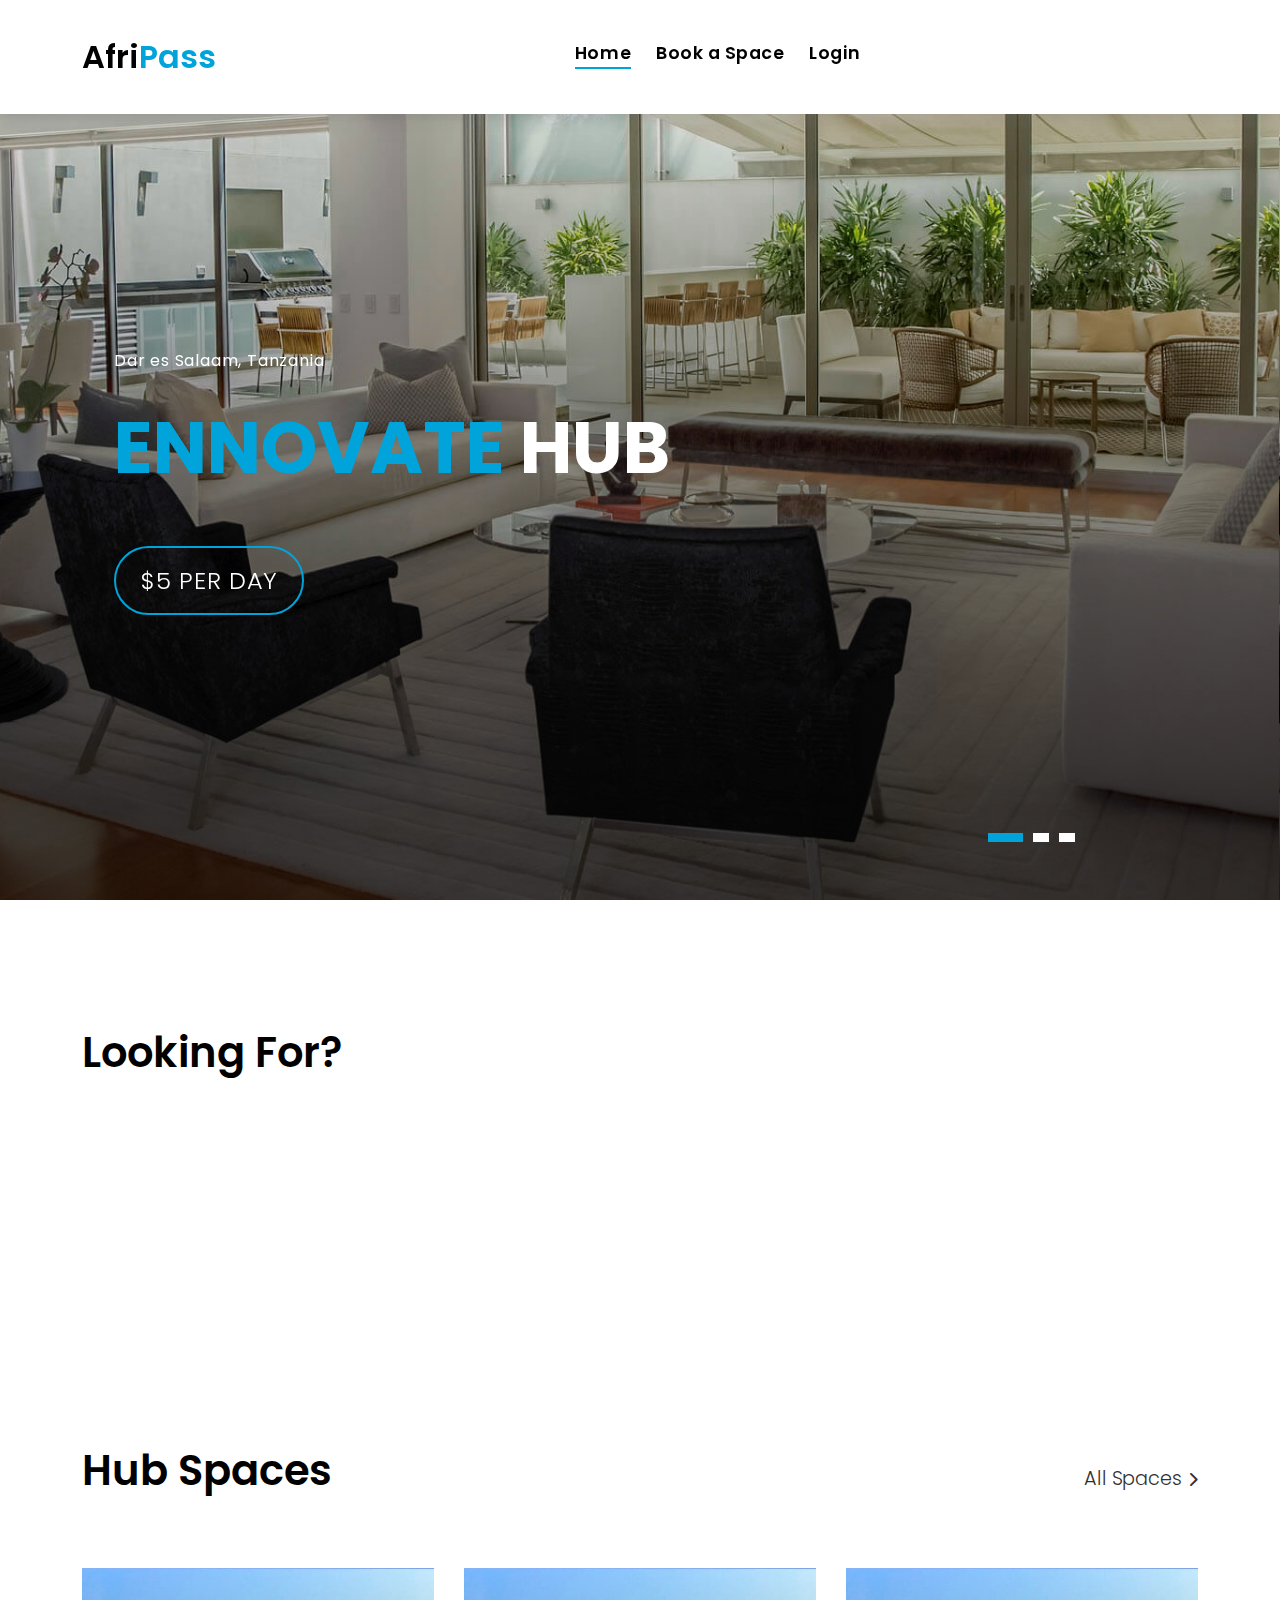
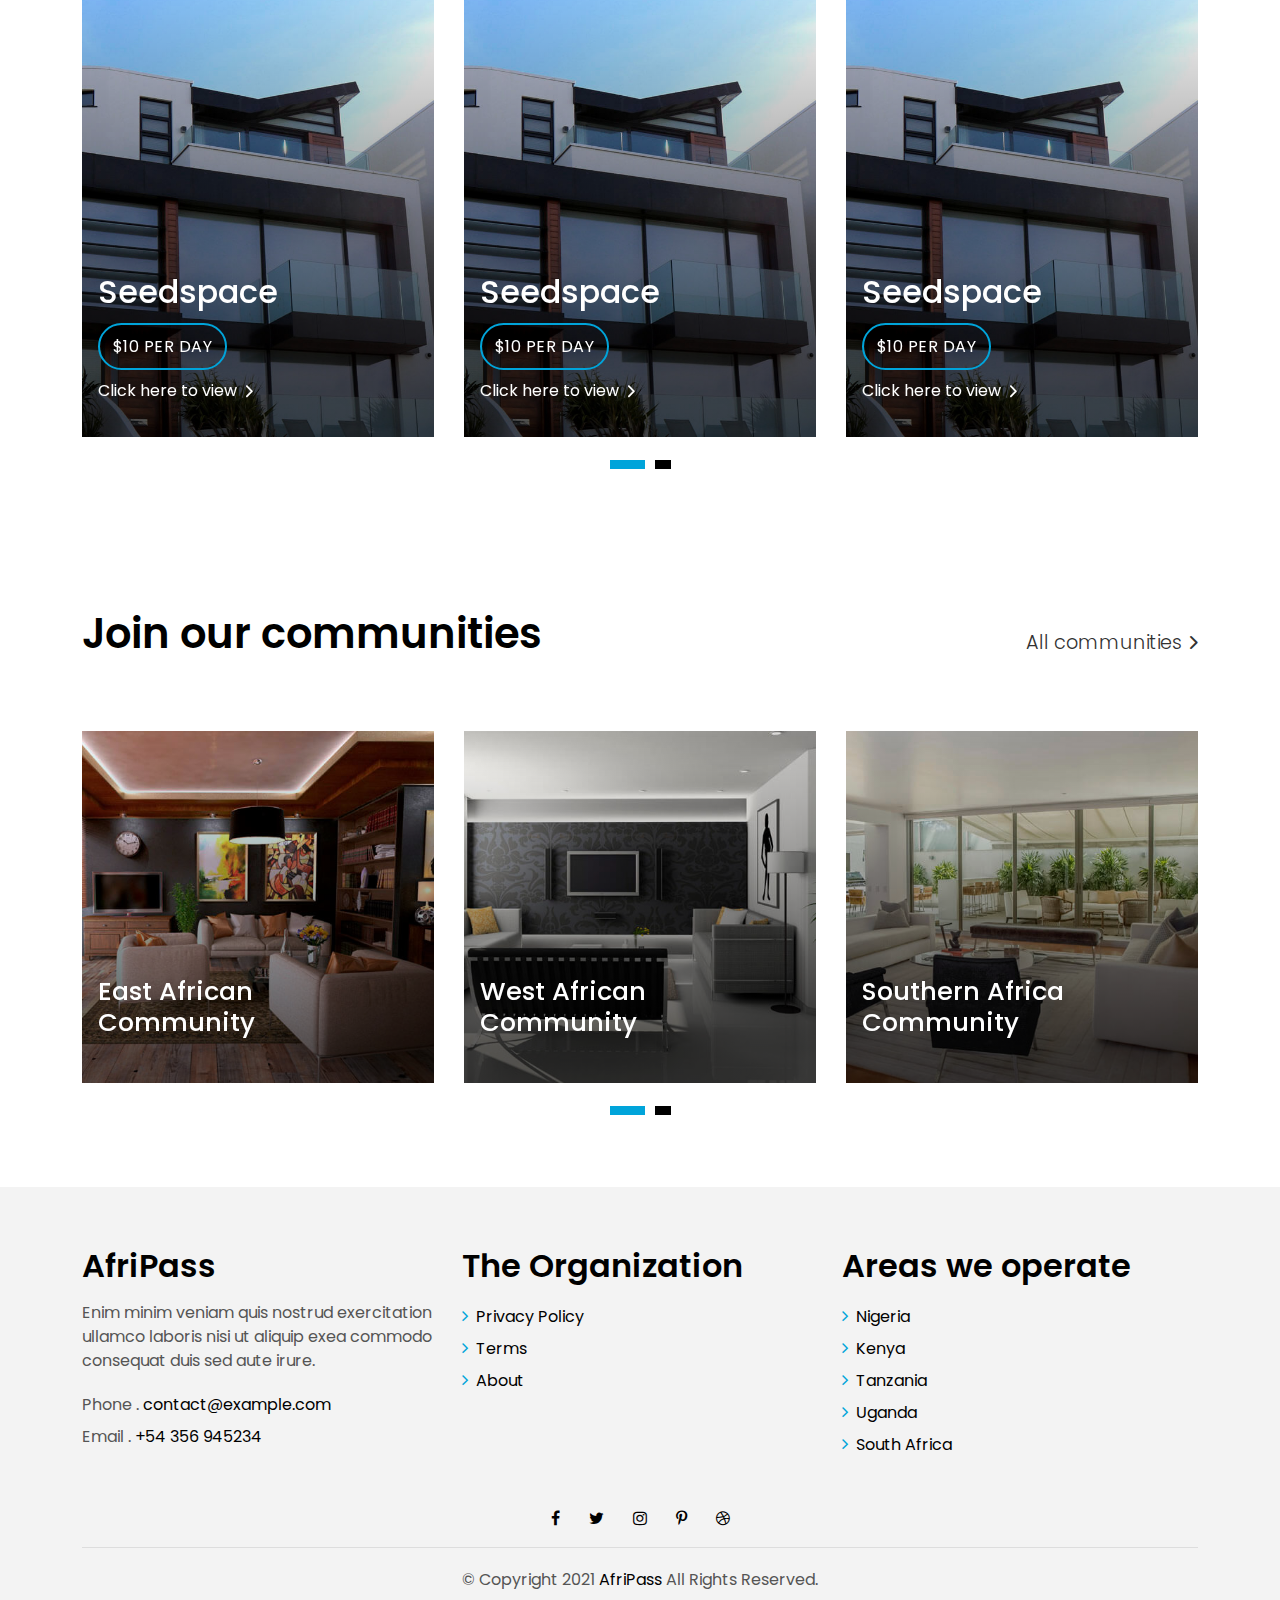
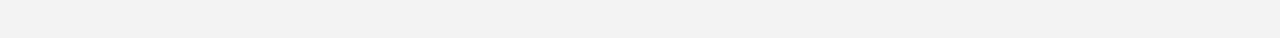
<file: index.html>
<!DOCTYPE html>
<html lang="en">

<head>
  <meta charset="utf-8">
  <meta content="width=device-width, initial-scale=1.0" name="viewport">

  <title>
    AfriPass | Home
  </title>
  <meta content="" name="description">
  <meta content="" name="keywords">

  <!-- Favicons -->
  <link href="assets/img/favicon.png" rel="icon">
  <link href="assets/img/apple-touch-icon.png" rel="apple-touch-icon">

  <!-- Google Fonts -->
  <link href="https://fonts.googleapis.com/css?family=Poppins:300,400,500,600,700" rel="stylesheet">

  <!-- Vendor CSS Files -->
  <link href="assets/vendor/bootstrap/css/bootstrap.min.css" rel="stylesheet">
  <link href="assets/vendor/ionicons/css/ionicons.min.css" rel="stylesheet">
  <link href="assets/vendor/animate.css/animate.min.css" rel="stylesheet">
  <link href="assets/vendor/font-awesome/css/font-awesome.min.css" rel="stylesheet">
  <link href="assets/vendor/owl.carousel/assets/owl.carousel.min.css" rel="stylesheet">

  <!-- Template Main CSS File -->
  <link href="assets/css/style.css?v.1" rel="stylesheet">

</head>

<body>
  <!-- ======= Header/Navbar ======= -->
  <nav class="navbar navbar-default navbar-trans navbar-expand-lg fixed-top">
    <div class="container">
      <button class="navbar-toggler collapsed" type="button" data-bs-toggle="collapse" data-bs-target="#navbarDefault" aria-controls="navbarDefault" aria-expanded="false" aria-label="Toggle navigation">
        <span></span>
        <span></span>
        <span></span>
      </button>
      <a class="navbar-brand text-brand" href="index.html">Afri<span class="color-b">Pass</span></a>
      <button type="button" class="btn btn-link nav-search navbar-toggle-box-collapse d-md-none" data-bs-toggle="collapse" data-bs-target="#navbarTogglerDemo01" aria-expanded="false">
        <span class="fa fa-search" aria-hidden="true"></span>
      </button>
      <div class="navbar-collapse collapse justify-content-center" id="navbarDefault">
        <ul class="navbar-nav">
          <li class="nav-item">
            <a class="nav-link active" href="index.html">Home</a>
          </li>
          <li class="nav-item">
            <a class="nav-link" href="#">Book a Space</a>
          </li> 
          <li class="nav-item">
            <a class="nav-link" href="#">Login</a>
          </li> 
        </ul>
      </div>
    </div>
  </nav><!-- End Header/Navbar -->

  <!-- ======= Intro Section ======= -->
  <div class="intro intro-carousel">
    <div id="carousel" class="owl-carousel owl-theme">
      <div class="carousel-item-a intro-item bg-image" style="background-image: url(assets/img/slide-1.jpg)">
        <div class="overlay overlay-a"></div>
        <div class="intro-content display-table">
          <div class="table-cell">
            <div class="container">
              <div class="row">
                <div class="col-lg-8">
                  <div class="intro-body">
                    <p class="intro-title-top">Dar es Salaam, Tanzania
                    </p>
                    <h1 class="intro-title mb-4">
                      <span class="color-b">Ennovate</span> Hub
                    </h1>
                    <p class="intro-subtitle intro-price">
                      <a href="#"><span class="price-a">$5 per day</span></a>
                    </p>
                  </div>
                </div>
              </div>
            </div>
          </div>
        </div>
      </div>
      <div class="carousel-item-a intro-item bg-image" style="background-image: url(assets/img/slide-1.jpg)">
        <div class="overlay overlay-a"></div>
        <div class="intro-content display-table">
          <div class="table-cell">
            <div class="container">
              <div class="row">
                <div class="col-lg-8">
                  <div class="intro-body">
                    <p class="intro-title-top">Dar es Salaam, Tanzania
                    </p>
                    <h1 class="intro-title mb-4">
                      <span class="color-b">Seed</span> space
                    </h1>
                    <p class="intro-subtitle intro-price">
                      <a href="#"><span class="price-a">$3 per day</span></a>
                    </p>
                  </div>
                </div>
              </div>
            </div>
          </div>
        </div>
      </div>
      <div class="carousel-item-a intro-item bg-image" style="background-image: url(assets/img/slide-1.jpg)">
        <div class="overlay overlay-a"></div>
        <div class="intro-content display-table">
          <div class="table-cell">
            <div class="container">
              <div class="row">
                <div class="col-lg-8">
                  <div class="intro-body">
                    <p class="intro-title-top">Dar es Salaam, Tanzania
                    </p>
                    <h1 class="intro-title mb-4">
                      <span class="color-b">Ndoto</span> Hub
                    </h1>
                    <p class="intro-subtitle intro-price">
                      <a href="#"><span class="price-a">$12 per day</span></a>
                    </p>
                  </div>
                </div>
              </div>
            </div>
          </div>
        </div>
      </div>
    </div>
  </div><!-- End Intro Section -->

  <main id="main">

    <!-- ======= Services Section ======= -->
    <section class="section-services section-t8">
      <div class="container">
        <div class="row">
          <div class="col-md-12">
            <div class="title-wrap d-flex justify-content-between">
              <div class="title-box">
                <h2 class="title-a">Looking For?</h2>
              </div>
            </div>
          </div>
        </div>
        <div class="row">
          <div class="col-md-4">
            <div class="card-box-c foo">
              <div class="card-header-c d-flex">
                <div class="card-box-ico">
                  <span class="fa fa-users"></span> 
                </div>
                <div class="card-title-c align-self-center">
                  <h2 class="title-c">
                    Coworking Lab <br> <br>
                  </h2>
                </div>
              </div>
              <!-- <div class="card-body-c">
                <p class="content-c">
                  Sed porttitor lectus nibh. Cras ultricies ligula sed magna dictum porta. Praesent sapien massa,
                  convallis a pellentesque
                  nec, egestas non nisi.
                </p>
              </div>
              <div class="card-footer-c">
                <a href="#" class="link-c link-icon">Read more
                  <span class="ion-ios-arrow-forward"></span>
                </a>
              </div> -->
            </div>
          </div>
          <div class="col-md-4">
            <div class="card-box-c foo">
              <div class="card-header-c d-flex">
                <div class="card-box-ico">
                  <span class="fa fa-handshake-o"></span>
                </div>
                <div class="card-title-c align-self-center">
                  <h2 class="title-c">Enterprise Services <br><br></h2>
                </div>
              </div>
              <!-- <div class="card-body-c">
                <p class="content-c">
                  Nulla porttitor accumsan tincidunt. Curabitur aliquet quam id dui posuere blandit. Mauris blandit
                  aliquet elit, eget tincidunt
                  nibh pulvinar a.
                </p>
              </div>
              <div class="card-footer-c">
                <a href="#" class="link-c link-icon">Read more
                  <span class="ion-ios-arrow-forward"></span>
                </a>
              </div> -->
            </div>
          </div>
          <div class="col-md-4">
            <div class="card-box-c foo">
              <div class="card-header-c d-flex">
                <div class="card-box-ico">
                  <span class="fa fa-comments-o"></span> 
                </div>
                <div class="card-title-c align-self-center">
                  <h2 class="title-c">AfriLabs Community  <br></h2>
                </div>
              </div>
              <!-- <div class="card-body-c">
                <p class="content-c">
                  Sed porttitor lectus nibh. Cras ultricies ligula sed magna dictum porta. Praesent sapien massa,
                  convallis a pellentesque
                  nec, egestas non nisi.
                </p>
              </div>
              <div class="card-footer-c">
                <a href="#" class="link-c link-icon">Read more
                  <span class="ion-ios-arrow-forward"></span>
                </a>
              </div> -->
            </div>
          </div>
        </div>
      </div>
    </section><!-- End Services Section -->

    <!-- ======= Latest Properties Section ======= -->
    <section class="section-property section-t8">
      <div class="container">
        <div class="row">
          <div class="col-md-12">
            <div class="title-wrap d-flex justify-content-between">
              <div class="title-box">
                <h2 class="title-a">Hub Spaces</h2>
              </div>
              <div class="title-link">
                <a href="property-grid.html">All Spaces
                  <span class="ion-ios-arrow-forward"></span>
                </a>
              </div>
            </div>
          </div>
        </div>
        <div id="property-carousel" class="owl-carousel owl-theme">
          <div class="carousel-item-b">
            <div class="card-box-a card-shadow">
              <div class="img-box-a">
                <img src="assets/img/property-6.jpg" alt="" class="img-a img-fluid">
              </div>
              <div class="card-overlay">
                <div class="card-overlay-a-content">
                  <div class="card-header-a">
                    <h2 class="card-title-a">
                      <a href="property-single.html">Seedspace</a>
                    </h2>
                  </div>
                  <div class="card-body-a">
                    <div class="price-box d-flex">
                      <span class="price-a">$10 per day</span>
                    </div>
                    <a href="#" class="link-a">Click here to view
                      <span class="ion-ios-arrow-forward"></span>
                    </a>
                  </div>
                  <div class="card-footer-a">
                    <ul class="card-info d-flex justify-content-around">
                      <li>
                        <h4 class="card-info-title">Rooms</h4>
                        <span>10</span>
                      </li>
                      <li>
                        <h4 class="card-info-title">Offices</h4>
                        <span>2</span>
                      </li>
                      <li>
                        <h4 class="card-info-title">Desks</h4>
                        <span>4</span>
                      </li>
                      <li>
                        <h4 class="card-info-title">Chairs</h4>
                        <span>1</span>
                      </li>
                    </ul>
                  </div>
                </div>
              </div>
            </div>
          </div>
          <div class="carousel-item-b">
            <div class="card-box-a card-shadow">
              <div class="img-box-a">
                <img src="assets/img/property-6.jpg" alt="" class="img-a img-fluid">
              </div>
              <div class="card-overlay">
                <div class="card-overlay-a-content">
                  <div class="card-header-a">
                    <h2 class="card-title-a">
                      <a href="property-single.html">Seedspace</a>
                    </h2>
                  </div>
                  <div class="card-body-a">
                    <div class="price-box d-flex">
                      <span class="price-a">$10 per day</span>
                    </div>
                    <a href="#" class="link-a">Click here to view
                      <span class="ion-ios-arrow-forward"></span>
                    </a>
                  </div>
                  <div class="card-footer-a">
                    <ul class="card-info d-flex justify-content-around">
                      <li>
                        <h4 class="card-info-title">Rooms</h4>
                        <span>10</span>
                      </li>
                      <li>
                        <h4 class="card-info-title">Offices</h4>
                        <span>2</span>
                      </li>
                      <li>
                        <h4 class="card-info-title">Desks</h4>
                        <span>4</span>
                      </li>
                      <li>
                        <h4 class="card-info-title">Chairs</h4>
                        <span>1</span>
                      </li>
                    </ul>
                  </div>
                </div>
              </div>
            </div>
          </div>
          <div class="carousel-item-b">
            <div class="card-box-a card-shadow">
              <div class="img-box-a">
                <img src="assets/img/property-6.jpg" alt="" class="img-a img-fluid">
              </div>
              <div class="card-overlay">
                <div class="card-overlay-a-content">
                  <div class="card-header-a">
                    <h2 class="card-title-a">
                      <a href="property-single.html">Seedspace</a>
                    </h2>
                  </div>
                  <div class="card-body-a">
                    <div class="price-box d-flex">
                      <span class="price-a">$10 per day</span>
                    </div>
                    <a href="#" class="link-a">Click here to view
                      <span class="ion-ios-arrow-forward"></span>
                    </a>
                  </div>
                  <div class="card-footer-a">
                    <ul class="card-info d-flex justify-content-around">
                      <li>
                        <h4 class="card-info-title">Rooms</h4>
                        <span>10</span>
                      </li>
                      <li>
                        <h4 class="card-info-title">Offices</h4>
                        <span>2</span>
                      </li>
                      <li>
                        <h4 class="card-info-title">Desks</h4>
                        <span>4</span>
                      </li>
                      <li>
                        <h4 class="card-info-title">Chairs</h4>
                        <span>1</span>
                      </li>
                    </ul>
                  </div>
                </div>
              </div>
            </div>
          </div>
          <div class="carousel-item-b">
            <div class="card-box-a card-shadow">
              <div class="img-box-a">
                <img src="assets/img/property-6.jpg" alt="" class="img-a img-fluid">
              </div>
              <div class="card-overlay">
                <div class="card-overlay-a-content">
                  <div class="card-header-a">
                    <h2 class="card-title-a">
                      <a href="property-single.html">Seedspace</a>
                    </h2>
                  </div>
                  <div class="card-body-a">
                    <div class="price-box d-flex">
                      <span class="price-a">$10 per day</span>
                    </div>
                    <a href="#" class="link-a">Click here to view
                      <span class="ion-ios-arrow-forward"></span>
                    </a>
                  </div>
                  <div class="card-footer-a">
                    <ul class="card-info d-flex justify-content-around">
                      <li>
                        <h4 class="card-info-title">Rooms</h4>
                        <span>10</span>
                      </li>
                      <li>
                        <h4 class="card-info-title">Offices</h4>
                        <span>2</span>
                      </li>
                      <li>
                        <h4 class="card-info-title">Desks</h4>
                        <span>4</span>
                      </li>
                      <li>
                        <h4 class="card-info-title">Chairs</h4>
                        <span>1</span>
                      </li>
                    </ul>
                  </div>
                </div>
              </div>
            </div>
          </div>
        </div>
      </div>
    </section><!-- End Latest Properties Section -->


    <!-- ======= Latest News Section ======= -->
    <section class="section-news section-t8">
      <div class="container">
        <div class="row">
          <div class="col-md-12">
            <div class="title-wrap d-flex justify-content-between">
              <div class="title-box">
                <h2 class="title-a">Join our communities</h2>
              </div>
              <div class="title-link">
                <a href="blog-grid.html">All communities
                  <span class="ion-ios-arrow-forward"></span>
                </a>
              </div>
            </div>
          </div>
        </div>
        <div id="new-carousel" class="owl-carousel owl-theme">
          <div class="carousel-item-c">
            <div class="card-box-b card-shadow news-box">
              <div class="img-box-b">
                <img src="assets/img/post-2.jpg" alt="" class="img-b img-fluid">
              </div>
              <div class="card-overlay">
                <div class="card-header-b">
                  <!-- <div class="card-category-b">
                    <a href="#" class="category-b">House</a>
                  </div> -->
                  <div class="card-title-b">
                    <h2 class="title-2">
                      <a href="blog-single.html">
                        East African <br> Community
                      </a>
                    </h2>
                  </div>
                  <!-- <div class="card-date">
                    <span class="date-b">18 Sep. 2017</span>
                  </div> -->
                </div>
              </div>
            </div>
          </div>
          <div class="carousel-item-c">
            <div class="card-box-b card-shadow news-box">
              <div class="img-box-b">
                <img src="assets/img/post-5.jpg" alt="" class="img-b img-fluid">
              </div>
              <div class="card-overlay">
                <div class="card-header-b">
                  <!-- <div class="card-category-b">
                    <a href="#" class="category-b">Travel</a>
                  </div> -->
                  <div class="card-title-b">
                    <h2 class="title-2">
                      <a href="blog-single.html">West African <br> Community</a>
                    </h2>
                  </div>
                  <!-- <div class="card-date">
                    <span class="date-b">18 Sep. 2017</span>
                  </div> -->
                </div>
              </div>
            </div>
          </div>
          <div class="carousel-item-c">
            <div class="card-box-b card-shadow news-box">
              <div class="img-box-b">
                <img src="assets/img/post-7.jpg" alt="" class="img-b img-fluid">
              </div>
              <div class="card-overlay">
                <div class="card-header-b">
                  <!-- <div class="card-category-b">
                    <a href="#" class="category-b">Park</a>
                  </div> -->
                  <div class="card-title-b">
                    <h2 class="title-2">
                      <a href="blog-single.html">Southern Africa <br>Community</a>
                    </h2>
                  </div>
                  <!-- <div class="card-date">
                    <span class="date-b">18 Sep. 2017</span>
                  </div> -->
                </div>
              </div>
            </div>
          </div>
          <div class="carousel-item-c">
            <div class="card-box-b card-shadow news-box">
              <div class="img-box-b">
                <img src="assets/img/post-3.jpg" alt="" class="img-b img-fluid">
              </div>
              <div class="card-overlay">
                <div class="card-header-b">
                  <!-- <div class="card-category-b">
                    <a href="#" class="category-b">Travel</a>
                  </div> -->
                  <div class="card-title-b">
                    <h2 class="title-2">
                      <a href="#">Southen Africa <br> Community
                        <br> new</a>
                    </h2>
                  </div>
                  <!-- <div class="card-date">
                    <span class="date-b">18 Sep. 2017</span>
                  </div> -->
                </div>
              </div>
            </div>
          </div>
        </div>
      </div>
    </section><!-- End Latest News Section -->

  </main><!-- End #main -->

  <!-- ======= Footer ======= -->
  <section class="section-footer">
    <div class="container">
      <div class="row">
        <div class="col-sm-12 col-md-4">
          <div class="widget-a">
            <div class="w-header-a">
              <h3 class="w-title-a text-brand">AfriPass</h3>
            </div>
            <div class="w-body-a">
              <p class="w-text-a color-text-a">
                Enim minim veniam quis nostrud exercitation ullamco laboris nisi ut aliquip exea commodo consequat duis
                sed aute irure.
              </p>
            </div>
            <div class="w-footer-a">
              <ul class="list-unstyled">
                <li class="color-a">
                  <span class="color-text-a">Phone .</span> contact@example.com
                </li>
                <li class="color-a">
                  <span class="color-text-a">Email .</span> +54 356 945234
                </li>
              </ul>
            </div>
          </div>
        </div>
        <div class="col-sm-12 col-md-4 section-md-t3">
          <div class="widget-a">
            <div class="w-header-a">
              <h3 class="w-title-a text-brand">The Organization</h3>
            </div>
            <div class="w-body-a">
              <div class="w-body-a">
                <ul class="list-unstyled">
                  <li class="item-list-a">
                    <i class="fa fa-angle-right"></i> <a href="#">Privacy Policy</a>
                  </li>
                  <li class="item-list-a">
                    <i class="fa fa-angle-right"></i> <a href="#">Terms</a>
                  </li>
                  <li class="item-list-a">
                    <i class="fa fa-angle-right"></i> <a href="#">About</a>
                  </li>
                </ul>
              </div>
            </div>
          </div>
        </div>
        <div class="col-sm-12 col-md-4 section-md-t3">
          <div class="widget-a">
            <div class="w-header-a">
              <h3 class="w-title-a text-brand">Areas we operate</h3>
            </div>
            <div class="w-body-a">
              <ul class="list-unstyled">
                <li class="item-list-a">
                  <i class="fa fa-angle-right"></i> <a href="#">Nigeria</a>
                </li>
                <li class="item-list-a">
                  <i class="fa fa-angle-right"></i> <a href="#">Kenya</a>
                </li>
                <li class="item-list-a">
                  <i class="fa fa-angle-right"></i> <a href="#">Tanzania</a>
                </li>
                <li class="item-list-a">
                  <i class="fa fa-angle-right"></i> <a href="#">Uganda</a>
                </li>
                <li class="item-list-a">
                  <i class="fa fa-angle-right"></i> <a href="#">South Africa</a>
                </li>
              </ul>
            </div>
          </div>
        </div>
      </div>
    </div>
  </section>
  <footer>
    <div class="container">
      <div class="row">
        <div class="col-md-12">
          <div class="socials-a">
            <ul class="list-inline">
              <li class="list-inline-item">
                <a href="#">
                  <i class="fa fa-facebook" aria-hidden="true"></i>
                </a>
              </li>
              <li class="list-inline-item">
                <a href="#">
                  <i class="fa fa-twitter" aria-hidden="true"></i>
                </a>
              </li>
              <li class="list-inline-item">
                <a href="#">
                  <i class="fa fa-instagram" aria-hidden="true"></i>
                </a>
              </li>
              <li class="list-inline-item">
                <a href="#">
                  <i class="fa fa-pinterest-p" aria-hidden="true"></i>
                </a>
              </li>
              <li class="list-inline-item">
                <a href="#">
                  <i class="fa fa-dribbble" aria-hidden="true"></i>
                </a>
              </li>
            </ul>
          </div>
          <div class="copyright-footer">
            <p class="copyright color-text-a">
              &copy; Copyright 2021
              <span class="color-a">AfriPass</span> All Rights Reserved.
            </p>
          </div>
          <div class="credits">
            <!--
            All the links in the footer should remain intact.
            You can delete the links only if you purchased the pro version.
            Licensing information: https://bootstrapmade.com/license/
            Purchase the pro version with working PHP/AJAX contact form: https://bootstrapmade.com/buy/?theme=EstateAgency
          -->
            <!-- Designed by <a href="https://bootstrapmade.com/">BootstrapMade</a> -->
          </div>
        </div>
      </div>
    </div>
  </footer><!-- End  Footer -->

  <a href="#" class="back-to-top"><i class="fa fa-chevron-up"></i></a>
  <div id="preloader"></div>

  <!-- Vendor JS Files -->
  <script src="assets/vendor/jquery/jquery.min.js"></script>
  <script src="assets/vendor/bootstrap/js/bootstrap.bundle.min.js"></script>
  <script src="assets/vendor/jquery.easing/jquery.easing.min.js"></script>
  <script src="assets/vendor/php-email-form/validate.js"></script>
  <script src="assets/vendor/owl.carousel/owl.carousel.min.js"></script>
  <script src="assets/vendor/scrollreveal/scrollreveal.min.js"></script>

  <!-- Template Main JS File -->
  <script src="assets/js/main.js"></script>

</body>

</html>
</file>
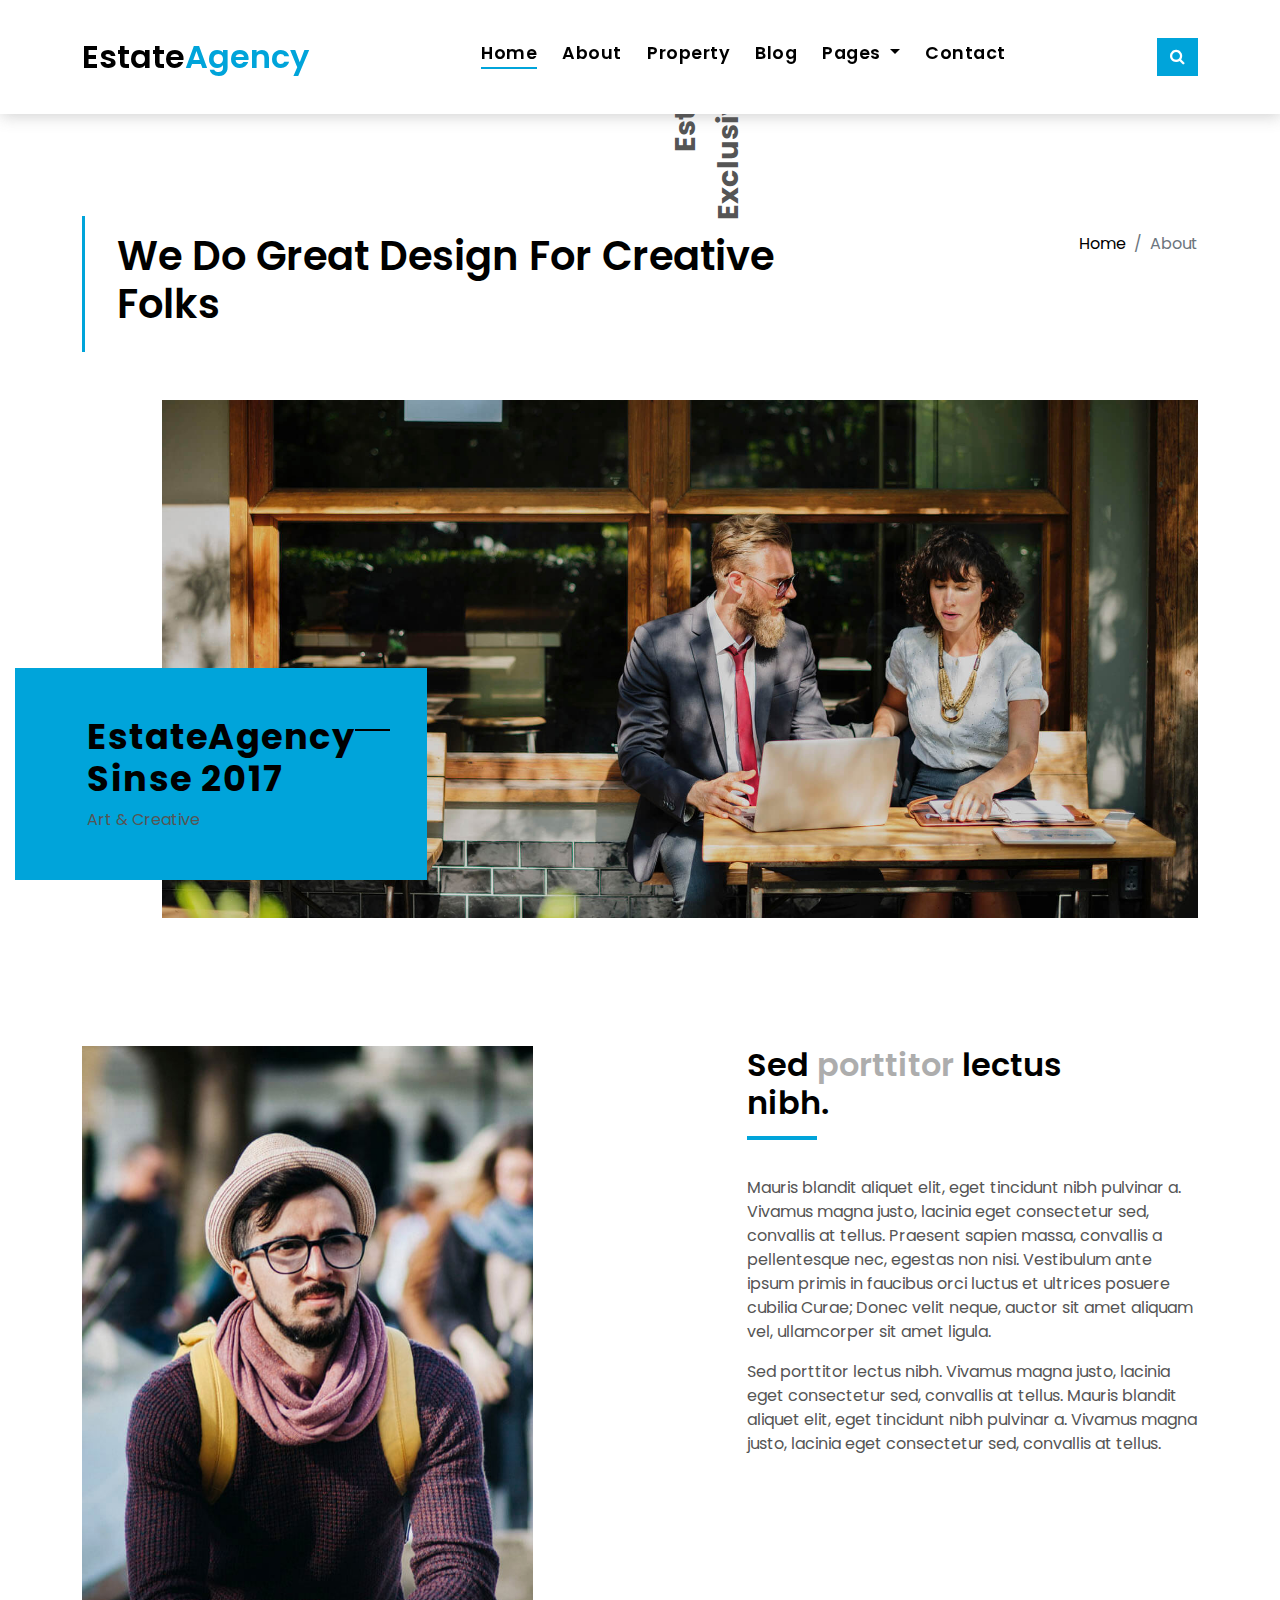
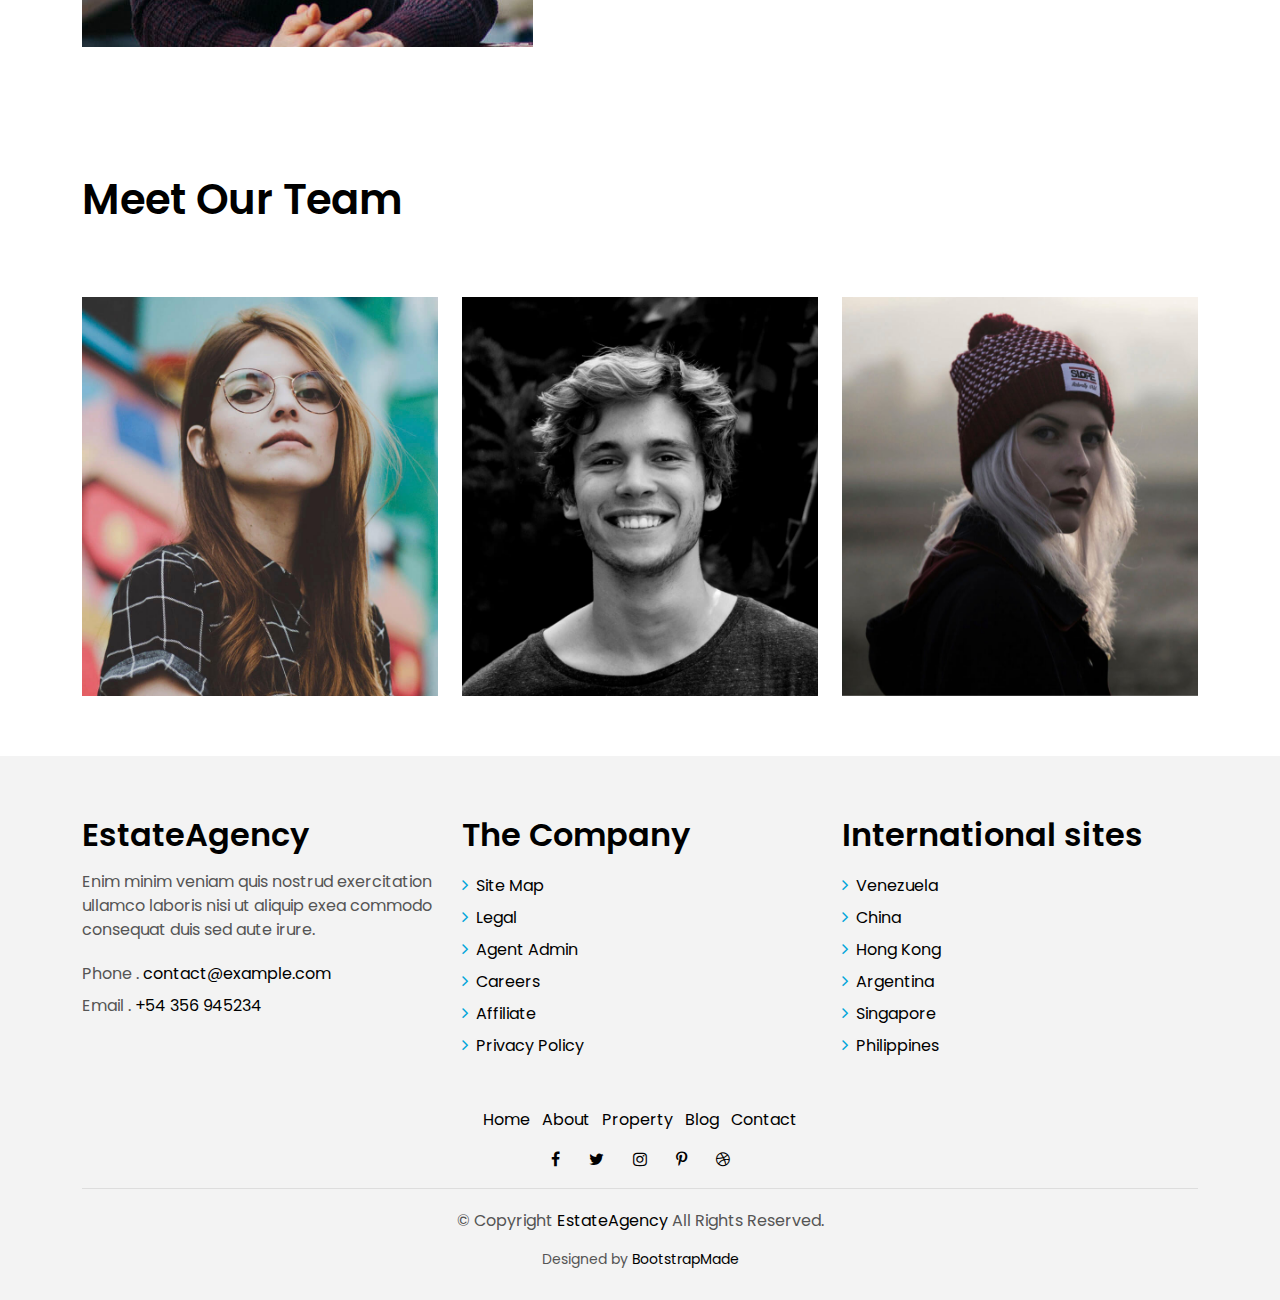
<file: about.html>
<!DOCTYPE html>
<html lang="en">

<head>
  <meta charset="utf-8">
  <meta content="width=device-width, initial-scale=1.0" name="viewport">

  <title>EstateAgency Bootstrap Template - About</title>
  <meta content="" name="description">
  <meta content="" name="keywords">

  <!-- Favicons -->
  <link href="assets/img/favicon.png" rel="icon">
  <link href="assets/img/apple-touch-icon.png" rel="apple-touch-icon">

  <!-- Google Fonts -->
  <link href="https://fonts.googleapis.com/css?family=Poppins:300,400,500,600,700" rel="stylesheet">

  <!-- Vendor CSS Files -->
  <link href="assets/vendor/bootstrap/css/bootstrap.min.css" rel="stylesheet">
  <link href="assets/vendor/ionicons/css/ionicons.min.css" rel="stylesheet">
  <link href="assets/vendor/animate.css/animate.min.css" rel="stylesheet">
  <link href="assets/vendor/font-awesome/css/font-awesome.min.css" rel="stylesheet">
  <link href="assets/vendor/owl.carousel/assets/owl.carousel.min.css" rel="stylesheet">

  <!-- Template Main CSS File -->
  <link href="assets/css/style.css" rel="stylesheet">

  <!-- =======================================================
  * Template Name: EstateAgency - v3.0.1
  * Template URL: https://bootstrapmade.com/real-estate-agency-bootstrap-template/
  * Author: BootstrapMade.com
  * License: https://bootstrapmade.com/license/
  ======================================================== -->
</head>

<body>

  <!-- ======= Property Search Section ======= -->
  <div class="click-closed"></div>
  <!--/ Form Search Star /-->
  <div class="box-collapse">
    <div class="title-box-d">
      <h3 class="title-d">Search Property</h3>
    </div>
    <span class="close-box-collapse right-boxed ion-ios-close"></span>
    <div class="box-collapse-wrap form">
      <form class="form-a">
        <div class="row">
          <div class="col-md-12 mb-2">
            <div class="form-group">
              <label class="pb-2" for="Type">Keyword</label>
              <input type="text" class="form-control form-control-lg form-control-a" placeholder="Keyword">
            </div>
          </div>
          <div class="col-md-6 mb-2">
            <div class="form-group mt-3">
              <label class="pb-2" for="Type">Type</label>
              <select class="form-control form-select form-control-a" id="Type">
                <option>All Type</option>
                <option>For Rent</option>
                <option>For Sale</option>
                <option>Open House</option>
              </select>
            </div>
          </div>
          <div class="col-md-6 mb-2">
            <div class="form-group mt-3">
              <label class="pb-2" for="city">City</label>
              <select class="form-control form-select form-control-a" id="city">
                <option>All City</option>
                <option>Alabama</option>
                <option>Arizona</option>
                <option>California</option>
                <option>Colorado</option>
              </select>
            </div>
          </div>
          <div class="col-md-6 mb-2">
            <div class="form-group mt-3">
              <label class="pb-2" for="bedrooms">Bedrooms</label>
              <select class="form-control form-select form-control-a" id="bedrooms">
                <option>Any</option>
                <option>01</option>
                <option>02</option>
                <option>03</option>
              </select>
            </div>
          </div>
          <div class="col-md-6 mb-2">
            <div class="form-group mt-3">
              <label class="pb-2" for="garages">Garages</label>
              <select class="form-control form-select form-control-a" id="garages">
                <option>Any</option>
                <option>01</option>
                <option>02</option>
                <option>03</option>
                <option>04</option>
              </select>
            </div>
          </div>
          <div class="col-md-6 mb-2">
            <div class="form-group mt-3">
              <label class="pb-2" for="bathrooms">Bathrooms</label>
              <select class="form-control form-select form-control-a" id="bathrooms">
                <option>Any</option>
                <option>01</option>
                <option>02</option>
                <option>03</option>
              </select>
            </div>
          </div>
          <div class="col-md-6 mb-2">
            <div class="form-group mt-3">
              <label class="pb-2" for="price">Min Price</label>
              <select class="form-control form-select form-control-a" id="price">
                <option>Unlimite</option>
                <option>$50,000</option>
                <option>$100,000</option>
                <option>$150,000</option>
                <option>$200,000</option>
              </select>
            </div>
          </div>
          <div class="col-md-12">
            <button type="submit" class="btn btn-b">Search Property</button>
          </div>
        </div>
      </form>
    </div>
  </div><!-- End Property Search Section -->>

  <!-- ======= Header/Navbar ======= -->
  <nav class="navbar navbar-default navbar-trans navbar-expand-lg fixed-top">
    <div class="container">
      <button class="navbar-toggler collapsed" type="button" data-bs-toggle="collapse" data-bs-target="#navbarDefault" aria-controls="navbarDefault" aria-expanded="false" aria-label="Toggle navigation">
        <span></span>
        <span></span>
        <span></span>
      </button>
      <a class="navbar-brand text-brand" href="index.html">Estate<span class="color-b">Agency</span></a>
      <button type="button" class="btn btn-link nav-search navbar-toggle-box-collapse d-md-none" data-bs-toggle="collapse" data-bs-target="#navbarTogglerDemo01" aria-expanded="false">
        <span class="fa fa-search" aria-hidden="true"></span>
      </button>
      <div class="navbar-collapse collapse justify-content-center" id="navbarDefault">
        <ul class="navbar-nav">
          <li class="nav-item">
            <a class="nav-link active" href="index.html">Home</a>
          </li>
          <li class="nav-item">
            <a class="nav-link" href="about.html">About</a>
          </li>
          <li class="nav-item">
            <a class="nav-link" href="property-grid.html">Property</a>
          </li>
          <li class="nav-item">
            <a class="nav-link" href="blog-grid.html">Blog</a>
          </li>
          <li class="nav-item dropdown">
            <a class="nav-link dropdown-toggle" href="#" id="navbarDropdown" role="button" data-bs-toggle="dropdown" aria-haspopup="true" aria-expanded="false">
              Pages
            </a>
            <div class="dropdown-menu" aria-labelledby="navbarDropdown">
              <a class="dropdown-item" href="property-single.html">Property Single</a>
              <a class="dropdown-item" href="blog-single.html">Blog Single</a>
              <a class="dropdown-item" href="agents-grid.html">Agents Grid</a>
              <a class="dropdown-item" href="agent-single.html">Agent Single</a>
            </div>
          </li>
          <li class="nav-item">
            <a class="nav-link" href="contact.html">Contact</a>
          </li>
        </ul>
      </div>
      <button type="button" class="btn btn-b-n navbar-toggle-box-collapse d-none d-md-block" data-bs-toggle="collapse" data-bs-target="#navbarTogglerDemo01" aria-expanded="false">
        <span class="fa fa-search" aria-hidden="true"></span>
      </button>
    </div>
  </nav><!-- End Header/Navbar -->

  <main id="main">

    <!-- ======= Intro Single ======= -->
    <section class="intro-single">
      <div class="container">
        <div class="row">
          <div class="col-md-12 col-lg-8">
            <div class="title-single-box">
              <h1 class="title-single">We Do Great Design For Creative Folks</h1>
            </div>
          </div>
          <div class="col-md-12 col-lg-4">
            <nav aria-label="breadcrumb" class="breadcrumb-box d-flex justify-content-lg-end">
              <ol class="breadcrumb">
                <li class="breadcrumb-item">
                  <a href="#">Home</a>
                </li>
                <li class="breadcrumb-item active" aria-current="page">
                  About
                </li>
              </ol>
            </nav>
          </div>
        </div>
      </div>
    </section><!-- End Intro Single-->

    <!-- ======= About Section ======= -->
    <section class="section-about">
      <div class="container">
        <div class="row">
          <div class="col-sm-12">
            <div class="about-img-box">
              <img src="assets/img/slide-about-1.jpg" alt="" class="img-fluid">
            </div>
            <div class="sinse-box">
              <h3 class="sinse-title">EstateAgency
                <span></span>
                <br> Sinse 2017
              </h3>
              <p>Art & Creative</p>
            </div>
          </div>
          <div class="col-md-12 section-t8">
            <div class="row">
              <div class="col-md-6 col-lg-5">
                <img src="assets/img/about-2.jpg" alt="" class="img-fluid">
              </div>
              <div class="col-lg-2  d-none d-lg-block">
                <div class="title-vertical d-flex justify-content-start">
                  <span>EstateAgency Exclusive Property</span>
                </div>
              </div>
              <div class="col-md-6 col-lg-5 section-md-t3">
                <div class="title-box-d">
                  <h3 class="title-d">Sed
                    <span class="color-d">porttitor</span> lectus
                    <br> nibh.
                  </h3>
                </div>
                <p class="color-text-a">
                  Mauris blandit aliquet elit, eget tincidunt nibh pulvinar a. Vivamus magna justo, lacinia eget
                  consectetur sed, convallis
                  at tellus. Praesent sapien massa, convallis a pellentesque nec, egestas non nisi. Vestibulum
                  ante ipsum primis in faucibus orci luctus et ultrices posuere cubilia Curae; Donec velit
                  neque, auctor sit amet aliquam vel, ullamcorper sit amet ligula.
                </p>
                <p class="color-text-a">
                  Sed porttitor lectus nibh. Vivamus magna justo, lacinia eget consectetur sed, convallis at tellus.
                  Mauris blandit aliquet
                  elit, eget tincidunt nibh pulvinar a. Vivamus magna justo, lacinia eget consectetur sed,
                  convallis at tellus.
                </p>
              </div>
            </div>
          </div>
        </div>
      </div>
    </section>

    <!-- =======Team Section ======= -->
    <section class="section-agents section-t8">
      <div class="container">
        <div class="row">
          <div class="col-md-12">
            <div class="title-wrap d-flex justify-content-between">
              <div class="title-box">
                <h2 class="title-a">Meet Our Team</h2>
              </div>
            </div>
          </div>
        </div>
        <div class="row">
          <div class="col-md-4">
            <div class="card-box-d">
              <div class="card-img-d">
                <img src="assets/img/agent-7.jpg" alt="" class="img-d img-fluid">
              </div>
              <div class="card-overlay card-overlay-hover">
                <div class="card-header-d">
                  <div class="card-title-d align-self-center">
                    <h3 class="title-d">
                      <a href="agent-single.html" class="link-two">Margaret Sotillo
                        <br> Escala</a>
                    </h3>
                  </div>
                </div>
                <div class="card-body-d">
                  <p class="content-d color-text-a">
                    Sed porttitor lectus nibh, Cras ultricies ligula sed magna dictum porta two.
                  </p>
                  <div class="info-agents color-a">
                    <p>
                      <strong>Phone: </strong> +54 356 945234
                    </p>
                    <p>
                      <strong>Email: </strong> agents@example.com
                    </p>
                  </div>
                </div>
                <div class="card-footer-d">
                  <div class="socials-footer d-flex justify-content-center">
                    <ul class="list-inline">
                      <li class="list-inline-item">
                        <a href="#" class="link-one">
                          <i class="fa fa-facebook" aria-hidden="true"></i>
                        </a>
                      </li>
                      <li class="list-inline-item">
                        <a href="#" class="link-one">
                          <i class="fa fa-twitter" aria-hidden="true"></i>
                        </a>
                      </li>
                      <li class="list-inline-item">
                        <a href="#" class="link-one">
                          <i class="fa fa-instagram" aria-hidden="true"></i>
                        </a>
                      </li>
                      <li class="list-inline-item">
                        <a href="#" class="link-one">
                          <i class="fa fa-pinterest-p" aria-hidden="true"></i>
                        </a>
                      </li>
                      <li class="list-inline-item">
                        <a href="#" class="link-one">
                          <i class="fa fa-dribbble" aria-hidden="true"></i>
                        </a>
                      </li>
                    </ul>
                  </div>
                </div>
              </div>
            </div>
          </div>
          <div class="col-md-4">
            <div class="card-box-d">
              <div class="card-img-d">
                <img src="assets/img/agent-6.jpg" alt="" class="img-d img-fluid">
              </div>
              <div class="card-overlay card-overlay-hover">
                <div class="card-header-d">
                  <div class="card-title-d align-self-center">
                    <h3 class="title-d">
                      <a href="agent-single.html" class="link-two">Stiven Spilver
                        <br> Darw</a>
                    </h3>
                  </div>
                </div>
                <div class="card-body-d">
                  <p class="content-d color-text-a">
                    Sed porttitor lectus nibh, Cras ultricies ligula sed magna dictum porta two.
                  </p>
                  <div class="info-agents color-a">
                    <p>
                      <strong>Phone: </strong> +54 356 945234
                    </p>
                    <p>
                      <strong>Email: </strong> agents@example.com
                    </p>
                  </div>
                </div>
                <div class="card-footer-d">
                  <div class="socials-footer d-flex justify-content-center">
                    <ul class="list-inline">
                      <li class="list-inline-item">
                        <a href="#" class="link-one">
                          <i class="fa fa-facebook" aria-hidden="true"></i>
                        </a>
                      </li>
                      <li class="list-inline-item">
                        <a href="#" class="link-one">
                          <i class="fa fa-twitter" aria-hidden="true"></i>
                        </a>
                      </li>
                      <li class="list-inline-item">
                        <a href="#" class="link-one">
                          <i class="fa fa-instagram" aria-hidden="true"></i>
                        </a>
                      </li>
                      <li class="list-inline-item">
                        <a href="#" class="link-one">
                          <i class="fa fa-pinterest-p" aria-hidden="true"></i>
                        </a>
                      </li>
                      <li class="list-inline-item">
                        <a href="#" class="link-one">
                          <i class="fa fa-dribbble" aria-hidden="true"></i>
                        </a>
                      </li>
                    </ul>
                  </div>
                </div>
              </div>
            </div>
          </div>
          <div class="col-md-4">
            <div class="card-box-d">
              <div class="card-img-d">
                <img src="assets/img/agent-5.jpg" alt="" class="img-d img-fluid">
              </div>
              <div class="card-overlay card-overlay-hover">
                <div class="card-header-d">
                  <div class="card-title-d align-self-center">
                    <h3 class="title-d">
                      <a href="agent-single.html" class="link-two">Emma Toledo
                        <br> Cascada</a>
                    </h3>
                  </div>
                </div>
                <div class="card-body-d">
                  <p class="content-d color-text-a">
                    Sed porttitor lectus nibh, Cras ultricies ligula sed magna dictum porta two.
                  </p>
                  <div class="info-agents color-a">
                    <p>
                      <strong>Phone: </strong> +54 356 945234
                    </p>
                    <p>
                      <strong>Email: </strong> agents@example.com
                    </p>
                  </div>
                </div>
                <div class="card-footer-d">
                  <div class="socials-footer d-flex justify-content-center">
                    <ul class="list-inline">
                      <li class="list-inline-item">
                        <a href="#" class="link-one">
                          <i class="fa fa-facebook" aria-hidden="true"></i>
                        </a>
                      </li>
                      <li class="list-inline-item">
                        <a href="#" class="link-one">
                          <i class="fa fa-twitter" aria-hidden="true"></i>
                        </a>
                      </li>
                      <li class="list-inline-item">
                        <a href="#" class="link-one">
                          <i class="fa fa-instagram" aria-hidden="true"></i>
                        </a>
                      </li>
                      <li class="list-inline-item">
                        <a href="#" class="link-one">
                          <i class="fa fa-pinterest-p" aria-hidden="true"></i>
                        </a>
                      </li>
                      <li class="list-inline-item">
                        <a href="#" class="link-one">
                          <i class="fa fa-dribbble" aria-hidden="true"></i>
                        </a>
                      </li>
                    </ul>
                  </div>
                </div>
              </div>
            </div>
          </div>
        </div>
      </div>
    </section><!-- End About Section-->

  </main><!-- End #main -->

  <!-- ======= Footer ======= -->
  <section class="section-footer">
    <div class="container">
      <div class="row">
        <div class="col-sm-12 col-md-4">
          <div class="widget-a">
            <div class="w-header-a">
              <h3 class="w-title-a text-brand">EstateAgency</h3>
            </div>
            <div class="w-body-a">
              <p class="w-text-a color-text-a">
                Enim minim veniam quis nostrud exercitation ullamco laboris nisi ut aliquip exea commodo consequat duis
                sed aute irure.
              </p>
            </div>
            <div class="w-footer-a">
              <ul class="list-unstyled">
                <li class="color-a">
                  <span class="color-text-a">Phone .</span> contact@example.com
                </li>
                <li class="color-a">
                  <span class="color-text-a">Email .</span> +54 356 945234
                </li>
              </ul>
            </div>
          </div>
        </div>
        <div class="col-sm-12 col-md-4 section-md-t3">
          <div class="widget-a">
            <div class="w-header-a">
              <h3 class="w-title-a text-brand">The Company</h3>
            </div>
            <div class="w-body-a">
              <div class="w-body-a">
                <ul class="list-unstyled">
                  <li class="item-list-a">
                    <i class="fa fa-angle-right"></i> <a href="#">Site Map</a>
                  </li>
                  <li class="item-list-a">
                    <i class="fa fa-angle-right"></i> <a href="#">Legal</a>
                  </li>
                  <li class="item-list-a">
                    <i class="fa fa-angle-right"></i> <a href="#">Agent Admin</a>
                  </li>
                  <li class="item-list-a">
                    <i class="fa fa-angle-right"></i> <a href="#">Careers</a>
                  </li>
                  <li class="item-list-a">
                    <i class="fa fa-angle-right"></i> <a href="#">Affiliate</a>
                  </li>
                  <li class="item-list-a">
                    <i class="fa fa-angle-right"></i> <a href="#">Privacy Policy</a>
                  </li>
                </ul>
              </div>
            </div>
          </div>
        </div>
        <div class="col-sm-12 col-md-4 section-md-t3">
          <div class="widget-a">
            <div class="w-header-a">
              <h3 class="w-title-a text-brand">International sites</h3>
            </div>
            <div class="w-body-a">
              <ul class="list-unstyled">
                <li class="item-list-a">
                  <i class="fa fa-angle-right"></i> <a href="#">Venezuela</a>
                </li>
                <li class="item-list-a">
                  <i class="fa fa-angle-right"></i> <a href="#">China</a>
                </li>
                <li class="item-list-a">
                  <i class="fa fa-angle-right"></i> <a href="#">Hong Kong</a>
                </li>
                <li class="item-list-a">
                  <i class="fa fa-angle-right"></i> <a href="#">Argentina</a>
                </li>
                <li class="item-list-a">
                  <i class="fa fa-angle-right"></i> <a href="#">Singapore</a>
                </li>
                <li class="item-list-a">
                  <i class="fa fa-angle-right"></i> <a href="#">Philippines</a>
                </li>
              </ul>
            </div>
          </div>
        </div>
      </div>
    </div>
  </section>
  <footer>
    <div class="container">
      <div class="row">
        <div class="col-md-12">
          <nav class="nav-footer">
            <ul class="list-inline">
              <li class="list-inline-item">
                <a href="#">Home</a>
              </li>
              <li class="list-inline-item">
                <a href="#">About</a>
              </li>
              <li class="list-inline-item">
                <a href="#">Property</a>
              </li>
              <li class="list-inline-item">
                <a href="#">Blog</a>
              </li>
              <li class="list-inline-item">
                <a href="#">Contact</a>
              </li>
            </ul>
          </nav>
          <div class="socials-a">
            <ul class="list-inline">
              <li class="list-inline-item">
                <a href="#">
                  <i class="fa fa-facebook" aria-hidden="true"></i>
                </a>
              </li>
              <li class="list-inline-item">
                <a href="#">
                  <i class="fa fa-twitter" aria-hidden="true"></i>
                </a>
              </li>
              <li class="list-inline-item">
                <a href="#">
                  <i class="fa fa-instagram" aria-hidden="true"></i>
                </a>
              </li>
              <li class="list-inline-item">
                <a href="#">
                  <i class="fa fa-pinterest-p" aria-hidden="true"></i>
                </a>
              </li>
              <li class="list-inline-item">
                <a href="#">
                  <i class="fa fa-dribbble" aria-hidden="true"></i>
                </a>
              </li>
            </ul>
          </div>
          <div class="copyright-footer">
            <p class="copyright color-text-a">
              &copy; Copyright
              <span class="color-a">EstateAgency</span> All Rights Reserved.
            </p>
          </div>
          <div class="credits">
            <!--
            All the links in the footer should remain intact.
            You can delete the links only if you purchased the pro version.
            Licensing information: https://bootstrapmade.com/license/
            Purchase the pro version with working PHP/AJAX contact form: https://bootstrapmade.com/buy/?theme=EstateAgency
          -->
            Designed by <a href="https://bootstrapmade.com/">BootstrapMade</a>
          </div>
        </div>
      </div>
    </div>
  </footer><!-- End  Footer -->

  <a href="#" class="back-to-top"><i class="fa fa-chevron-up"></i></a>
  <div id="preloader"></div>

  <!-- Vendor JS Files -->
  <script src="assets/vendor/jquery/jquery.min.js"></script>
  <script src="assets/vendor/bootstrap/js/bootstrap.bundle.min.js"></script>
  <script src="assets/vendor/jquery.easing/jquery.easing.min.js"></script>
  <script src="assets/vendor/php-email-form/validate.js"></script>
  <script src="assets/vendor/owl.carousel/owl.carousel.min.js"></script>
  <script src="assets/vendor/scrollreveal/scrollreveal.min.js"></script>

  <!-- Template Main JS File -->
  <script src="assets/js/main.js"></script>

</body>

</html>
</file>
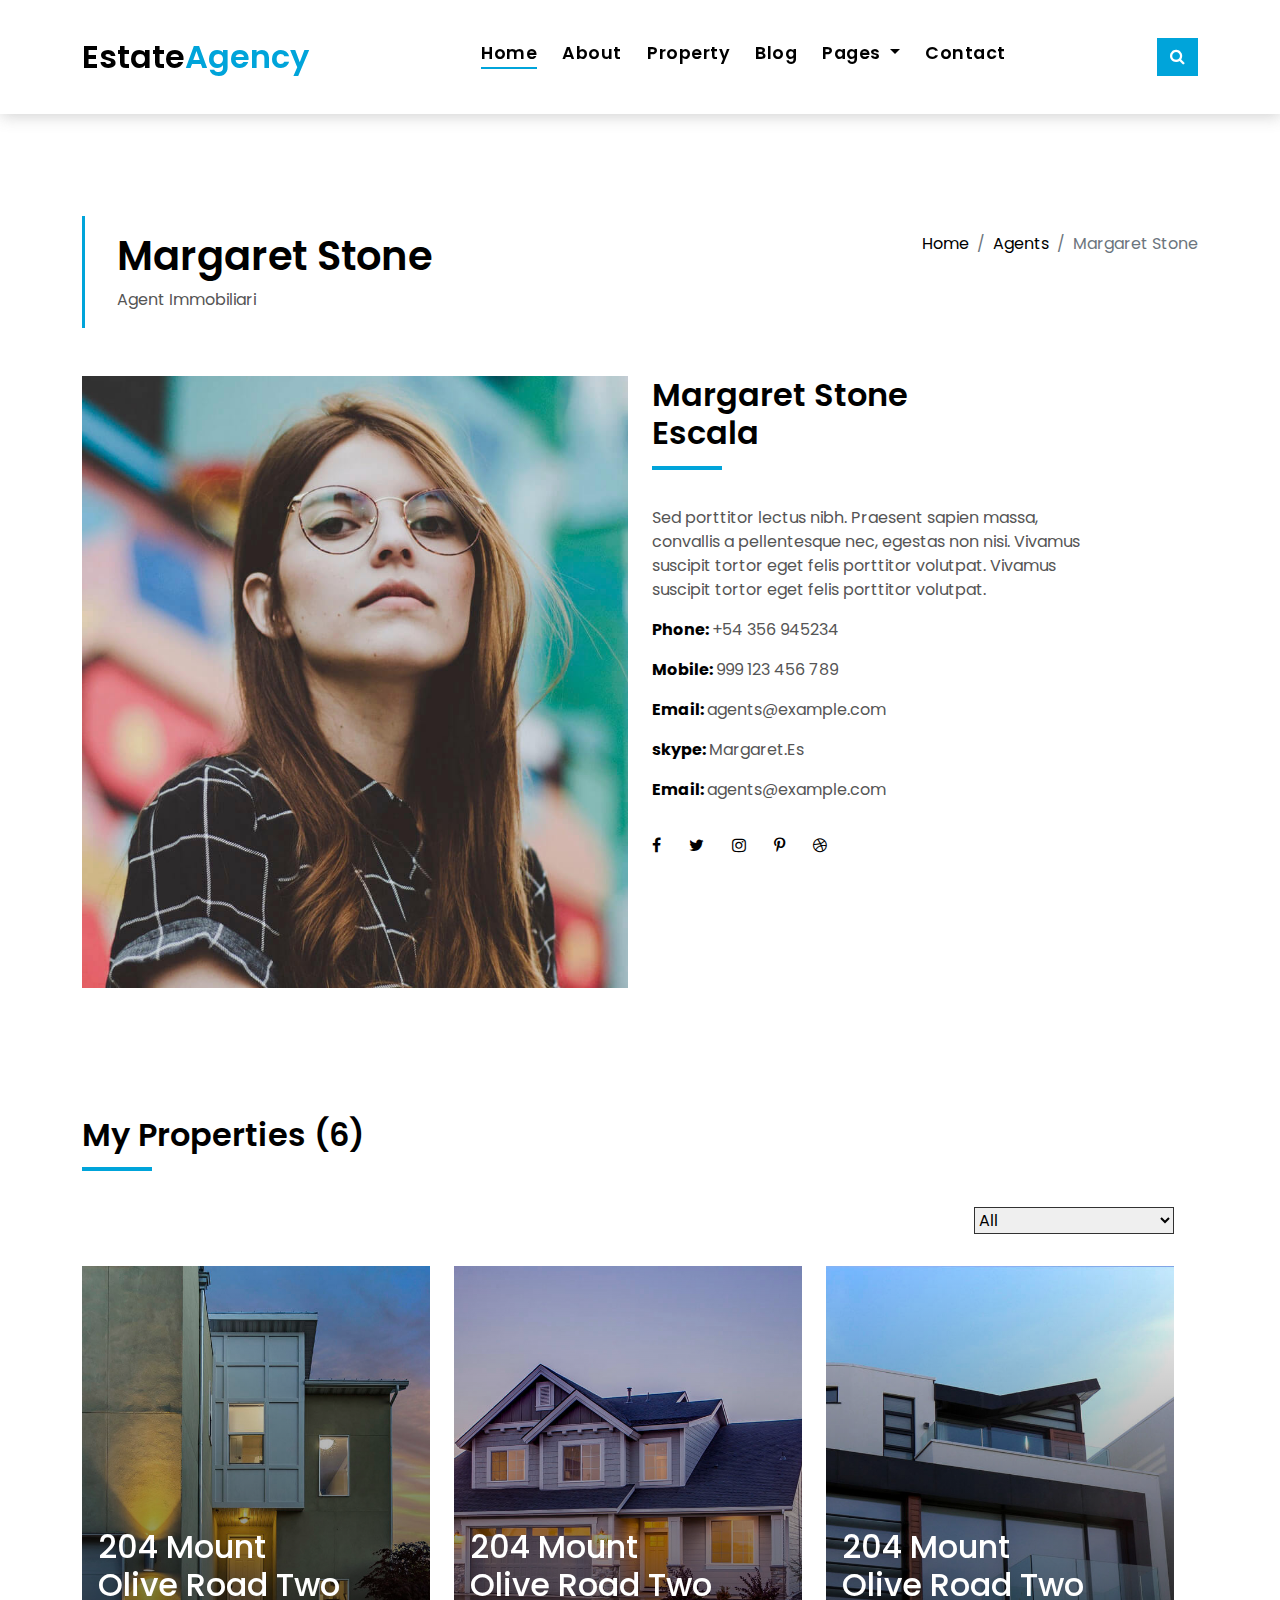
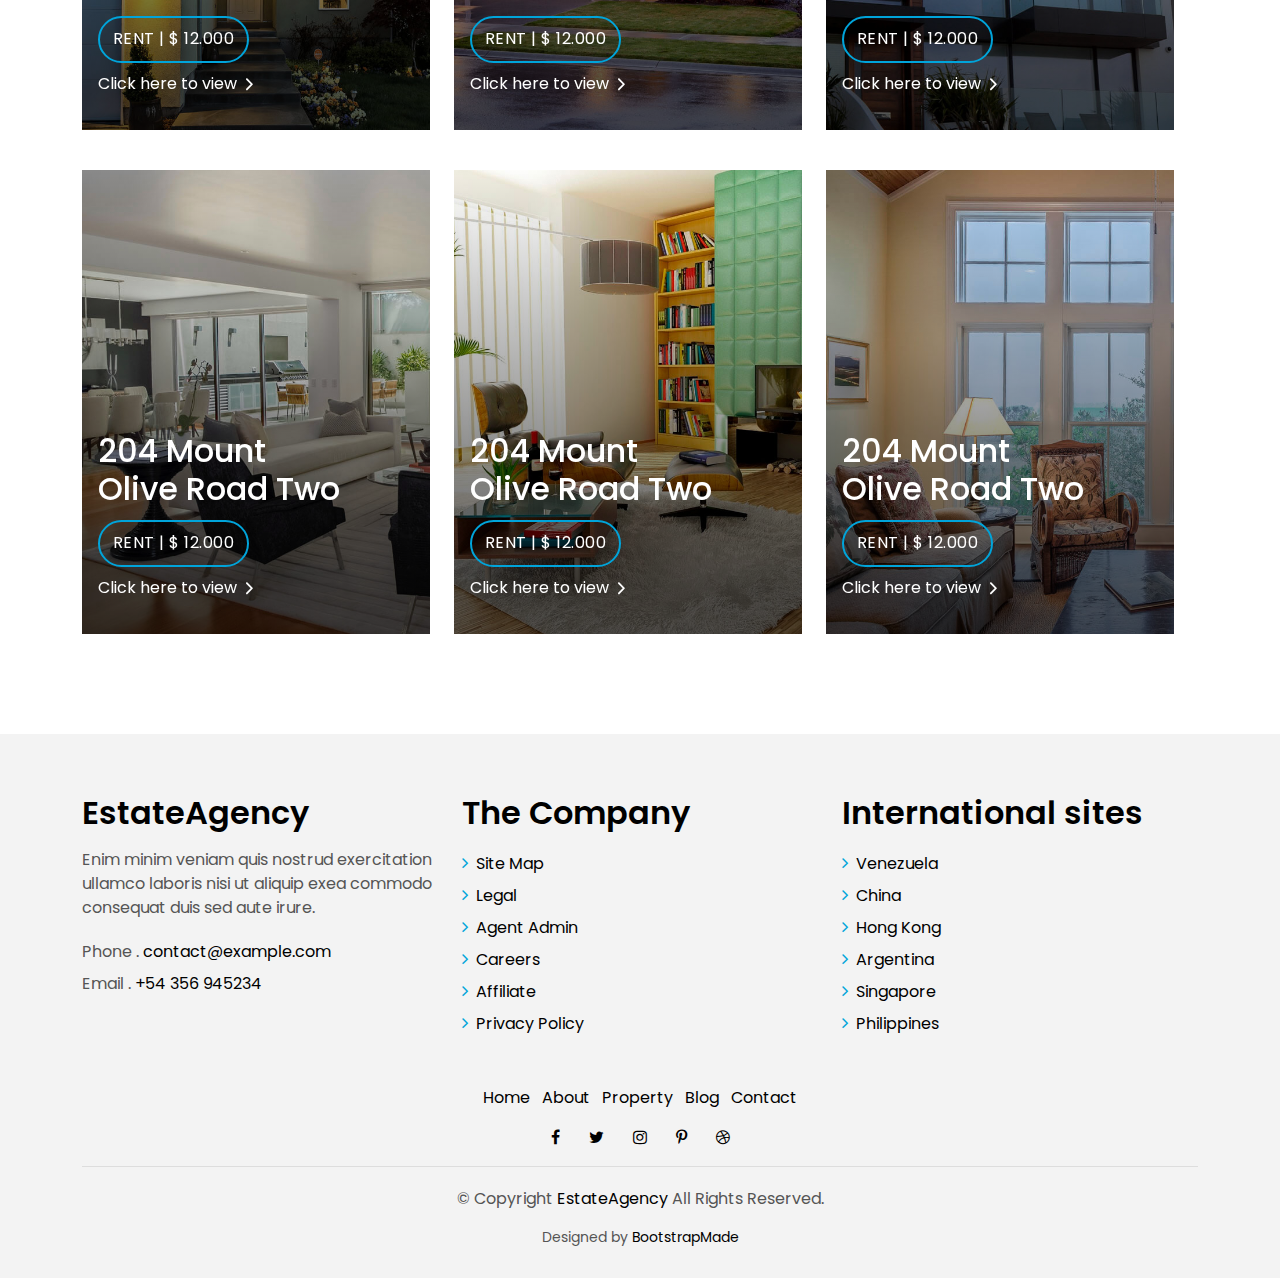
<file: agent-single.html>
<!DOCTYPE html>
<html lang="en">

<head>
  <meta charset="utf-8">
  <meta content="width=device-width, initial-scale=1.0" name="viewport">

  <title>EstateAgency Bootstrap Template - Agent Single</title>
  <meta content="" name="description">
  <meta content="" name="keywords">

  <!-- Favicons -->
  <link href="assets/img/favicon.png" rel="icon">
  <link href="assets/img/apple-touch-icon.png" rel="apple-touch-icon">

  <!-- Google Fonts -->
  <link href="https://fonts.googleapis.com/css?family=Poppins:300,400,500,600,700" rel="stylesheet">

  <!-- Vendor CSS Files -->
  <link href="assets/vendor/bootstrap/css/bootstrap.min.css" rel="stylesheet">
  <link href="assets/vendor/ionicons/css/ionicons.min.css" rel="stylesheet">
  <link href="assets/vendor/animate.css/animate.min.css" rel="stylesheet">
  <link href="assets/vendor/font-awesome/css/font-awesome.min.css" rel="stylesheet">
  <link href="assets/vendor/owl.carousel/assets/owl.carousel.min.css" rel="stylesheet">

  <!-- Template Main CSS File -->
  <link href="assets/css/style.css" rel="stylesheet">

  <!-- =======================================================
  * Template Name: EstateAgency - v3.0.1
  * Template URL: https://bootstrapmade.com/real-estate-agency-bootstrap-template/
  * Author: BootstrapMade.com
  * License: https://bootstrapmade.com/license/
  ======================================================== -->
</head>

<body>

  <!-- ======= Property Search Section ======= -->
  <div class="click-closed"></div>
  <!--/ Form Search Star /-->
  <div class="box-collapse">
    <div class="title-box-d">
      <h3 class="title-d">Search Property</h3>
    </div>
    <span class="close-box-collapse right-boxed ion-ios-close"></span>
    <div class="box-collapse-wrap form">
      <form class="form-a">
        <div class="row">
          <div class="col-md-12 mb-2">
            <div class="form-group">
              <label class="pb-2" for="Type">Keyword</label>
              <input type="text" class="form-control form-control-lg form-control-a" placeholder="Keyword">
            </div>
          </div>
          <div class="col-md-6 mb-2">
            <div class="form-group mt-3">
              <label class="pb-2" for="Type">Type</label>
              <select class="form-control form-select form-control-a" id="Type">
                <option>All Type</option>
                <option>For Rent</option>
                <option>For Sale</option>
                <option>Open House</option>
              </select>
            </div>
          </div>
          <div class="col-md-6 mb-2">
            <div class="form-group mt-3">
              <label class="pb-2" for="city">City</label>
              <select class="form-control form-select form-control-a" id="city">
                <option>All City</option>
                <option>Alabama</option>
                <option>Arizona</option>
                <option>California</option>
                <option>Colorado</option>
              </select>
            </div>
          </div>
          <div class="col-md-6 mb-2">
            <div class="form-group mt-3">
              <label class="pb-2" for="bedrooms">Bedrooms</label>
              <select class="form-control form-select form-control-a" id="bedrooms">
                <option>Any</option>
                <option>01</option>
                <option>02</option>
                <option>03</option>
              </select>
            </div>
          </div>
          <div class="col-md-6 mb-2">
            <div class="form-group mt-3">
              <label class="pb-2" for="garages">Garages</label>
              <select class="form-control form-select form-control-a" id="garages">
                <option>Any</option>
                <option>01</option>
                <option>02</option>
                <option>03</option>
                <option>04</option>
              </select>
            </div>
          </div>
          <div class="col-md-6 mb-2">
            <div class="form-group mt-3">
              <label class="pb-2" for="bathrooms">Bathrooms</label>
              <select class="form-control form-select form-control-a" id="bathrooms">
                <option>Any</option>
                <option>01</option>
                <option>02</option>
                <option>03</option>
              </select>
            </div>
          </div>
          <div class="col-md-6 mb-2">
            <div class="form-group mt-3">
              <label class="pb-2" for="price">Min Price</label>
              <select class="form-control form-select form-control-a" id="price">
                <option>Unlimite</option>
                <option>$50,000</option>
                <option>$100,000</option>
                <option>$150,000</option>
                <option>$200,000</option>
              </select>
            </div>
          </div>
          <div class="col-md-12">
            <button type="submit" class="btn btn-b">Search Property</button>
          </div>
        </div>
      </form>
    </div>
  </div><!-- End Property Search Section -->>

  <!-- ======= Header/Navbar ======= -->
  <nav class="navbar navbar-default navbar-trans navbar-expand-lg fixed-top">
    <div class="container">
      <button class="navbar-toggler collapsed" type="button" data-bs-toggle="collapse" data-bs-target="#navbarDefault" aria-controls="navbarDefault" aria-expanded="false" aria-label="Toggle navigation">
        <span></span>
        <span></span>
        <span></span>
      </button>
      <a class="navbar-brand text-brand" href="index.html">Estate<span class="color-b">Agency</span></a>
      <button type="button" class="btn btn-link nav-search navbar-toggle-box-collapse d-md-none" data-bs-toggle="collapse" data-bs-target="#navbarTogglerDemo01" aria-expanded="false">
        <span class="fa fa-search" aria-hidden="true"></span>
      </button>
      <div class="navbar-collapse collapse justify-content-center" id="navbarDefault">
        <ul class="navbar-nav">
          <li class="nav-item">
            <a class="nav-link active" href="index.html">Home</a>
          </li>
          <li class="nav-item">
            <a class="nav-link" href="about.html">About</a>
          </li>
          <li class="nav-item">
            <a class="nav-link" href="property-grid.html">Property</a>
          </li>
          <li class="nav-item">
            <a class="nav-link" href="blog-grid.html">Blog</a>
          </li>
          <li class="nav-item dropdown">
            <a class="nav-link dropdown-toggle" href="#" id="navbarDropdown" role="button" data-bs-toggle="dropdown" aria-haspopup="true" aria-expanded="false">
              Pages
            </a>
            <div class="dropdown-menu" aria-labelledby="navbarDropdown">
              <a class="dropdown-item" href="property-single.html">Property Single</a>
              <a class="dropdown-item" href="blog-single.html">Blog Single</a>
              <a class="dropdown-item" href="agents-grid.html">Agents Grid</a>
              <a class="dropdown-item" href="agent-single.html">Agent Single</a>
            </div>
          </li>
          <li class="nav-item">
            <a class="nav-link" href="contact.html">Contact</a>
          </li>
        </ul>
      </div>
      <button type="button" class="btn btn-b-n navbar-toggle-box-collapse d-none d-md-block" data-bs-toggle="collapse" data-bs-target="#navbarTogglerDemo01" aria-expanded="false">
        <span class="fa fa-search" aria-hidden="true"></span>
      </button>
    </div>
  </nav><!-- End Header/Navbar -->

  <main id="main">

    <!-- ======= Intro Single ======= -->
    <section class="intro-single">
      <div class="container">
        <div class="row">
          <div class="col-md-12 col-lg-8">
            <div class="title-single-box">
              <h1 class="title-single">Margaret Stone</h1>
              <span class="color-text-a">Agent Immobiliari</span>
            </div>
          </div>
          <div class="col-md-12 col-lg-4">
            <nav aria-label="breadcrumb" class="breadcrumb-box d-flex justify-content-lg-end">
              <ol class="breadcrumb">
                <li class="breadcrumb-item">
                  <a href="#">Home</a>
                </li>
                <li class="breadcrumb-item">
                  <a href="#">Agents</a>
                </li>
                <li class="breadcrumb-item active" aria-current="page">
                  Margaret Stone
                </li>
              </ol>
            </nav>
          </div>
        </div>
      </div>
    </section><!-- End Intro Single -->

    <!-- ======= Agent Single ======= -->
    <section class="agent-single">
      <div class="container">
        <div class="row">
          <div class="col-sm-12">
            <div class="row">
              <div class="col-md-6">
                <div class="agent-avatar-box">
                  <img src="assets/img/agent-7.jpg" alt="" class="agent-avatar img-fluid">
                </div>
              </div>
              <div class="col-md-5 section-md-t3">
                <div class="agent-info-box">
                  <div class="agent-title">
                    <div class="title-box-d">
                      <h3 class="title-d">Margaret Stone
                        <br> Escala
                      </h3>
                    </div>
                  </div>
                  <div class="agent-content mb-3">
                    <p class="content-d color-text-a">
                      Sed porttitor lectus nibh. Praesent sapien massa, convallis a pellentesque nec, egestas non nisi.
                      Vivamus suscipit tortor
                      eget felis porttitor volutpat. Vivamus suscipit tortor eget felis porttitor volutpat.
                    </p>
                    <div class="info-agents color-a">
                      <p>
                        <strong>Phone: </strong>
                        <span class="color-text-a"> +54 356 945234 </span>
                      </p>
                      <p>
                        <strong>Mobile: </strong>
                        <span class="color-text-a"> 999 123 456 789</span>
                      </p>
                      <p>
                        <strong>Email: </strong>
                        <span class="color-text-a"> agents@example.com</span>
                      </p>
                      <p>
                        <strong>skype: </strong>
                        <span class="color-text-a"> Margaret.Es</span>
                      </p>
                      <p>
                        <strong>Email: </strong>
                        <span class="color-text-a"> agents@example.com</span>
                      </p>
                    </div>
                  </div>
                  <div class="socials-footer">
                    <ul class="list-inline">
                      <li class="list-inline-item">
                        <a href="#" class="link-one">
                          <i class="fa fa-facebook" aria-hidden="true"></i>
                        </a>
                      </li>
                      <li class="list-inline-item">
                        <a href="#" class="link-one">
                          <i class="fa fa-twitter" aria-hidden="true"></i>
                        </a>
                      </li>
                      <li class="list-inline-item">
                        <a href="#" class="link-one">
                          <i class="fa fa-instagram" aria-hidden="true"></i>
                        </a>
                      </li>
                      <li class="list-inline-item">
                        <a href="#" class="link-one">
                          <i class="fa fa-pinterest-p" aria-hidden="true"></i>
                        </a>
                      </li>
                      <li class="list-inline-item">
                        <a href="#" class="link-one">
                          <i class="fa fa-dribbble" aria-hidden="true"></i>
                        </a>
                      </li>
                    </ul>
                  </div>
                </div>
              </div>
            </div>
          </div>
          <div class="col-md-12 section-t8">
            <div class="title-box-d">
              <h3 class="title-d">My Properties (6)</h3>
            </div>
          </div>
          <div class="row property-grid grid">
            <div class="col-sm-12">
              <div class="grid-option">
                <form>
                  <select class="custom-select">
                    <option selected>All</option>
                    <option value="1">New to Old</option>
                    <option value="2">For Rent</option>
                    <option value="3">For Sale</option>
                  </select>
                </form>
              </div>
            </div>
            <div class="col-md-4">
              <div class="card-box-a card-shadow">
                <div class="img-box-a">
                  <img src="assets/img/property-1.jpg" alt="" class="img-a img-fluid">
                </div>
                <div class="card-overlay">
                  <div class="card-overlay-a-content">
                    <div class="card-header-a">
                      <h2 class="card-title-a">
                        <a href="#">204 Mount
                          <br /> Olive Road Two</a>
                      </h2>
                    </div>
                    <div class="card-body-a">
                      <div class="price-box d-flex">
                        <span class="price-a">rent | $ 12.000</span>
                      </div>
                      <a href="#" class="link-a">Click here to view
                        <span class="ion-ios-arrow-forward"></span>
                      </a>
                    </div>
                    <div class="card-footer-a">
                      <ul class="card-info d-flex justify-content-around">
                        <li>
                          <h4 class="card-info-title">Area</h4>
                          <span>340m
                            <sup>2</sup>
                          </span>
                        </li>
                        <li>
                          <h4 class="card-info-title">Beds</h4>
                          <span>2</span>
                        </li>
                        <li>
                          <h4 class="card-info-title">Baths</h4>
                          <span>4</span>
                        </li>
                        <li>
                          <h4 class="card-info-title">Garages</h4>
                          <span>1</span>
                        </li>
                      </ul>
                    </div>
                  </div>
                </div>
              </div>
            </div>
            <div class="col-md-4">
              <div class="card-box-a card-shadow">
                <div class="img-box-a">
                  <img src="assets/img/property-3.jpg" alt="" class="img-a img-fluid">
                </div>
                <div class="card-overlay">
                  <div class="card-overlay-a-content">
                    <div class="card-header-a">
                      <h2 class="card-title-a">
                        <a href="#">204 Mount
                          <br /> Olive Road Two</a>
                      </h2>
                    </div>
                    <div class="card-body-a">
                      <div class="price-box d-flex">
                        <span class="price-a">rent | $ 12.000</span>
                      </div>
                      <a href="#" class="link-a">Click here to view
                        <span class="ion-ios-arrow-forward"></span>
                      </a>
                    </div>
                    <div class="card-footer-a">
                      <ul class="card-info d-flex justify-content-around">
                        <li>
                          <h4 class="card-info-title">Area</h4>
                          <span>340m
                            <sup>2</sup>
                          </span>
                        </li>
                        <li>
                          <h4 class="card-info-title">Beds</h4>
                          <span>2</span>
                        </li>
                        <li>
                          <h4 class="card-info-title">Baths</h4>
                          <span>4</span>
                        </li>
                        <li>
                          <h4 class="card-info-title">Garages</h4>
                          <span>1</span>
                        </li>
                      </ul>
                    </div>
                  </div>
                </div>
              </div>
            </div>
            <div class="col-md-4">
              <div class="card-box-a card-shadow">
                <div class="img-box-a">
                  <img src="assets/img/property-6.jpg" alt="" class="img-a img-fluid">
                </div>
                <div class="card-overlay">
                  <div class="card-overlay-a-content">
                    <div class="card-header-a">
                      <h2 class="card-title-a">
                        <a href="#">204 Mount
                          <br /> Olive Road Two</a>
                      </h2>
                    </div>
                    <div class="card-body-a">
                      <div class="price-box d-flex">
                        <span class="price-a">rent | $ 12.000</span>
                      </div>
                      <a href="#" class="link-a">Click here to view
                        <span class="ion-ios-arrow-forward"></span>
                      </a>
                    </div>
                    <div class="card-footer-a">
                      <ul class="card-info d-flex justify-content-around">
                        <li>
                          <h4 class="card-info-title">Area</h4>
                          <span>340m
                            <sup>2</sup>
                          </span>
                        </li>
                        <li>
                          <h4 class="card-info-title">Beds</h4>
                          <span>2</span>
                        </li>
                        <li>
                          <h4 class="card-info-title">Baths</h4>
                          <span>4</span>
                        </li>
                        <li>
                          <h4 class="card-info-title">Garages</h4>
                          <span>1</span>
                        </li>
                      </ul>
                    </div>
                  </div>
                </div>
              </div>
            </div>
            <div class="col-md-4">
              <div class="card-box-a card-shadow">
                <div class="img-box-a">
                  <img src="assets/img/property-7.jpg" alt="" class="img-a img-fluid">
                </div>
                <div class="card-overlay">
                  <div class="card-overlay-a-content">
                    <div class="card-header-a">
                      <h2 class="card-title-a">
                        <a href="#">204 Mount
                          <br /> Olive Road Two</a>
                      </h2>
                    </div>
                    <div class="card-body-a">
                      <div class="price-box d-flex">
                        <span class="price-a">rent | $ 12.000</span>
                      </div>
                      <a href="#" class="link-a">Click here to view
                        <span class="ion-ios-arrow-forward"></span>
                      </a>
                    </div>
                    <div class="card-footer-a">
                      <ul class="card-info d-flex justify-content-around">
                        <li>
                          <h4 class="card-info-title">Area</h4>
                          <span>340m
                            <sup>2</sup>
                          </span>
                        </li>
                        <li>
                          <h4 class="card-info-title">Beds</h4>
                          <span>2</span>
                        </li>
                        <li>
                          <h4 class="card-info-title">Baths</h4>
                          <span>4</span>
                        </li>
                        <li>
                          <h4 class="card-info-title">Garages</h4>
                          <span>1</span>
                        </li>
                      </ul>
                    </div>
                  </div>
                </div>
              </div>
            </div>
            <div class="col-md-4">
              <div class="card-box-a card-shadow">
                <div class="img-box-a">
                  <img src="assets/img/property-8.jpg" alt="" class="img-a img-fluid">
                </div>
                <div class="card-overlay">
                  <div class="card-overlay-a-content">
                    <div class="card-header-a">
                      <h2 class="card-title-a">
                        <a href="#">204 Mount
                          <br /> Olive Road Two</a>
                      </h2>
                    </div>
                    <div class="card-body-a">
                      <div class="price-box d-flex">
                        <span class="price-a">rent | $ 12.000</span>
                      </div>
                      <a href="#" class="link-a">Click here to view
                        <span class="ion-ios-arrow-forward"></span>
                      </a>
                    </div>
                    <div class="card-footer-a">
                      <ul class="card-info d-flex justify-content-around">
                        <li>
                          <h4 class="card-info-title">Area</h4>
                          <span>340m
                            <sup>2</sup>
                          </span>
                        </li>
                        <li>
                          <h4 class="card-info-title">Beds</h4>
                          <span>2</span>
                        </li>
                        <li>
                          <h4 class="card-info-title">Baths</h4>
                          <span>4</span>
                        </li>
                        <li>
                          <h4 class="card-info-title">Garages</h4>
                          <span>1</span>
                        </li>
                      </ul>
                    </div>
                  </div>
                </div>
              </div>
            </div>
            <div class="col-md-4">
              <div class="card-box-a card-shadow">
                <div class="img-box-a">
                  <img src="assets/img/property-10.jpg" alt="" class="img-a img-fluid">
                </div>
                <div class="card-overlay">
                  <div class="card-overlay-a-content">
                    <div class="card-header-a">
                      <h2 class="card-title-a">
                        <a href="#">204 Mount
                          <br /> Olive Road Two</a>
                      </h2>
                    </div>
                    <div class="card-body-a">
                      <div class="price-box d-flex">
                        <span class="price-a">rent | $ 12.000</span>
                      </div>
                      <a href="#" class="link-a">Click here to view
                        <span class="ion-ios-arrow-forward"></span>
                      </a>
                    </div>
                    <div class="card-footer-a">
                      <ul class="card-info d-flex justify-content-around">
                        <li>
                          <h4 class="card-info-title">Area</h4>
                          <span>340m
                            <sup>2</sup>
                          </span>
                        </li>
                        <li>
                          <h4 class="card-info-title">Beds</h4>
                          <span>2</span>
                        </li>
                        <li>
                          <h4 class="card-info-title">Baths</h4>
                          <span>4</span>
                        </li>
                        <li>
                          <h4 class="card-info-title">Garages</h4>
                          <span>1</span>
                        </li>
                      </ul>
                    </div>
                  </div>
                </div>
              </div>
            </div>
          </div>
        </div>
      </div>
    </section><!-- End Agent Single -->

  </main><!-- End #main -->

  <!-- ======= Footer ======= -->
  <section class="section-footer">
    <div class="container">
      <div class="row">
        <div class="col-sm-12 col-md-4">
          <div class="widget-a">
            <div class="w-header-a">
              <h3 class="w-title-a text-brand">EstateAgency</h3>
            </div>
            <div class="w-body-a">
              <p class="w-text-a color-text-a">
                Enim minim veniam quis nostrud exercitation ullamco laboris nisi ut aliquip exea commodo consequat duis
                sed aute irure.
              </p>
            </div>
            <div class="w-footer-a">
              <ul class="list-unstyled">
                <li class="color-a">
                  <span class="color-text-a">Phone .</span> contact@example.com
                </li>
                <li class="color-a">
                  <span class="color-text-a">Email .</span> +54 356 945234
                </li>
              </ul>
            </div>
          </div>
        </div>
        <div class="col-sm-12 col-md-4 section-md-t3">
          <div class="widget-a">
            <div class="w-header-a">
              <h3 class="w-title-a text-brand">The Company</h3>
            </div>
            <div class="w-body-a">
              <div class="w-body-a">
                <ul class="list-unstyled">
                  <li class="item-list-a">
                    <i class="fa fa-angle-right"></i> <a href="#">Site Map</a>
                  </li>
                  <li class="item-list-a">
                    <i class="fa fa-angle-right"></i> <a href="#">Legal</a>
                  </li>
                  <li class="item-list-a">
                    <i class="fa fa-angle-right"></i> <a href="#">Agent Admin</a>
                  </li>
                  <li class="item-list-a">
                    <i class="fa fa-angle-right"></i> <a href="#">Careers</a>
                  </li>
                  <li class="item-list-a">
                    <i class="fa fa-angle-right"></i> <a href="#">Affiliate</a>
                  </li>
                  <li class="item-list-a">
                    <i class="fa fa-angle-right"></i> <a href="#">Privacy Policy</a>
                  </li>
                </ul>
              </div>
            </div>
          </div>
        </div>
        <div class="col-sm-12 col-md-4 section-md-t3">
          <div class="widget-a">
            <div class="w-header-a">
              <h3 class="w-title-a text-brand">International sites</h3>
            </div>
            <div class="w-body-a">
              <ul class="list-unstyled">
                <li class="item-list-a">
                  <i class="fa fa-angle-right"></i> <a href="#">Venezuela</a>
                </li>
                <li class="item-list-a">
                  <i class="fa fa-angle-right"></i> <a href="#">China</a>
                </li>
                <li class="item-list-a">
                  <i class="fa fa-angle-right"></i> <a href="#">Hong Kong</a>
                </li>
                <li class="item-list-a">
                  <i class="fa fa-angle-right"></i> <a href="#">Argentina</a>
                </li>
                <li class="item-list-a">
                  <i class="fa fa-angle-right"></i> <a href="#">Singapore</a>
                </li>
                <li class="item-list-a">
                  <i class="fa fa-angle-right"></i> <a href="#">Philippines</a>
                </li>
              </ul>
            </div>
          </div>
        </div>
      </div>
    </div>
  </section>
  <footer>
    <div class="container">
      <div class="row">
        <div class="col-md-12">
          <nav class="nav-footer">
            <ul class="list-inline">
              <li class="list-inline-item">
                <a href="#">Home</a>
              </li>
              <li class="list-inline-item">
                <a href="#">About</a>
              </li>
              <li class="list-inline-item">
                <a href="#">Property</a>
              </li>
              <li class="list-inline-item">
                <a href="#">Blog</a>
              </li>
              <li class="list-inline-item">
                <a href="#">Contact</a>
              </li>
            </ul>
          </nav>
          <div class="socials-a">
            <ul class="list-inline">
              <li class="list-inline-item">
                <a href="#">
                  <i class="fa fa-facebook" aria-hidden="true"></i>
                </a>
              </li>
              <li class="list-inline-item">
                <a href="#">
                  <i class="fa fa-twitter" aria-hidden="true"></i>
                </a>
              </li>
              <li class="list-inline-item">
                <a href="#">
                  <i class="fa fa-instagram" aria-hidden="true"></i>
                </a>
              </li>
              <li class="list-inline-item">
                <a href="#">
                  <i class="fa fa-pinterest-p" aria-hidden="true"></i>
                </a>
              </li>
              <li class="list-inline-item">
                <a href="#">
                  <i class="fa fa-dribbble" aria-hidden="true"></i>
                </a>
              </li>
            </ul>
          </div>
          <div class="copyright-footer">
            <p class="copyright color-text-a">
              &copy; Copyright
              <span class="color-a">EstateAgency</span> All Rights Reserved.
            </p>
          </div>
          <div class="credits">
            <!--
            All the links in the footer should remain intact.
            You can delete the links only if you purchased the pro version.
            Licensing information: https://bootstrapmade.com/license/
            Purchase the pro version with working PHP/AJAX contact form: https://bootstrapmade.com/buy/?theme=EstateAgency
          -->
            Designed by <a href="https://bootstrapmade.com/">BootstrapMade</a>
          </div>
        </div>
      </div>
    </div>
  </footer><!-- End  Footer -->

  <a href="#" class="back-to-top"><i class="fa fa-chevron-up"></i></a>
  <div id="preloader"></div>

  <!-- Vendor JS Files -->
  <script src="assets/vendor/jquery/jquery.min.js"></script>
  <script src="assets/vendor/bootstrap/js/bootstrap.bundle.min.js"></script>
  <script src="assets/vendor/jquery.easing/jquery.easing.min.js"></script>
  <script src="assets/vendor/php-email-form/validate.js"></script>
  <script src="assets/vendor/owl.carousel/owl.carousel.min.js"></script>
  <script src="assets/vendor/scrollreveal/scrollreveal.min.js"></script>

  <!-- Template Main JS File -->
  <script src="assets/js/main.js"></script>

</body>

</html>
</file>
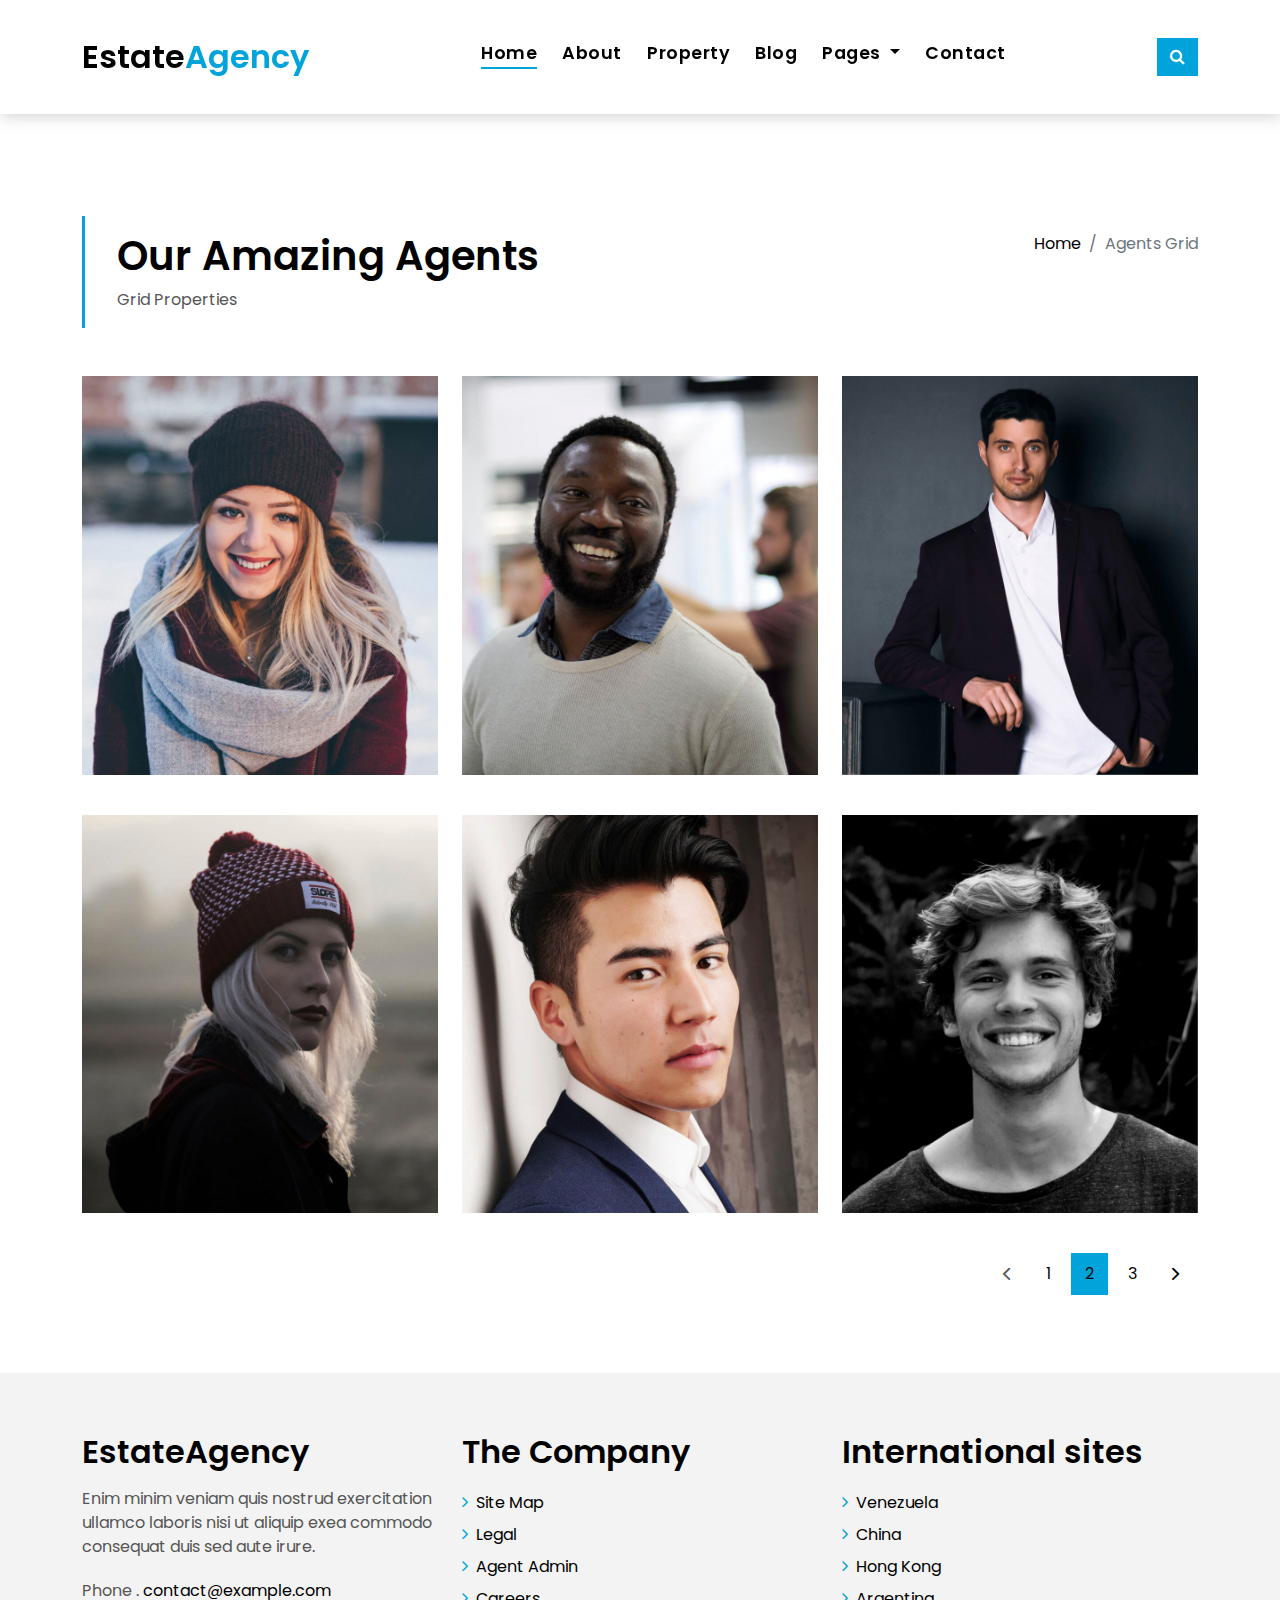
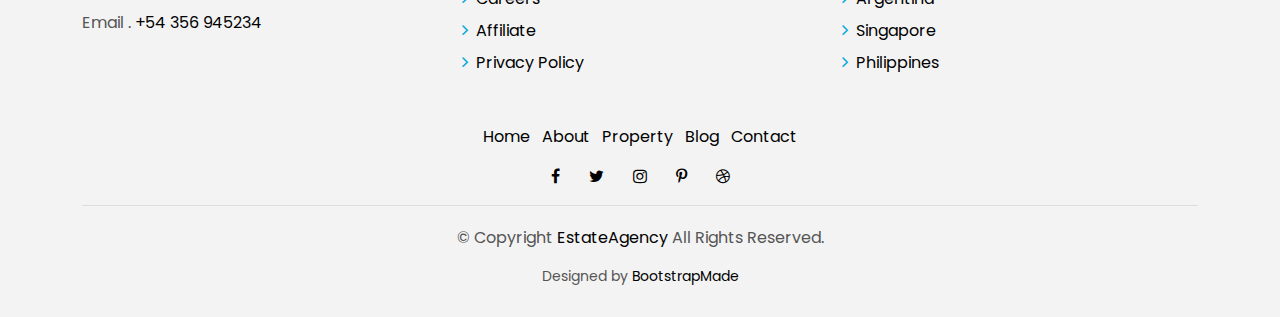
<file: agents-grid.html>
<!DOCTYPE html>
<html lang="en">

<head>
  <meta charset="utf-8">
  <meta content="width=device-width, initial-scale=1.0" name="viewport">

  <title>EstateAgency Bootstrap Template - Index</title>
  <meta content="" name="description">
  <meta content="" name="keywords">

  <!-- Favicons -->
  <link href="assets/img/favicon.png" rel="icon">
  <link href="assets/img/apple-touch-icon.png" rel="apple-touch-icon">

  <!-- Google Fonts -->
  <link href="https://fonts.googleapis.com/css?family=Poppins:300,400,500,600,700" rel="stylesheet">

  <!-- Vendor CSS Files -->
  <link href="assets/vendor/bootstrap/css/bootstrap.min.css" rel="stylesheet">
  <link href="assets/vendor/ionicons/css/ionicons.min.css" rel="stylesheet">
  <link href="assets/vendor/animate.css/animate.min.css" rel="stylesheet">
  <link href="assets/vendor/font-awesome/css/font-awesome.min.css" rel="stylesheet">
  <link href="assets/vendor/owl.carousel/assets/owl.carousel.min.css" rel="stylesheet">

  <!-- Template Main CSS File -->
  <link href="assets/css/style.css" rel="stylesheet">

  <!-- =======================================================
  * Template Name: EstateAgency - v3.0.1
  * Template URL: https://bootstrapmade.com/real-estate-agency-bootstrap-template/
  * Author: BootstrapMade.com
  * License: https://bootstrapmade.com/license/
  ======================================================== -->
</head>

<body>

  <!-- ======= Property Search Section ======= -->
  <div class="click-closed"></div>
  <!--/ Form Search Star /-->
  <div class="box-collapse">
    <div class="title-box-d">
      <h3 class="title-d">Search Property</h3>
    </div>
    <span class="close-box-collapse right-boxed ion-ios-close"></span>
    <div class="box-collapse-wrap form">
      <form class="form-a">
        <div class="row">
          <div class="col-md-12 mb-2">
            <div class="form-group">
              <label class="pb-2" for="Type">Keyword</label>
              <input type="text" class="form-control form-control-lg form-control-a" placeholder="Keyword">
            </div>
          </div>
          <div class="col-md-6 mb-2">
            <div class="form-group mt-3">
              <label class="pb-2" for="Type">Type</label>
              <select class="form-control form-select form-control-a" id="Type">
                <option>All Type</option>
                <option>For Rent</option>
                <option>For Sale</option>
                <option>Open House</option>
              </select>
            </div>
          </div>
          <div class="col-md-6 mb-2">
            <div class="form-group mt-3">
              <label class="pb-2" for="city">City</label>
              <select class="form-control form-select form-control-a" id="city">
                <option>All City</option>
                <option>Alabama</option>
                <option>Arizona</option>
                <option>California</option>
                <option>Colorado</option>
              </select>
            </div>
          </div>
          <div class="col-md-6 mb-2">
            <div class="form-group mt-3">
              <label class="pb-2" for="bedrooms">Bedrooms</label>
              <select class="form-control form-select form-control-a" id="bedrooms">
                <option>Any</option>
                <option>01</option>
                <option>02</option>
                <option>03</option>
              </select>
            </div>
          </div>
          <div class="col-md-6 mb-2">
            <div class="form-group mt-3">
              <label class="pb-2" for="garages">Garages</label>
              <select class="form-control form-select form-control-a" id="garages">
                <option>Any</option>
                <option>01</option>
                <option>02</option>
                <option>03</option>
                <option>04</option>
              </select>
            </div>
          </div>
          <div class="col-md-6 mb-2">
            <div class="form-group mt-3">
              <label class="pb-2" for="bathrooms">Bathrooms</label>
              <select class="form-control form-select form-control-a" id="bathrooms">
                <option>Any</option>
                <option>01</option>
                <option>02</option>
                <option>03</option>
              </select>
            </div>
          </div>
          <div class="col-md-6 mb-2">
            <div class="form-group mt-3">
              <label class="pb-2" for="price">Min Price</label>
              <select class="form-control form-select form-control-a" id="price">
                <option>Unlimite</option>
                <option>$50,000</option>
                <option>$100,000</option>
                <option>$150,000</option>
                <option>$200,000</option>
              </select>
            </div>
          </div>
          <div class="col-md-12">
            <button type="submit" class="btn btn-b">Search Property</button>
          </div>
        </div>
      </form>
    </div>
  </div><!-- End Property Search Section -->>

  <!-- ======= Header/Navbar ======= -->
  <nav class="navbar navbar-default navbar-trans navbar-expand-lg fixed-top">
    <div class="container">
      <button class="navbar-toggler collapsed" type="button" data-bs-toggle="collapse" data-bs-target="#navbarDefault" aria-controls="navbarDefault" aria-expanded="false" aria-label="Toggle navigation">
        <span></span>
        <span></span>
        <span></span>
      </button>
      <a class="navbar-brand text-brand" href="index.html">Estate<span class="color-b">Agency</span></a>
      <button type="button" class="btn btn-link nav-search navbar-toggle-box-collapse d-md-none" data-bs-toggle="collapse" data-bs-target="#navbarTogglerDemo01" aria-expanded="false">
        <span class="fa fa-search" aria-hidden="true"></span>
      </button>
      <div class="navbar-collapse collapse justify-content-center" id="navbarDefault">
        <ul class="navbar-nav">
          <li class="nav-item">
            <a class="nav-link active" href="index.html">Home</a>
          </li>
          <li class="nav-item">
            <a class="nav-link" href="about.html">About</a>
          </li>
          <li class="nav-item">
            <a class="nav-link" href="property-grid.html">Property</a>
          </li>
          <li class="nav-item">
            <a class="nav-link" href="blog-grid.html">Blog</a>
          </li>
          <li class="nav-item dropdown">
            <a class="nav-link dropdown-toggle" href="#" id="navbarDropdown" role="button" data-bs-toggle="dropdown" aria-haspopup="true" aria-expanded="false">
              Pages
            </a>
            <div class="dropdown-menu" aria-labelledby="navbarDropdown">
              <a class="dropdown-item" href="property-single.html">Property Single</a>
              <a class="dropdown-item" href="blog-single.html">Blog Single</a>
              <a class="dropdown-item" href="agents-grid.html">Agents Grid</a>
              <a class="dropdown-item" href="agent-single.html">Agent Single</a>
            </div>
          </li>
          <li class="nav-item">
            <a class="nav-link" href="contact.html">Contact</a>
          </li>
        </ul>
      </div>
      <button type="button" class="btn btn-b-n navbar-toggle-box-collapse d-none d-md-block" data-bs-toggle="collapse" data-bs-target="#navbarTogglerDemo01" aria-expanded="false">
        <span class="fa fa-search" aria-hidden="true"></span>
      </button>
    </div>
  </nav><!-- End Header/Navbar -->

  <main id="main">
    <!-- =======Intro Single ======= -->
    <section class="intro-single">
      <div class="container">
        <div class="row">
          <div class="col-md-12 col-lg-8">
            <div class="title-single-box">
              <h1 class="title-single">Our Amazing Agents</h1>
              <span class="color-text-a">Grid Properties</span>
            </div>
          </div>
          <div class="col-md-12 col-lg-4">
            <nav aria-label="breadcrumb" class="breadcrumb-box d-flex justify-content-lg-end">
              <ol class="breadcrumb">
                <li class="breadcrumb-item">
                  <a href="#">Home</a>
                </li>
                <li class="breadcrumb-item active" aria-current="page">
                  Agents Grid
                </li>
              </ol>
            </nav>
          </div>
        </div>
      </div>
    </section><!-- End Intro Single-->

    <!-- ======= Agents Grid ======= -->
    <section class="agents-grid grid">
      <div class="container">
        <div class="row">
          <div class="col-md-4">
            <div class="card-box-d">
              <div class="card-img-d">
                <img src="assets/img/agent-4.jpg" alt="" class="img-d img-fluid">
              </div>
              <div class="card-overlay card-overlay-hover">
                <div class="card-header-d">
                  <div class="card-title-d align-self-center">
                    <h3 class="title-d">
                      <a href="#" class="link-two">Margaret Sotillo
                        <br> Escala</a>
                    </h3>
                  </div>
                </div>
                <div class="card-body-d">
                  <p class="content-d color-text-a">
                    Sed porttitor lectus nibh, Cras ultricies ligula sed magna dictum porta two.
                  </p>
                  <div class="info-agents color-a">
                    <p>
                      <strong>Phone: </strong> +54 356 945234
                    </p>
                    <p>
                      <strong>Email: </strong> agents@example.com
                    </p>
                  </div>
                </div>
                <div class="card-footer-d">
                  <div class="socials-footer d-flex justify-content-center">
                    <ul class="list-inline">
                      <li class="list-inline-item">
                        <a href="#" class="link-one">
                          <i class="fa fa-facebook" aria-hidden="true"></i>
                        </a>
                      </li>
                      <li class="list-inline-item">
                        <a href="#" class="link-one">
                          <i class="fa fa-twitter" aria-hidden="true"></i>
                        </a>
                      </li>
                      <li class="list-inline-item">
                        <a href="#" class="link-one">
                          <i class="fa fa-instagram" aria-hidden="true"></i>
                        </a>
                      </li>
                      <li class="list-inline-item">
                        <a href="#" class="link-one">
                          <i class="fa fa-pinterest-p" aria-hidden="true"></i>
                        </a>
                      </li>
                      <li class="list-inline-item">
                        <a href="#" class="link-one">
                          <i class="fa fa-dribbble" aria-hidden="true"></i>
                        </a>
                      </li>
                    </ul>
                  </div>
                </div>
              </div>
            </div>
          </div>
          <div class="col-md-4">
            <div class="card-box-d">
              <div class="card-img-d">
                <img src="assets/img/agent-2.jpg" alt="" class="img-d img-fluid">
              </div>
              <div class="card-overlay card-overlay-hover">
                <div class="card-header-d">
                  <div class="card-title-d align-self-center">
                    <h3 class="title-d">
                      <a href="#" class="link-two">Margaret Sotillo
                        <br> Escala</a>
                    </h3>
                  </div>
                </div>
                <div class="card-body-d">
                  <p class="content-d color-text-a">
                    Sed porttitor lectus nibh, Cras ultricies ligula sed magna dictum porta two.
                  </p>
                  <div class="info-agents color-a">
                    <p>
                      <strong>Phone: </strong> +54 356 945234
                    </p>
                    <p>
                      <strong>Email: </strong> agents@example.com
                    </p>
                  </div>
                </div>
                <div class="card-footer-d">
                  <div class="socials-footer d-flex justify-content-center">
                    <ul class="list-inline">
                      <li class="list-inline-item">
                        <a href="#" class="link-one">
                          <i class="fa fa-facebook" aria-hidden="true"></i>
                        </a>
                      </li>
                      <li class="list-inline-item">
                        <a href="#" class="link-one">
                          <i class="fa fa-twitter" aria-hidden="true"></i>
                        </a>
                      </li>
                      <li class="list-inline-item">
                        <a href="#" class="link-one">
                          <i class="fa fa-instagram" aria-hidden="true"></i>
                        </a>
                      </li>
                      <li class="list-inline-item">
                        <a href="#" class="link-one">
                          <i class="fa fa-pinterest-p" aria-hidden="true"></i>
                        </a>
                      </li>
                      <li class="list-inline-item">
                        <a href="#" class="link-one">
                          <i class="fa fa-dribbble" aria-hidden="true"></i>
                        </a>
                      </li>
                    </ul>
                  </div>
                </div>
              </div>
            </div>
          </div>
          <div class="col-md-4">
            <div class="card-box-d">
              <div class="card-img-d">
                <img src="assets/img/agent-3.jpg" alt="" class="img-d img-fluid">
              </div>
              <div class="card-overlay card-overlay-hover">
                <div class="card-header-d">
                  <div class="card-title-d align-self-center">
                    <h3 class="title-d">
                      <a href="#" class="link-two">Margaret Sotillo
                        <br> Escala</a>
                    </h3>
                  </div>
                </div>
                <div class="card-body-d">
                  <p class="content-d color-text-a">
                    Sed porttitor lectus nibh, Cras ultricies ligula sed magna dictum porta two.
                  </p>
                  <div class="info-agents color-a">
                    <p>
                      <strong>Phone: </strong> +54 356 945234
                    </p>
                    <p>
                      <strong>Email: </strong> agents@example.com
                    </p>
                  </div>
                </div>
                <div class="card-footer-d">
                  <div class="socials-footer d-flex justify-content-center">
                    <ul class="list-inline">
                      <li class="list-inline-item">
                        <a href="#" class="link-one">
                          <i class="fa fa-facebook" aria-hidden="true"></i>
                        </a>
                      </li>
                      <li class="list-inline-item">
                        <a href="#" class="link-one">
                          <i class="fa fa-twitter" aria-hidden="true"></i>
                        </a>
                      </li>
                      <li class="list-inline-item">
                        <a href="#" class="link-one">
                          <i class="fa fa-instagram" aria-hidden="true"></i>
                        </a>
                      </li>
                      <li class="list-inline-item">
                        <a href="#" class="link-one">
                          <i class="fa fa-pinterest-p" aria-hidden="true"></i>
                        </a>
                      </li>
                      <li class="list-inline-item">
                        <a href="#" class="link-one">
                          <i class="fa fa-dribbble" aria-hidden="true"></i>
                        </a>
                      </li>
                    </ul>
                  </div>
                </div>
              </div>
            </div>
          </div>
          <div class="col-md-4">
            <div class="card-box-d">
              <div class="card-img-d">
                <img src="assets/img/agent-5.jpg" alt="" class="img-d img-fluid">
              </div>
              <div class="card-overlay card-overlay-hover">
                <div class="card-header-d">
                  <div class="card-title-d align-self-center">
                    <h3 class="title-d">
                      <a href="#" class="link-two">Margaret Sotillo
                        <br> Escala</a>
                    </h3>
                  </div>
                </div>
                <div class="card-body-d">
                  <p class="content-d color-text-a">
                    Sed porttitor lectus nibh, Cras ultricies ligula sed magna dictum porta two.
                  </p>
                  <div class="info-agents color-a">
                    <p>
                      <strong>Phone: </strong> +54 356 945234
                    </p>
                    <p>
                      <strong>Email: </strong> agents@example.com
                    </p>
                  </div>
                </div>
                <div class="card-footer-d">
                  <div class="socials-footer d-flex justify-content-center">
                    <ul class="list-inline">
                      <li class="list-inline-item">
                        <a href="#" class="link-one">
                          <i class="fa fa-facebook" aria-hidden="true"></i>
                        </a>
                      </li>
                      <li class="list-inline-item">
                        <a href="#" class="link-one">
                          <i class="fa fa-twitter" aria-hidden="true"></i>
                        </a>
                      </li>
                      <li class="list-inline-item">
                        <a href="#" class="link-one">
                          <i class="fa fa-instagram" aria-hidden="true"></i>
                        </a>
                      </li>
                      <li class="list-inline-item">
                        <a href="#" class="link-one">
                          <i class="fa fa-pinterest-p" aria-hidden="true"></i>
                        </a>
                      </li>
                      <li class="list-inline-item">
                        <a href="#" class="link-one">
                          <i class="fa fa-dribbble" aria-hidden="true"></i>
                        </a>
                      </li>
                    </ul>
                  </div>
                </div>
              </div>
            </div>
          </div>
          <div class="col-md-4">
            <div class="card-box-d">
              <div class="card-img-d">
                <img src="assets/img/agent-1.jpg" alt="" class="img-d img-fluid">
              </div>
              <div class="card-overlay card-overlay-hover">
                <div class="card-header-d">
                  <div class="card-title-d align-self-center">
                    <h3 class="title-d">
                      <a href="#" class="link-two">Margaret Sotillo
                        <br> Escala</a>
                    </h3>
                  </div>
                </div>
                <div class="card-body-d">
                  <p class="content-d color-text-a">
                    Sed porttitor lectus nibh, Cras ultricies ligula sed magna dictum porta two.
                  </p>
                  <div class="info-agents color-a">
                    <p>
                      <strong>Phone: </strong> +54 356 945234
                    </p>
                    <p>
                      <strong>Email: </strong> agents@example.com
                    </p>
                  </div>
                </div>
                <div class="card-footer-d">
                  <div class="socials-footer d-flex justify-content-center">
                    <ul class="list-inline">
                      <li class="list-inline-item">
                        <a href="#" class="link-one">
                          <i class="fa fa-facebook" aria-hidden="true"></i>
                        </a>
                      </li>
                      <li class="list-inline-item">
                        <a href="#" class="link-one">
                          <i class="fa fa-twitter" aria-hidden="true"></i>
                        </a>
                      </li>
                      <li class="list-inline-item">
                        <a href="#" class="link-one">
                          <i class="fa fa-instagram" aria-hidden="true"></i>
                        </a>
                      </li>
                      <li class="list-inline-item">
                        <a href="#" class="link-one">
                          <i class="fa fa-pinterest-p" aria-hidden="true"></i>
                        </a>
                      </li>
                      <li class="list-inline-item">
                        <a href="#" class="link-one">
                          <i class="fa fa-dribbble" aria-hidden="true"></i>
                        </a>
                      </li>
                    </ul>
                  </div>
                </div>
              </div>
            </div>
          </div>
          <div class="col-md-4">
            <div class="card-box-d">
              <div class="card-img-d">
                <img src="assets/img/agent-6.jpg" alt="" class="img-d img-fluid">
              </div>
              <div class="card-overlay card-overlay-hover">
                <div class="card-header-d">
                  <div class="card-title-d align-self-center">
                    <h3 class="title-d">
                      <a href="#" class="link-two">Margaret Sotillo
                        <br> Escala</a>
                    </h3>
                  </div>
                </div>
                <div class="card-body-d">
                  <p class="content-d color-text-a">
                    Sed porttitor lectus nibh, Cras ultricies ligula sed magna dictum porta two.
                  </p>
                  <div class="info-agents color-a">
                    <p>
                      <strong>Phone: </strong> +54 356 945234
                    </p>
                    <p>
                      <strong>Email: </strong> agents@example.com
                    </p>
                  </div>
                </div>
                <div class="card-footer-d">
                  <div class="socials-footer d-flex justify-content-center">
                    <ul class="list-inline">
                      <li class="list-inline-item">
                        <a href="#" class="link-one">
                          <i class="fa fa-facebook" aria-hidden="true"></i>
                        </a>
                      </li>
                      <li class="list-inline-item">
                        <a href="#" class="link-one">
                          <i class="fa fa-twitter" aria-hidden="true"></i>
                        </a>
                      </li>
                      <li class="list-inline-item">
                        <a href="#" class="link-one">
                          <i class="fa fa-instagram" aria-hidden="true"></i>
                        </a>
                      </li>
                      <li class="list-inline-item">
                        <a href="#" class="link-one">
                          <i class="fa fa-pinterest-p" aria-hidden="true"></i>
                        </a>
                      </li>
                      <li class="list-inline-item">
                        <a href="#" class="link-one">
                          <i class="fa fa-dribbble" aria-hidden="true"></i>
                        </a>
                      </li>
                    </ul>
                  </div>
                </div>
              </div>
            </div>
          </div>
        </div>
        <div class="row">
          <div class="col-sm-12">
            <nav class="pagination-a">
              <ul class="pagination justify-content-end">
                <li class="page-item disabled">
                  <a class="page-link" href="#" tabindex="-1">
                    <span class="ion-ios-arrow-back"></span>
                  </a>
                </li>
                <li class="page-item">
                  <a class="page-link" href="#">1</a>
                </li>
                <li class="page-item active">
                  <a class="page-link" href="#">2</a>
                </li>
                <li class="page-item">
                  <a class="page-link" href="#">3</a>
                </li>
                <li class="page-item next">
                  <a class="page-link" href="#">
                    <span class="ion-ios-arrow-forward"></span>
                  </a>
                </li>
              </ul>
            </nav>
          </div>
        </div>
      </div>
    </section><!-- End Agents Grid-->

  </main><!-- End #main -->

  <!-- ======= Footer ======= -->
  <section class="section-footer">
    <div class="container">
      <div class="row">
        <div class="col-sm-12 col-md-4">
          <div class="widget-a">
            <div class="w-header-a">
              <h3 class="w-title-a text-brand">EstateAgency</h3>
            </div>
            <div class="w-body-a">
              <p class="w-text-a color-text-a">
                Enim minim veniam quis nostrud exercitation ullamco laboris nisi ut aliquip exea commodo consequat duis
                sed aute irure.
              </p>
            </div>
            <div class="w-footer-a">
              <ul class="list-unstyled">
                <li class="color-a">
                  <span class="color-text-a">Phone .</span> contact@example.com
                </li>
                <li class="color-a">
                  <span class="color-text-a">Email .</span> +54 356 945234
                </li>
              </ul>
            </div>
          </div>
        </div>
        <div class="col-sm-12 col-md-4 section-md-t3">
          <div class="widget-a">
            <div class="w-header-a">
              <h3 class="w-title-a text-brand">The Company</h3>
            </div>
            <div class="w-body-a">
              <div class="w-body-a">
                <ul class="list-unstyled">
                  <li class="item-list-a">
                    <i class="fa fa-angle-right"></i> <a href="#">Site Map</a>
                  </li>
                  <li class="item-list-a">
                    <i class="fa fa-angle-right"></i> <a href="#">Legal</a>
                  </li>
                  <li class="item-list-a">
                    <i class="fa fa-angle-right"></i> <a href="#">Agent Admin</a>
                  </li>
                  <li class="item-list-a">
                    <i class="fa fa-angle-right"></i> <a href="#">Careers</a>
                  </li>
                  <li class="item-list-a">
                    <i class="fa fa-angle-right"></i> <a href="#">Affiliate</a>
                  </li>
                  <li class="item-list-a">
                    <i class="fa fa-angle-right"></i> <a href="#">Privacy Policy</a>
                  </li>
                </ul>
              </div>
            </div>
          </div>
        </div>
        <div class="col-sm-12 col-md-4 section-md-t3">
          <div class="widget-a">
            <div class="w-header-a">
              <h3 class="w-title-a text-brand">International sites</h3>
            </div>
            <div class="w-body-a">
              <ul class="list-unstyled">
                <li class="item-list-a">
                  <i class="fa fa-angle-right"></i> <a href="#">Venezuela</a>
                </li>
                <li class="item-list-a">
                  <i class="fa fa-angle-right"></i> <a href="#">China</a>
                </li>
                <li class="item-list-a">
                  <i class="fa fa-angle-right"></i> <a href="#">Hong Kong</a>
                </li>
                <li class="item-list-a">
                  <i class="fa fa-angle-right"></i> <a href="#">Argentina</a>
                </li>
                <li class="item-list-a">
                  <i class="fa fa-angle-right"></i> <a href="#">Singapore</a>
                </li>
                <li class="item-list-a">
                  <i class="fa fa-angle-right"></i> <a href="#">Philippines</a>
                </li>
              </ul>
            </div>
          </div>
        </div>
      </div>
    </div>
  </section>
  <footer>
    <div class="container">
      <div class="row">
        <div class="col-md-12">
          <nav class="nav-footer">
            <ul class="list-inline">
              <li class="list-inline-item">
                <a href="#">Home</a>
              </li>
              <li class="list-inline-item">
                <a href="#">About</a>
              </li>
              <li class="list-inline-item">
                <a href="#">Property</a>
              </li>
              <li class="list-inline-item">
                <a href="#">Blog</a>
              </li>
              <li class="list-inline-item">
                <a href="#">Contact</a>
              </li>
            </ul>
          </nav>
          <div class="socials-a">
            <ul class="list-inline">
              <li class="list-inline-item">
                <a href="#">
                  <i class="fa fa-facebook" aria-hidden="true"></i>
                </a>
              </li>
              <li class="list-inline-item">
                <a href="#">
                  <i class="fa fa-twitter" aria-hidden="true"></i>
                </a>
              </li>
              <li class="list-inline-item">
                <a href="#">
                  <i class="fa fa-instagram" aria-hidden="true"></i>
                </a>
              </li>
              <li class="list-inline-item">
                <a href="#">
                  <i class="fa fa-pinterest-p" aria-hidden="true"></i>
                </a>
              </li>
              <li class="list-inline-item">
                <a href="#">
                  <i class="fa fa-dribbble" aria-hidden="true"></i>
                </a>
              </li>
            </ul>
          </div>
          <div class="copyright-footer">
            <p class="copyright color-text-a">
              &copy; Copyright
              <span class="color-a">EstateAgency</span> All Rights Reserved.
            </p>
          </div>
          <div class="credits">
            <!--
            All the links in the footer should remain intact.
            You can delete the links only if you purchased the pro version.
            Licensing information: https://bootstrapmade.com/license/
            Purchase the pro version with working PHP/AJAX contact form: https://bootstrapmade.com/buy/?theme=EstateAgency
          -->
            Designed by <a href="https://bootstrapmade.com/">BootstrapMade</a>
          </div>
        </div>
      </div>
    </div>
  </footer><!-- End  Footer -->

  <a href="#" class="back-to-top"><i class="fa fa-chevron-up"></i></a>
  <div id="preloader"></div>

  <!-- Vendor JS Files -->
  <script src="assets/vendor/jquery/jquery.min.js"></script>
  <script src="assets/vendor/bootstrap/js/bootstrap.bundle.min.js"></script>
  <script src="assets/vendor/jquery.easing/jquery.easing.min.js"></script>
  <script src="assets/vendor/php-email-form/validate.js"></script>
  <script src="assets/vendor/owl.carousel/owl.carousel.min.js"></script>
  <script src="assets/vendor/scrollreveal/scrollreveal.min.js"></script>

  <!-- Template Main JS File -->
  <script src="assets/js/main.js"></script>

</body>

</html>
</file>
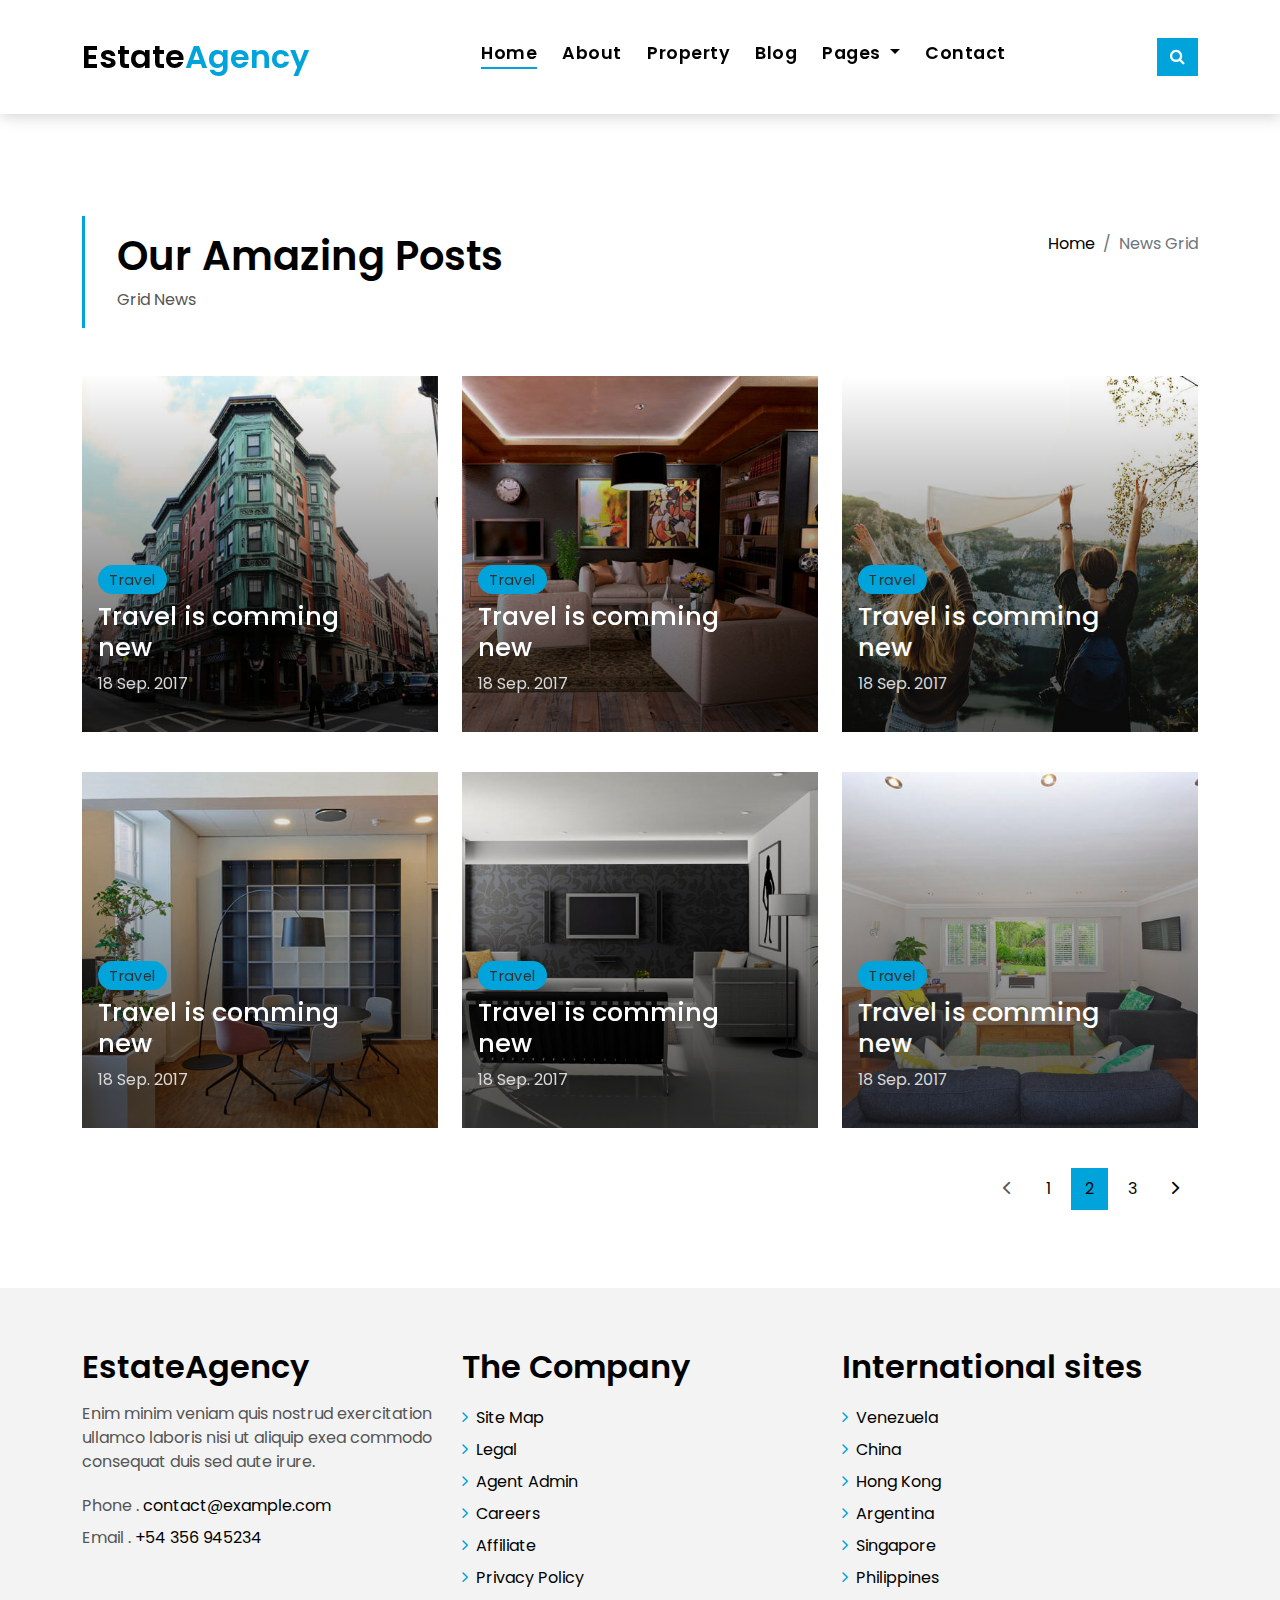
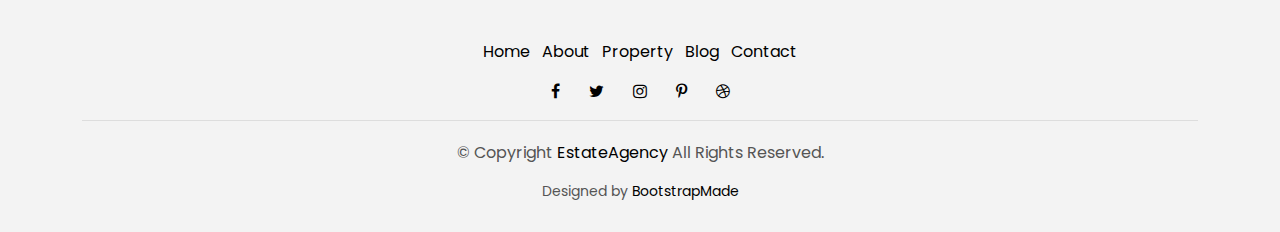
<file: blog-grid.html>
<!DOCTYPE html>
<html lang="en">

<head>
  <meta charset="utf-8">
  <meta content="width=device-width, initial-scale=1.0" name="viewport">

  <title>EstateAgency Bootstrap Template - Index</title>
  <meta content="" name="description">
  <meta content="" name="keywords">

  <!-- Favicons -->
  <link href="assets/img/favicon.png" rel="icon">
  <link href="assets/img/apple-touch-icon.png" rel="apple-touch-icon">

  <!-- Google Fonts -->
  <link href="https://fonts.googleapis.com/css?family=Poppins:300,400,500,600,700" rel="stylesheet">

  <!-- Vendor CSS Files -->
  <link href="assets/vendor/bootstrap/css/bootstrap.min.css" rel="stylesheet">
  <link href="assets/vendor/ionicons/css/ionicons.min.css" rel="stylesheet">
  <link href="assets/vendor/animate.css/animate.min.css" rel="stylesheet">
  <link href="assets/vendor/font-awesome/css/font-awesome.min.css" rel="stylesheet">
  <link href="assets/vendor/owl.carousel/assets/owl.carousel.min.css" rel="stylesheet">

  <!-- Template Main CSS File -->
  <link href="assets/css/style.css" rel="stylesheet">

  <!-- =======================================================
  * Template Name: EstateAgency - v3.0.1
  * Template URL: https://bootstrapmade.com/real-estate-agency-bootstrap-template/
  * Author: BootstrapMade.com
  * License: https://bootstrapmade.com/license/
  ======================================================== -->
</head>

<body>

  <!-- ======= Property Search Section ======= -->
  <div class="click-closed"></div>
  <!--/ Form Search Star /-->
  <div class="box-collapse">
    <div class="title-box-d">
      <h3 class="title-d">Search Property</h3>
    </div>
    <span class="close-box-collapse right-boxed ion-ios-close"></span>
    <div class="box-collapse-wrap form">
      <form class="form-a">
        <div class="row">
          <div class="col-md-12 mb-2">
            <div class="form-group">
              <label class="pb-2" for="Type">Keyword</label>
              <input type="text" class="form-control form-control-lg form-control-a" placeholder="Keyword">
            </div>
          </div>
          <div class="col-md-6 mb-2">
            <div class="form-group mt-3">
              <label class="pb-2" for="Type">Type</label>
              <select class="form-control form-select form-control-a" id="Type">
                <option>All Type</option>
                <option>For Rent</option>
                <option>For Sale</option>
                <option>Open House</option>
              </select>
            </div>
          </div>
          <div class="col-md-6 mb-2">
            <div class="form-group mt-3">
              <label class="pb-2" for="city">City</label>
              <select class="form-control form-select form-control-a" id="city">
                <option>All City</option>
                <option>Alabama</option>
                <option>Arizona</option>
                <option>California</option>
                <option>Colorado</option>
              </select>
            </div>
          </div>
          <div class="col-md-6 mb-2">
            <div class="form-group mt-3">
              <label class="pb-2" for="bedrooms">Bedrooms</label>
              <select class="form-control form-select form-control-a" id="bedrooms">
                <option>Any</option>
                <option>01</option>
                <option>02</option>
                <option>03</option>
              </select>
            </div>
          </div>
          <div class="col-md-6 mb-2">
            <div class="form-group mt-3">
              <label class="pb-2" for="garages">Garages</label>
              <select class="form-control form-select form-control-a" id="garages">
                <option>Any</option>
                <option>01</option>
                <option>02</option>
                <option>03</option>
                <option>04</option>
              </select>
            </div>
          </div>
          <div class="col-md-6 mb-2">
            <div class="form-group mt-3">
              <label class="pb-2" for="bathrooms">Bathrooms</label>
              <select class="form-control form-select form-control-a" id="bathrooms">
                <option>Any</option>
                <option>01</option>
                <option>02</option>
                <option>03</option>
              </select>
            </div>
          </div>
          <div class="col-md-6 mb-2">
            <div class="form-group mt-3">
              <label class="pb-2" for="price">Min Price</label>
              <select class="form-control form-select form-control-a" id="price">
                <option>Unlimite</option>
                <option>$50,000</option>
                <option>$100,000</option>
                <option>$150,000</option>
                <option>$200,000</option>
              </select>
            </div>
          </div>
          <div class="col-md-12">
            <button type="submit" class="btn btn-b">Search Property</button>
          </div>
        </div>
      </form>
    </div>
  </div><!-- End Property Search Section -->>

  <!-- ======= Header/Navbar ======= -->
  <nav class="navbar navbar-default navbar-trans navbar-expand-lg fixed-top">
    <div class="container">
      <button class="navbar-toggler collapsed" type="button" data-bs-toggle="collapse" data-bs-target="#navbarDefault" aria-controls="navbarDefault" aria-expanded="false" aria-label="Toggle navigation">
        <span></span>
        <span></span>
        <span></span>
      </button>
      <a class="navbar-brand text-brand" href="index.html">Estate<span class="color-b">Agency</span></a>
      <button type="button" class="btn btn-link nav-search navbar-toggle-box-collapse d-md-none" data-bs-toggle="collapse" data-bs-target="#navbarTogglerDemo01" aria-expanded="false">
        <span class="fa fa-search" aria-hidden="true"></span>
      </button>
      <div class="navbar-collapse collapse justify-content-center" id="navbarDefault">
        <ul class="navbar-nav">
          <li class="nav-item">
            <a class="nav-link active" href="index.html">Home</a>
          </li>
          <li class="nav-item">
            <a class="nav-link" href="about.html">About</a>
          </li>
          <li class="nav-item">
            <a class="nav-link" href="property-grid.html">Property</a>
          </li>
          <li class="nav-item">
            <a class="nav-link" href="blog-grid.html">Blog</a>
          </li>
          <li class="nav-item dropdown">
            <a class="nav-link dropdown-toggle" href="#" id="navbarDropdown" role="button" data-bs-toggle="dropdown" aria-haspopup="true" aria-expanded="false">
              Pages
            </a>
            <div class="dropdown-menu" aria-labelledby="navbarDropdown">
              <a class="dropdown-item" href="property-single.html">Property Single</a>
              <a class="dropdown-item" href="blog-single.html">Blog Single</a>
              <a class="dropdown-item" href="agents-grid.html">Agents Grid</a>
              <a class="dropdown-item" href="agent-single.html">Agent Single</a>
            </div>
          </li>
          <li class="nav-item">
            <a class="nav-link" href="contact.html">Contact</a>
          </li>
        </ul>
      </div>
      <button type="button" class="btn btn-b-n navbar-toggle-box-collapse d-none d-md-block" data-bs-toggle="collapse" data-bs-target="#navbarTogglerDemo01" aria-expanded="false">
        <span class="fa fa-search" aria-hidden="true"></span>
      </button>
    </div>
  </nav><!-- End Header/Navbar -->

  <main id="main">

    <!-- ======= Intro Single ======= -->
    <section class="intro-single">
      <div class="container">
        <div class="row">
          <div class="col-md-12 col-lg-8">
            <div class="title-single-box">
              <h1 class="title-single">Our Amazing Posts</h1>
              <span class="color-text-a">Grid News</span>
            </div>
          </div>
          <div class="col-md-12 col-lg-4">
            <nav aria-label="breadcrumb" class="breadcrumb-box d-flex justify-content-lg-end">
              <ol class="breadcrumb">
                <li class="breadcrumb-item">
                  <a href="index.html">Home</a>
                </li>
                <li class="breadcrumb-item active" aria-current="page">
                  News Grid
                </li>
              </ol>
            </nav>
          </div>
        </div>
      </div>
    </section><!-- End Intro Single-->

    <!-- =======  Blog Grid ======= -->
    <section class="news-grid grid">
      <div class="container">
        <div class="row">
          <div class="col-md-4">
            <div class="card-box-b card-shadow news-box">
              <div class="img-box-b">
                <img src="assets/img/post-1.jpg" alt="" class="img-b img-fluid">
              </div>
              <div class="card-overlay">
                <div class="card-header-b">
                  <div class="card-category-b">
                    <a href="#" class="category-b">Travel</a>
                  </div>
                  <div class="card-title-b">
                    <h2 class="title-2">
                      <a href="blog-single.html">Travel is comming
                        <br> new</a>
                    </h2>
                  </div>
                  <div class="card-date">
                    <span class="date-b">18 Sep. 2017</span>
                  </div>
                </div>
              </div>
            </div>
          </div>
          <div class="col-md-4">
            <div class="card-box-b card-shadow news-box">
              <div class="img-box-b">
                <img src="assets/img/post-2.jpg" alt="" class="img-b img-fluid">
              </div>
              <div class="card-overlay">
                <div class="card-header-b">
                  <div class="card-category-b">
                    <a href="blog-single.html" class="category-b">Travel</a>
                  </div>
                  <div class="card-title-b">
                    <h2 class="title-2">
                      <a href="blog-single.html">Travel is comming
                        <br> new</a>
                    </h2>
                  </div>
                  <div class="card-date">
                    <span class="date-b">18 Sep. 2017</span>
                  </div>
                </div>
              </div>
            </div>
          </div>
          <div class="col-md-4">
            <div class="card-box-b card-shadow news-box">
              <div class="img-box-b">
                <img src="assets/img/post-3.jpg" alt="" class="img-b img-fluid">
              </div>
              <div class="card-overlay">
                <div class="card-header-b">
                  <div class="card-category-b">
                    <a href="#" class="category-b">Travel</a>
                  </div>
                  <div class="card-title-b">
                    <h2 class="title-2">
                      <a href="blog-single.html">Travel is comming
                        <br> new</a>
                    </h2>
                  </div>
                  <div class="card-date">
                    <span class="date-b">18 Sep. 2017</span>
                  </div>
                </div>
              </div>
            </div>
          </div>
          <div class="col-md-4">
            <div class="card-box-b card-shadow news-box">
              <div class="img-box-b">
                <img src="assets/img/post-4.jpg" alt="" class="img-b img-fluid">
              </div>
              <div class="card-overlay">
                <div class="card-header-b">
                  <div class="card-category-b">
                    <a href="#" class="category-b">Travel</a>
                  </div>
                  <div class="card-title-b">
                    <h2 class="title-2">
                      <a href="blog-single.html">Travel is comming
                        <br> new</a>
                    </h2>
                  </div>
                  <div class="card-date">
                    <span class="date-b">18 Sep. 2017</span>
                  </div>
                </div>
              </div>
            </div>
          </div>
          <div class="col-md-4">
            <div class="card-box-b card-shadow news-box">
              <div class="img-box-b">
                <img src="assets/img/post-5.jpg" alt="" class="img-b img-fluid">
              </div>
              <div class="card-overlay">
                <div class="card-header-b">
                  <div class="card-category-b">
                    <a href="#" class="category-b">Travel</a>
                  </div>
                  <div class="card-title-b">
                    <h2 class="title-2">
                      <a href="blog-single.html">Travel is comming
                        <br> new</a>
                    </h2>
                  </div>
                  <div class="card-date">
                    <span class="date-b">18 Sep. 2017</span>
                  </div>
                </div>
              </div>
            </div>
          </div>
          <div class="col-md-4">
            <div class="card-box-b card-shadow news-box">
              <div class="img-box-b">
                <img src="assets/img/post-6.jpg" alt="" class="img-b img-fluid">
              </div>
              <div class="card-overlay">
                <div class="card-header-b">
                  <div class="card-category-b">
                    <a href="#" class="category-b">Travel</a>
                  </div>
                  <div class="card-title-b">
                    <h2 class="title-2">
                      <a href="blog-single.html">Travel is comming
                        <br> new</a>
                    </h2>
                  </div>
                  <div class="card-date">
                    <span class="date-b">18 Sep. 2017</span>
                  </div>
                </div>
              </div>
            </div>
          </div>
        </div>
        <div class="row">
          <div class="col-sm-12">
            <nav class="pagination-a">
              <ul class="pagination justify-content-end">
                <li class="page-item disabled">
                  <a class="page-link" href="#" tabindex="-1">
                    <span class="ion-ios-arrow-back"></span>
                  </a>
                </li>
                <li class="page-item">
                  <a class="page-link" href="#">1</a>
                </li>
                <li class="page-item active">
                  <a class="page-link" href="#">2</a>
                </li>
                <li class="page-item">
                  <a class="page-link" href="#">3</a>
                </li>
                <li class="page-item next">
                  <a class="page-link" href="#">
                    <span class="ion-ios-arrow-forward"></span>
                  </a>
                </li>
              </ul>
            </nav>
          </div>
        </div>
      </div>
    </section><!-- End Blog Grid-->

  </main><!-- End #main -->

  <!-- ======= Footer ======= -->
  <section class="section-footer">
    <div class="container">
      <div class="row">
        <div class="col-sm-12 col-md-4">
          <div class="widget-a">
            <div class="w-header-a">
              <h3 class="w-title-a text-brand">EstateAgency</h3>
            </div>
            <div class="w-body-a">
              <p class="w-text-a color-text-a">
                Enim minim veniam quis nostrud exercitation ullamco laboris nisi ut aliquip exea commodo consequat duis
                sed aute irure.
              </p>
            </div>
            <div class="w-footer-a">
              <ul class="list-unstyled">
                <li class="color-a">
                  <span class="color-text-a">Phone .</span> contact@example.com
                </li>
                <li class="color-a">
                  <span class="color-text-a">Email .</span> +54 356 945234
                </li>
              </ul>
            </div>
          </div>
        </div>
        <div class="col-sm-12 col-md-4 section-md-t3">
          <div class="widget-a">
            <div class="w-header-a">
              <h3 class="w-title-a text-brand">The Company</h3>
            </div>
            <div class="w-body-a">
              <div class="w-body-a">
                <ul class="list-unstyled">
                  <li class="item-list-a">
                    <i class="fa fa-angle-right"></i> <a href="#">Site Map</a>
                  </li>
                  <li class="item-list-a">
                    <i class="fa fa-angle-right"></i> <a href="#">Legal</a>
                  </li>
                  <li class="item-list-a">
                    <i class="fa fa-angle-right"></i> <a href="#">Agent Admin</a>
                  </li>
                  <li class="item-list-a">
                    <i class="fa fa-angle-right"></i> <a href="#">Careers</a>
                  </li>
                  <li class="item-list-a">
                    <i class="fa fa-angle-right"></i> <a href="#">Affiliate</a>
                  </li>
                  <li class="item-list-a">
                    <i class="fa fa-angle-right"></i> <a href="#">Privacy Policy</a>
                  </li>
                </ul>
              </div>
            </div>
          </div>
        </div>
        <div class="col-sm-12 col-md-4 section-md-t3">
          <div class="widget-a">
            <div class="w-header-a">
              <h3 class="w-title-a text-brand">International sites</h3>
            </div>
            <div class="w-body-a">
              <ul class="list-unstyled">
                <li class="item-list-a">
                  <i class="fa fa-angle-right"></i> <a href="#">Venezuela</a>
                </li>
                <li class="item-list-a">
                  <i class="fa fa-angle-right"></i> <a href="#">China</a>
                </li>
                <li class="item-list-a">
                  <i class="fa fa-angle-right"></i> <a href="#">Hong Kong</a>
                </li>
                <li class="item-list-a">
                  <i class="fa fa-angle-right"></i> <a href="#">Argentina</a>
                </li>
                <li class="item-list-a">
                  <i class="fa fa-angle-right"></i> <a href="#">Singapore</a>
                </li>
                <li class="item-list-a">
                  <i class="fa fa-angle-right"></i> <a href="#">Philippines</a>
                </li>
              </ul>
            </div>
          </div>
        </div>
      </div>
    </div>
  </section>
  <footer>
    <div class="container">
      <div class="row">
        <div class="col-md-12">
          <nav class="nav-footer">
            <ul class="list-inline">
              <li class="list-inline-item">
                <a href="#">Home</a>
              </li>
              <li class="list-inline-item">
                <a href="#">About</a>
              </li>
              <li class="list-inline-item">
                <a href="#">Property</a>
              </li>
              <li class="list-inline-item">
                <a href="#">Blog</a>
              </li>
              <li class="list-inline-item">
                <a href="#">Contact</a>
              </li>
            </ul>
          </nav>
          <div class="socials-a">
            <ul class="list-inline">
              <li class="list-inline-item">
                <a href="#">
                  <i class="fa fa-facebook" aria-hidden="true"></i>
                </a>
              </li>
              <li class="list-inline-item">
                <a href="#">
                  <i class="fa fa-twitter" aria-hidden="true"></i>
                </a>
              </li>
              <li class="list-inline-item">
                <a href="#">
                  <i class="fa fa-instagram" aria-hidden="true"></i>
                </a>
              </li>
              <li class="list-inline-item">
                <a href="#">
                  <i class="fa fa-pinterest-p" aria-hidden="true"></i>
                </a>
              </li>
              <li class="list-inline-item">
                <a href="#">
                  <i class="fa fa-dribbble" aria-hidden="true"></i>
                </a>
              </li>
            </ul>
          </div>
          <div class="copyright-footer">
            <p class="copyright color-text-a">
              &copy; Copyright
              <span class="color-a">EstateAgency</span> All Rights Reserved.
            </p>
          </div>
          <div class="credits">
            <!--
            All the links in the footer should remain intact.
            You can delete the links only if you purchased the pro version.
            Licensing information: https://bootstrapmade.com/license/
            Purchase the pro version with working PHP/AJAX contact form: https://bootstrapmade.com/buy/?theme=EstateAgency
          -->
            Designed by <a href="https://bootstrapmade.com/">BootstrapMade</a>
          </div>
        </div>
      </div>
    </div>
  </footer><!-- End  Footer -->

  <a href="#" class="back-to-top"><i class="fa fa-chevron-up"></i></a>
  <div id="preloader"></div>

  <!-- Vendor JS Files -->
  <script src="assets/vendor/jquery/jquery.min.js"></script>
  <script src="assets/vendor/bootstrap/js/bootstrap.bundle.min.js"></script>
  <script src="assets/vendor/jquery.easing/jquery.easing.min.js"></script>
  <script src="assets/vendor/php-email-form/validate.js"></script>
  <script src="assets/vendor/owl.carousel/owl.carousel.min.js"></script>
  <script src="assets/vendor/scrollreveal/scrollreveal.min.js"></script>

  <!-- Template Main JS File -->
  <script src="assets/js/main.js"></script>

</body>

</html>
</file>
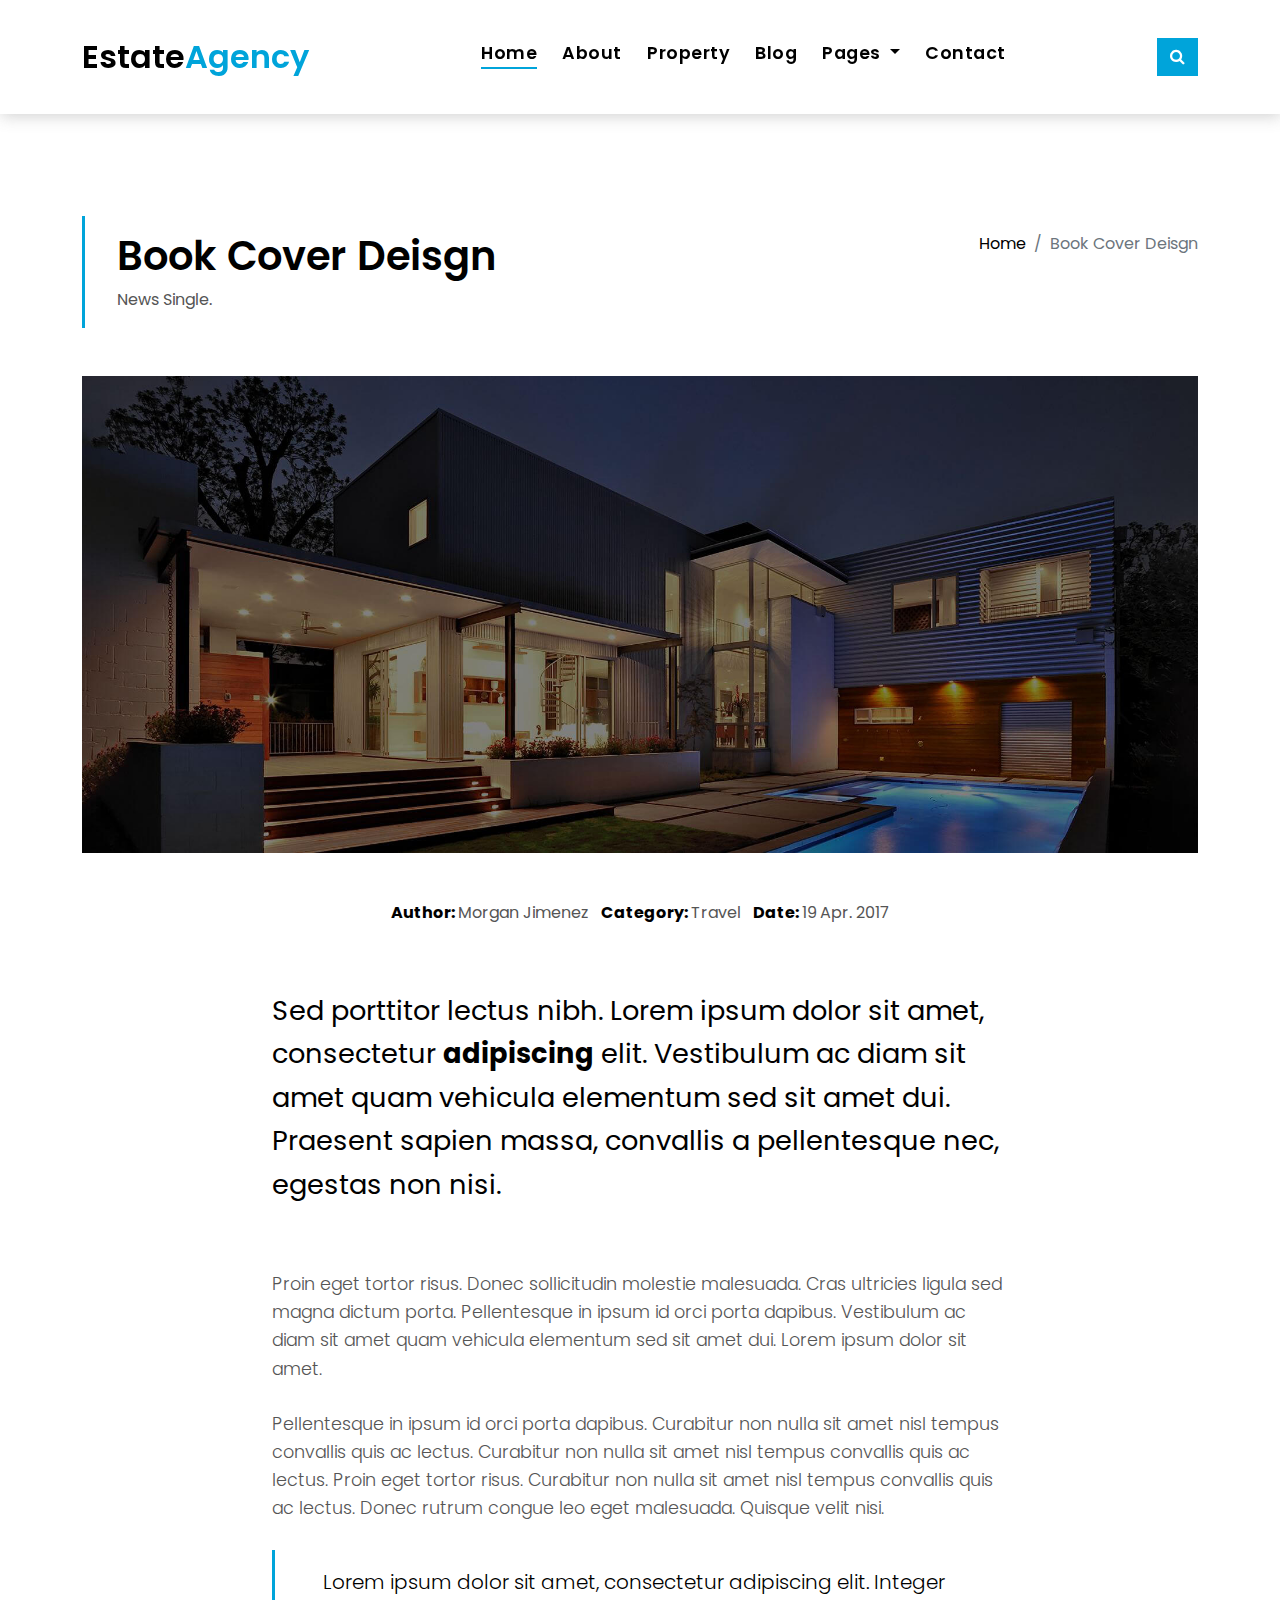
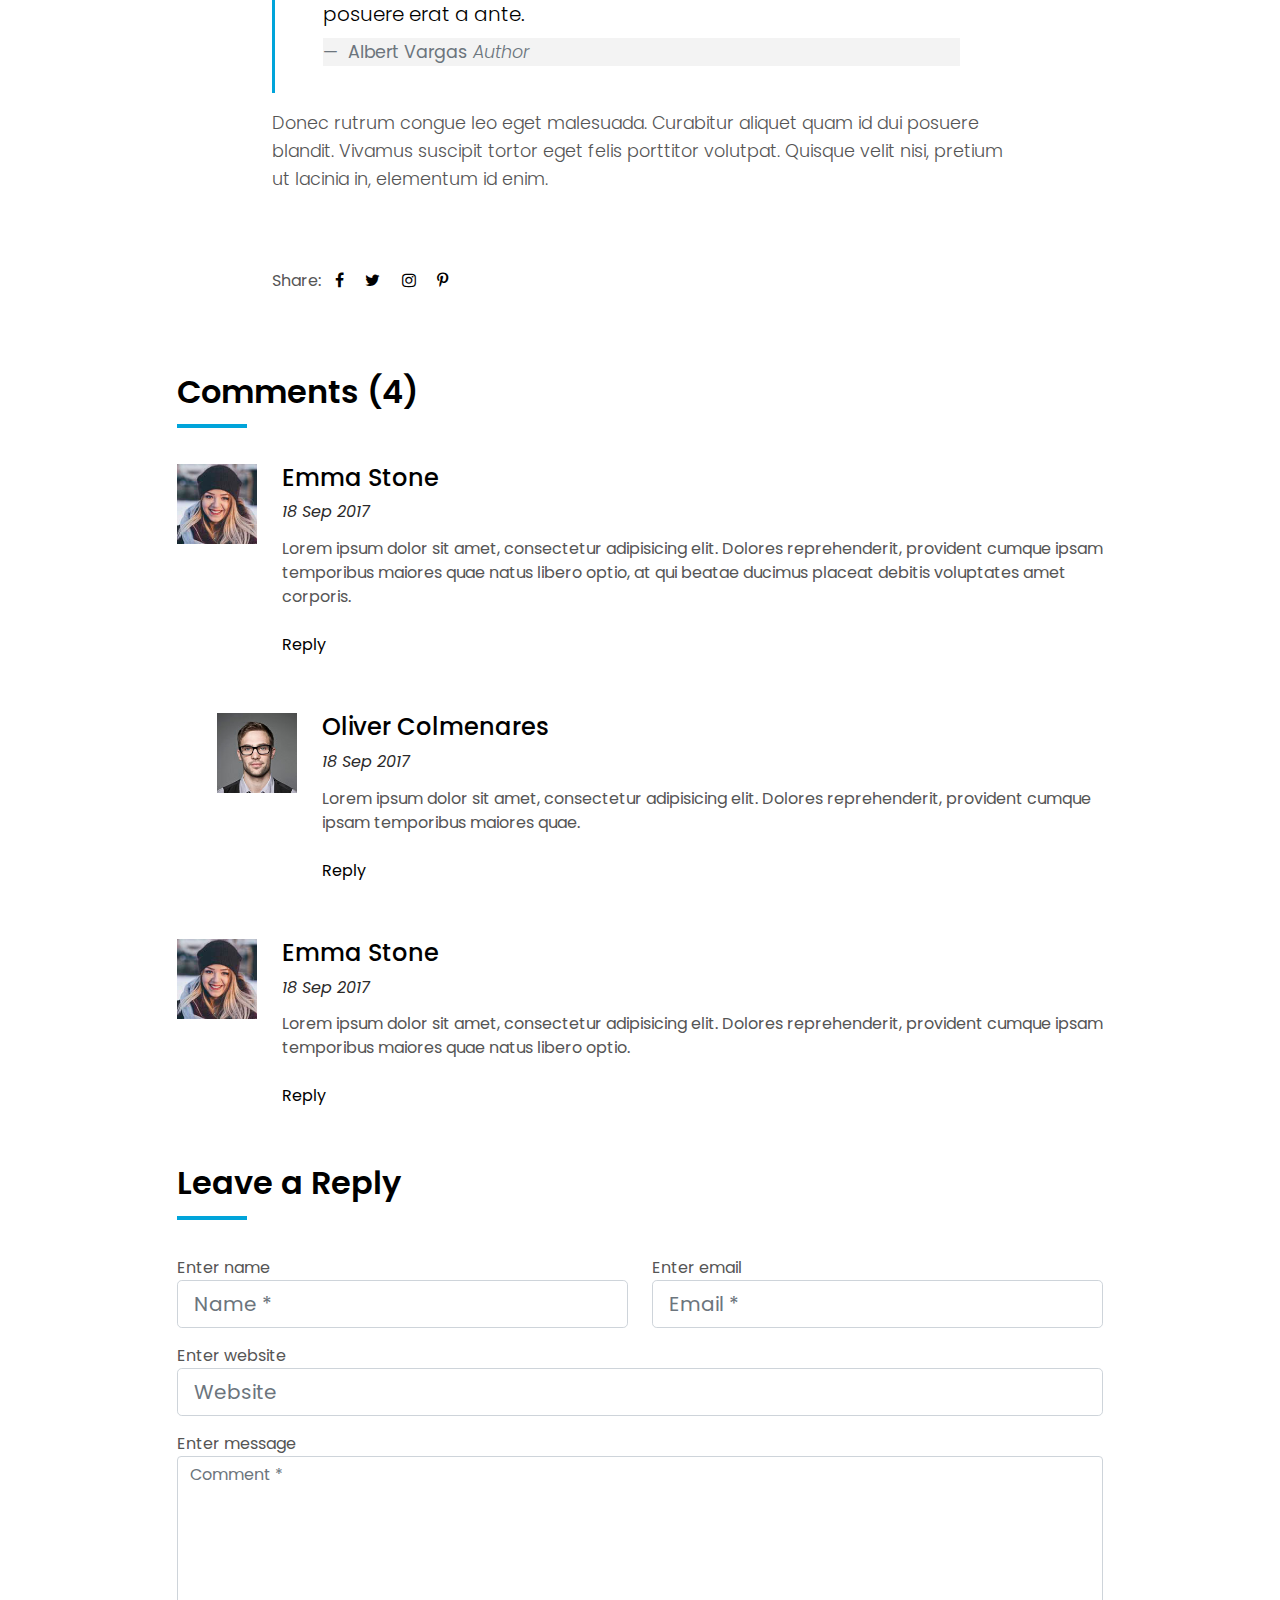
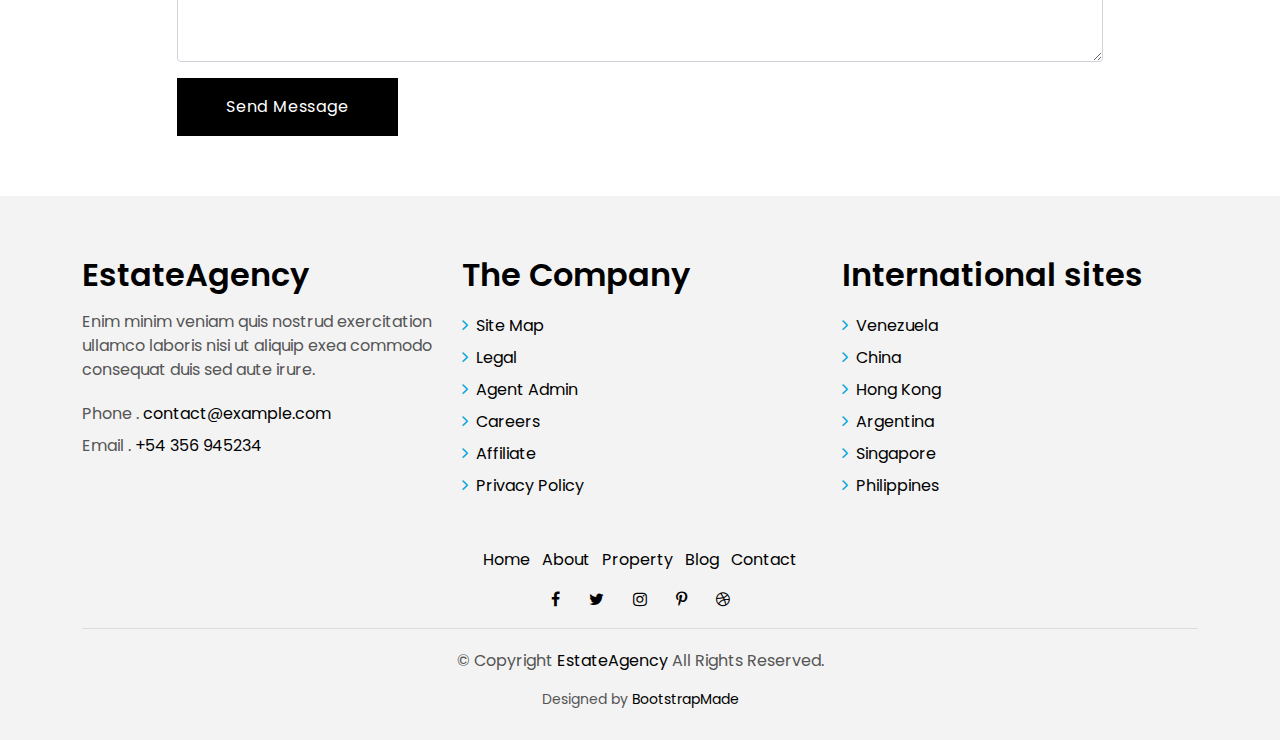
<file: blog-single.html>
<!DOCTYPE html>
<html lang="en">

<head>
  <meta charset="utf-8">
  <meta content="width=device-width, initial-scale=1.0" name="viewport">

  <title>EstateAgency Bootstrap Template - Index</title>
  <meta content="" name="description">
  <meta content="" name="keywords">

  <!-- Favicons -->
  <link href="assets/img/favicon.png" rel="icon">
  <link href="assets/img/apple-touch-icon.png" rel="apple-touch-icon">

  <!-- Google Fonts -->
  <link href="https://fonts.googleapis.com/css?family=Poppins:300,400,500,600,700" rel="stylesheet">

  <!-- Vendor CSS Files -->
  <link href="assets/vendor/bootstrap/css/bootstrap.min.css" rel="stylesheet">
  <link href="assets/vendor/ionicons/css/ionicons.min.css" rel="stylesheet">
  <link href="assets/vendor/animate.css/animate.min.css" rel="stylesheet">
  <link href="assets/vendor/font-awesome/css/font-awesome.min.css" rel="stylesheet">
  <link href="assets/vendor/owl.carousel/assets/owl.carousel.min.css" rel="stylesheet">

  <!-- Template Main CSS File -->
  <link href="assets/css/style.css" rel="stylesheet">

  <!-- =======================================================
  * Template Name: EstateAgency - v3.0.1
  * Template URL: https://bootstrapmade.com/real-estate-agency-bootstrap-template/
  * Author: BootstrapMade.com
  * License: https://bootstrapmade.com/license/
  ======================================================== -->
</head>

<body>

  <!-- ======= Property Search Section ======= -->
  <div class="click-closed"></div>
  <!--/ Form Search Star /-->
  <div class="box-collapse">
    <div class="title-box-d">
      <h3 class="title-d">Search Property</h3>
    </div>
    <span class="close-box-collapse right-boxed ion-ios-close"></span>
    <div class="box-collapse-wrap form">
      <form class="form-a">
        <div class="row">
          <div class="col-md-12 mb-2">
            <div class="form-group">
              <label class="pb-2" for="Type">Keyword</label>
              <input type="text" class="form-control form-control-lg form-control-a" placeholder="Keyword">
            </div>
          </div>
          <div class="col-md-6 mb-2">
            <div class="form-group mt-3">
              <label class="pb-2" for="Type">Type</label>
              <select class="form-control form-select form-control-a" id="Type">
                <option>All Type</option>
                <option>For Rent</option>
                <option>For Sale</option>
                <option>Open House</option>
              </select>
            </div>
          </div>
          <div class="col-md-6 mb-2">
            <div class="form-group mt-3">
              <label class="pb-2" for="city">City</label>
              <select class="form-control form-select form-control-a" id="city">
                <option>All City</option>
                <option>Alabama</option>
                <option>Arizona</option>
                <option>California</option>
                <option>Colorado</option>
              </select>
            </div>
          </div>
          <div class="col-md-6 mb-2">
            <div class="form-group mt-3">
              <label class="pb-2" for="bedrooms">Bedrooms</label>
              <select class="form-control form-select form-control-a" id="bedrooms">
                <option>Any</option>
                <option>01</option>
                <option>02</option>
                <option>03</option>
              </select>
            </div>
          </div>
          <div class="col-md-6 mb-2">
            <div class="form-group mt-3">
              <label class="pb-2" for="garages">Garages</label>
              <select class="form-control form-select form-control-a" id="garages">
                <option>Any</option>
                <option>01</option>
                <option>02</option>
                <option>03</option>
                <option>04</option>
              </select>
            </div>
          </div>
          <div class="col-md-6 mb-2">
            <div class="form-group mt-3">
              <label class="pb-2" for="bathrooms">Bathrooms</label>
              <select class="form-control form-select form-control-a" id="bathrooms">
                <option>Any</option>
                <option>01</option>
                <option>02</option>
                <option>03</option>
              </select>
            </div>
          </div>
          <div class="col-md-6 mb-2">
            <div class="form-group mt-3">
              <label class="pb-2" for="price">Min Price</label>
              <select class="form-control form-select form-control-a" id="price">
                <option>Unlimite</option>
                <option>$50,000</option>
                <option>$100,000</option>
                <option>$150,000</option>
                <option>$200,000</option>
              </select>
            </div>
          </div>
          <div class="col-md-12">
            <button type="submit" class="btn btn-b">Search Property</button>
          </div>
        </div>
      </form>
    </div>
  </div><!-- End Property Search Section -->>

  <!-- ======= Header/Navbar ======= -->
  <nav class="navbar navbar-default navbar-trans navbar-expand-lg fixed-top">
    <div class="container">
      <button class="navbar-toggler collapsed" type="button" data-bs-toggle="collapse" data-bs-target="#navbarDefault" aria-controls="navbarDefault" aria-expanded="false" aria-label="Toggle navigation">
        <span></span>
        <span></span>
        <span></span>
      </button>
      <a class="navbar-brand text-brand" href="index.html">Estate<span class="color-b">Agency</span></a>
      <button type="button" class="btn btn-link nav-search navbar-toggle-box-collapse d-md-none" data-bs-toggle="collapse" data-bs-target="#navbarTogglerDemo01" aria-expanded="false">
        <span class="fa fa-search" aria-hidden="true"></span>
      </button>
      <div class="navbar-collapse collapse justify-content-center" id="navbarDefault">
        <ul class="navbar-nav">
          <li class="nav-item">
            <a class="nav-link active" href="index.html">Home</a>
          </li>
          <li class="nav-item">
            <a class="nav-link" href="about.html">About</a>
          </li>
          <li class="nav-item">
            <a class="nav-link" href="property-grid.html">Property</a>
          </li>
          <li class="nav-item">
            <a class="nav-link" href="blog-grid.html">Blog</a>
          </li>
          <li class="nav-item dropdown">
            <a class="nav-link dropdown-toggle" href="#" id="navbarDropdown" role="button" data-bs-toggle="dropdown" aria-haspopup="true" aria-expanded="false">
              Pages
            </a>
            <div class="dropdown-menu" aria-labelledby="navbarDropdown">
              <a class="dropdown-item" href="property-single.html">Property Single</a>
              <a class="dropdown-item" href="blog-single.html">Blog Single</a>
              <a class="dropdown-item" href="agents-grid.html">Agents Grid</a>
              <a class="dropdown-item" href="agent-single.html">Agent Single</a>
            </div>
          </li>
          <li class="nav-item">
            <a class="nav-link" href="contact.html">Contact</a>
          </li>
        </ul>
      </div>
      <button type="button" class="btn btn-b-n navbar-toggle-box-collapse d-none d-md-block" data-bs-toggle="collapse" data-bs-target="#navbarTogglerDemo01" aria-expanded="false">
        <span class="fa fa-search" aria-hidden="true"></span>
      </button>
    </div>
  </nav><!-- End Header/Navbar -->

  <main id="main">

    <!-- ======= Intro Single ======= -->
    <section class="intro-single">
      <div class="container">
        <div class="row">
          <div class="col-md-12 col-lg-8">
            <div class="title-single-box">
              <h1 class="title-single">Book Cover Deisgn</h1>
              <span class="color-text-a">News Single.</span>
            </div>
          </div>
          <div class="col-md-12 col-lg-4">
            <nav aria-label="breadcrumb" class="breadcrumb-box d-flex justify-content-lg-end">
              <ol class="breadcrumb">
                <li class="breadcrumb-item">
                  <a href="#">Home</a>
                </li>
                <li class="breadcrumb-item active" aria-current="page">
                  Book Cover Deisgn
                </li>
              </ol>
            </nav>
          </div>
        </div>
      </div>
    </section><!-- End Intro Single-->

    <!-- ======= Blog Single ======= -->
    <section class="news-single nav-arrow-b">
      <div class="container">
        <div class="row">
          <div class="col-sm-12">
            <div class="news-img-box">
              <img src="assets/img/slide-3.jpg" alt="" class="img-fluid">
            </div>
          </div>
          <div class="col-md-10 offset-md-1 col-lg-8 offset-lg-2">
            <div class="post-information">
              <ul class="list-inline text-center color-a">
                <li class="list-inline-item mr-2">
                  <strong>Author: </strong>
                  <span class="color-text-a">Morgan Jimenez</span>
                </li>
                <li class="list-inline-item mr-2">
                  <strong>Category: </strong>
                  <span class="color-text-a">Travel</span>
                </li>
                <li class="list-inline-item">
                  <strong>Date: </strong>
                  <span class="color-text-a">19 Apr. 2017</span>
                </li>
              </ul>
            </div>
            <div class="post-content color-text-a">
              <p class="post-intro">
                Sed porttitor lectus nibh. Lorem ipsum dolor sit amet, consectetur
                <strong>adipiscing</strong> elit. Vestibulum ac diam sit amet quam vehicula elementum sed sit amet dui.
                Praesent sapien massa, convallis a pellentesque nec, egestas non nisi.
              </p>
              <p>
                Proin eget tortor risus. Donec sollicitudin molestie malesuada. Cras ultricies ligula sed magna dictum
                porta. Pellentesque
                in ipsum id orci porta dapibus. Vestibulum ac diam sit amet quam vehicula elementum sed sit amet
                dui. Lorem ipsum dolor sit amet.
              </p>
              <p>
                Pellentesque in ipsum id orci porta dapibus. Curabitur non nulla sit amet nisl tempus convallis quis ac
                lectus. Curabitur
                non nulla sit amet nisl tempus convallis quis ac lectus. Proin eget tortor risus. Curabitur non
                nulla sit amet nisl tempus convallis quis ac lectus. Donec rutrum congue leo eget malesuada.
                Quisque velit nisi.
              </p>
              <blockquote class="blockquote">
                <p class="mb-4">Lorem ipsum dolor sit amet, consectetur adipiscing elit. Integer posuere erat a ante.</p>
                <footer class="blockquote-footer">
                  <strong>Albert Vargas</strong>
                  <cite title="Source Title">Author</cite>
                </footer>
              </blockquote>
              <p>
                Donec rutrum congue leo eget malesuada. Curabitur aliquet quam id dui posuere blandit. Vivamus suscipit
                tortor eget felis
                porttitor volutpat. Quisque velit nisi, pretium ut lacinia in, elementum id enim.
              </p>
            </div>
            <div class="post-footer">
              <div class="post-share">
                <span>Share: </span>
                <ul class="list-inline socials">
                  <li class="list-inline-item">
                    <a href="#">
                      <i class="fa fa-facebook" aria-hidden="true"></i>
                    </a>
                  </li>
                  <li class="list-inline-item">
                    <a href="#">
                      <i class="fa fa-twitter" aria-hidden="true"></i>
                    </a>
                  </li>
                  <li class="list-inline-item">
                    <a href="#">
                      <i class="fa fa-instagram" aria-hidden="true"></i>
                    </a>
                  </li>
                  <li class="list-inline-item">
                    <a href="#">
                      <i class="fa fa-pinterest-p" aria-hidden="true"></i>
                    </a>
                  </li>
                </ul>
              </div>
            </div>
          </div>
          <div class="col-md-10 offset-md-1 col-lg-10 offset-lg-1">
            <div class="title-box-d">
              <h3 class="title-d">Comments (4)</h3>
            </div>
            <div class="box-comments">
              <ul class="list-comments">
                <li>
                  <div class="comment-avatar">
                    <img src="assets/img/author-2.jpg" alt="">
                  </div>
                  <div class="comment-details">
                    <h4 class="comment-author">Emma Stone</h4>
                    <span>18 Sep 2017</span>
                    <p class="comment-description">
                      Lorem ipsum dolor sit amet, consectetur adipisicing elit. Dolores reprehenderit, provident cumque
                      ipsam temporibus maiores
                      quae natus libero optio, at qui beatae ducimus placeat debitis voluptates amet corporis.
                    </p>
                    <a href="3">Reply</a>
                  </div>
                </li>
                <li class="comment-children">
                  <div class="comment-avatar">
                    <img src="assets/img/author-1.jpg" alt="">
                  </div>
                  <div class="comment-details">
                    <h4 class="comment-author">Oliver Colmenares</h4>
                    <span>18 Sep 2017</span>
                    <p class="comment-description">
                      Lorem ipsum dolor sit amet, consectetur adipisicing elit. Dolores reprehenderit, provident cumque
                      ipsam temporibus maiores
                      quae.
                    </p>
                    <a href="3">Reply</a>
                  </div>
                </li>
                <li>
                  <div class="comment-avatar">
                    <img src="assets/img/author-2.jpg" alt="">
                  </div>
                  <div class="comment-details">
                    <h4 class="comment-author">Emma Stone</h4>
                    <span>18 Sep 2017</span>
                    <p class="comment-description">
                      Lorem ipsum dolor sit amet, consectetur adipisicing elit. Dolores reprehenderit, provident cumque
                      ipsam temporibus maiores
                      quae natus libero optio.
                    </p>
                    <a href="3">Reply</a>
                  </div>
                </li>
              </ul>
            </div>
            <div class="form-comments">
              <div class="title-box-d">
                <h3 class="title-d"> Leave a Reply</h3>
              </div>
              <form class="form-a">
                <div class="row">
                  <div class="col-md-6 mb-3">
                    <div class="form-group">
                      <label for="inputName">Enter name</label>
                      <input type="text" class="form-control form-control-lg form-control-a" id="inputName" placeholder="Name *" required>
                    </div>
                  </div>
                  <div class="col-md-6 mb-3">
                    <div class="form-group">
                      <label for="inputEmail1">Enter email</label>
                      <input type="email" class="form-control form-control-lg form-control-a" id="inputEmail1" placeholder="Email *" required>
                    </div>
                  </div>
                  <div class="col-md-12 mb-3">
                    <div class="form-group">
                      <label for="inputUrl">Enter website</label>
                      <input type="url" class="form-control form-control-lg form-control-a" id="inputUrl" placeholder="Website">
                    </div>
                  </div>
                  <div class="col-md-12 mb-3">
                    <div class="form-group">
                      <label for="textMessage">Enter message</label>
                      <textarea id="textMessage" class="form-control" placeholder="Comment *" name="message" cols="45" rows="8" required></textarea>
                    </div>
                  </div>
                  <div class="col-md-12">
                    <button type="submit" class="btn btn-a">Send Message</button>
                  </div>
                </div>
              </form>
            </div>
          </div>
        </div>
      </div>
    </section><!-- End Blog Single-->

  </main><!-- End #main -->

  <!-- ======= Footer ======= -->
  <section class="section-footer">
    <div class="container">
      <div class="row">
        <div class="col-sm-12 col-md-4">
          <div class="widget-a">
            <div class="w-header-a">
              <h3 class="w-title-a text-brand">EstateAgency</h3>
            </div>
            <div class="w-body-a">
              <p class="w-text-a color-text-a">
                Enim minim veniam quis nostrud exercitation ullamco laboris nisi ut aliquip exea commodo consequat duis
                sed aute irure.
              </p>
            </div>
            <div class="w-footer-a">
              <ul class="list-unstyled">
                <li class="color-a">
                  <span class="color-text-a">Phone .</span> contact@example.com
                </li>
                <li class="color-a">
                  <span class="color-text-a">Email .</span> +54 356 945234
                </li>
              </ul>
            </div>
          </div>
        </div>
        <div class="col-sm-12 col-md-4 section-md-t3">
          <div class="widget-a">
            <div class="w-header-a">
              <h3 class="w-title-a text-brand">The Company</h3>
            </div>
            <div class="w-body-a">
              <div class="w-body-a">
                <ul class="list-unstyled">
                  <li class="item-list-a">
                    <i class="fa fa-angle-right"></i> <a href="#">Site Map</a>
                  </li>
                  <li class="item-list-a">
                    <i class="fa fa-angle-right"></i> <a href="#">Legal</a>
                  </li>
                  <li class="item-list-a">
                    <i class="fa fa-angle-right"></i> <a href="#">Agent Admin</a>
                  </li>
                  <li class="item-list-a">
                    <i class="fa fa-angle-right"></i> <a href="#">Careers</a>
                  </li>
                  <li class="item-list-a">
                    <i class="fa fa-angle-right"></i> <a href="#">Affiliate</a>
                  </li>
                  <li class="item-list-a">
                    <i class="fa fa-angle-right"></i> <a href="#">Privacy Policy</a>
                  </li>
                </ul>
              </div>
            </div>
          </div>
        </div>
        <div class="col-sm-12 col-md-4 section-md-t3">
          <div class="widget-a">
            <div class="w-header-a">
              <h3 class="w-title-a text-brand">International sites</h3>
            </div>
            <div class="w-body-a">
              <ul class="list-unstyled">
                <li class="item-list-a">
                  <i class="fa fa-angle-right"></i> <a href="#">Venezuela</a>
                </li>
                <li class="item-list-a">
                  <i class="fa fa-angle-right"></i> <a href="#">China</a>
                </li>
                <li class="item-list-a">
                  <i class="fa fa-angle-right"></i> <a href="#">Hong Kong</a>
                </li>
                <li class="item-list-a">
                  <i class="fa fa-angle-right"></i> <a href="#">Argentina</a>
                </li>
                <li class="item-list-a">
                  <i class="fa fa-angle-right"></i> <a href="#">Singapore</a>
                </li>
                <li class="item-list-a">
                  <i class="fa fa-angle-right"></i> <a href="#">Philippines</a>
                </li>
              </ul>
            </div>
          </div>
        </div>
      </div>
    </div>
  </section>
  <footer>
    <div class="container">
      <div class="row">
        <div class="col-md-12">
          <nav class="nav-footer">
            <ul class="list-inline">
              <li class="list-inline-item">
                <a href="#">Home</a>
              </li>
              <li class="list-inline-item">
                <a href="#">About</a>
              </li>
              <li class="list-inline-item">
                <a href="#">Property</a>
              </li>
              <li class="list-inline-item">
                <a href="#">Blog</a>
              </li>
              <li class="list-inline-item">
                <a href="#">Contact</a>
              </li>
            </ul>
          </nav>
          <div class="socials-a">
            <ul class="list-inline">
              <li class="list-inline-item">
                <a href="#">
                  <i class="fa fa-facebook" aria-hidden="true"></i>
                </a>
              </li>
              <li class="list-inline-item">
                <a href="#">
                  <i class="fa fa-twitter" aria-hidden="true"></i>
                </a>
              </li>
              <li class="list-inline-item">
                <a href="#">
                  <i class="fa fa-instagram" aria-hidden="true"></i>
                </a>
              </li>
              <li class="list-inline-item">
                <a href="#">
                  <i class="fa fa-pinterest-p" aria-hidden="true"></i>
                </a>
              </li>
              <li class="list-inline-item">
                <a href="#">
                  <i class="fa fa-dribbble" aria-hidden="true"></i>
                </a>
              </li>
            </ul>
          </div>
          <div class="copyright-footer">
            <p class="copyright color-text-a">
              &copy; Copyright
              <span class="color-a">EstateAgency</span> All Rights Reserved.
            </p>
          </div>
          <div class="credits">
            <!--
            All the links in the footer should remain intact.
            You can delete the links only if you purchased the pro version.
            Licensing information: https://bootstrapmade.com/license/
            Purchase the pro version with working PHP/AJAX contact form: https://bootstrapmade.com/buy/?theme=EstateAgency
          -->
            Designed by <a href="https://bootstrapmade.com/">BootstrapMade</a>
          </div>
        </div>
      </div>
    </div>
  </footer><!-- End  Footer -->

  <a href="#" class="back-to-top"><i class="fa fa-chevron-up"></i></a>
  <div id="preloader"></div>

  <!-- Vendor JS Files -->
  <script src="assets/vendor/jquery/jquery.min.js"></script>
  <script src="assets/vendor/bootstrap/js/bootstrap.bundle.min.js"></script>
  <script src="assets/vendor/jquery.easing/jquery.easing.min.js"></script>
  <script src="assets/vendor/php-email-form/validate.js"></script>
  <script src="assets/vendor/owl.carousel/owl.carousel.min.js"></script>
  <script src="assets/vendor/scrollreveal/scrollreveal.min.js"></script>

  <!-- Template Main JS File -->
  <script src="assets/js/main.js"></script>

</body>

</html>
</file>
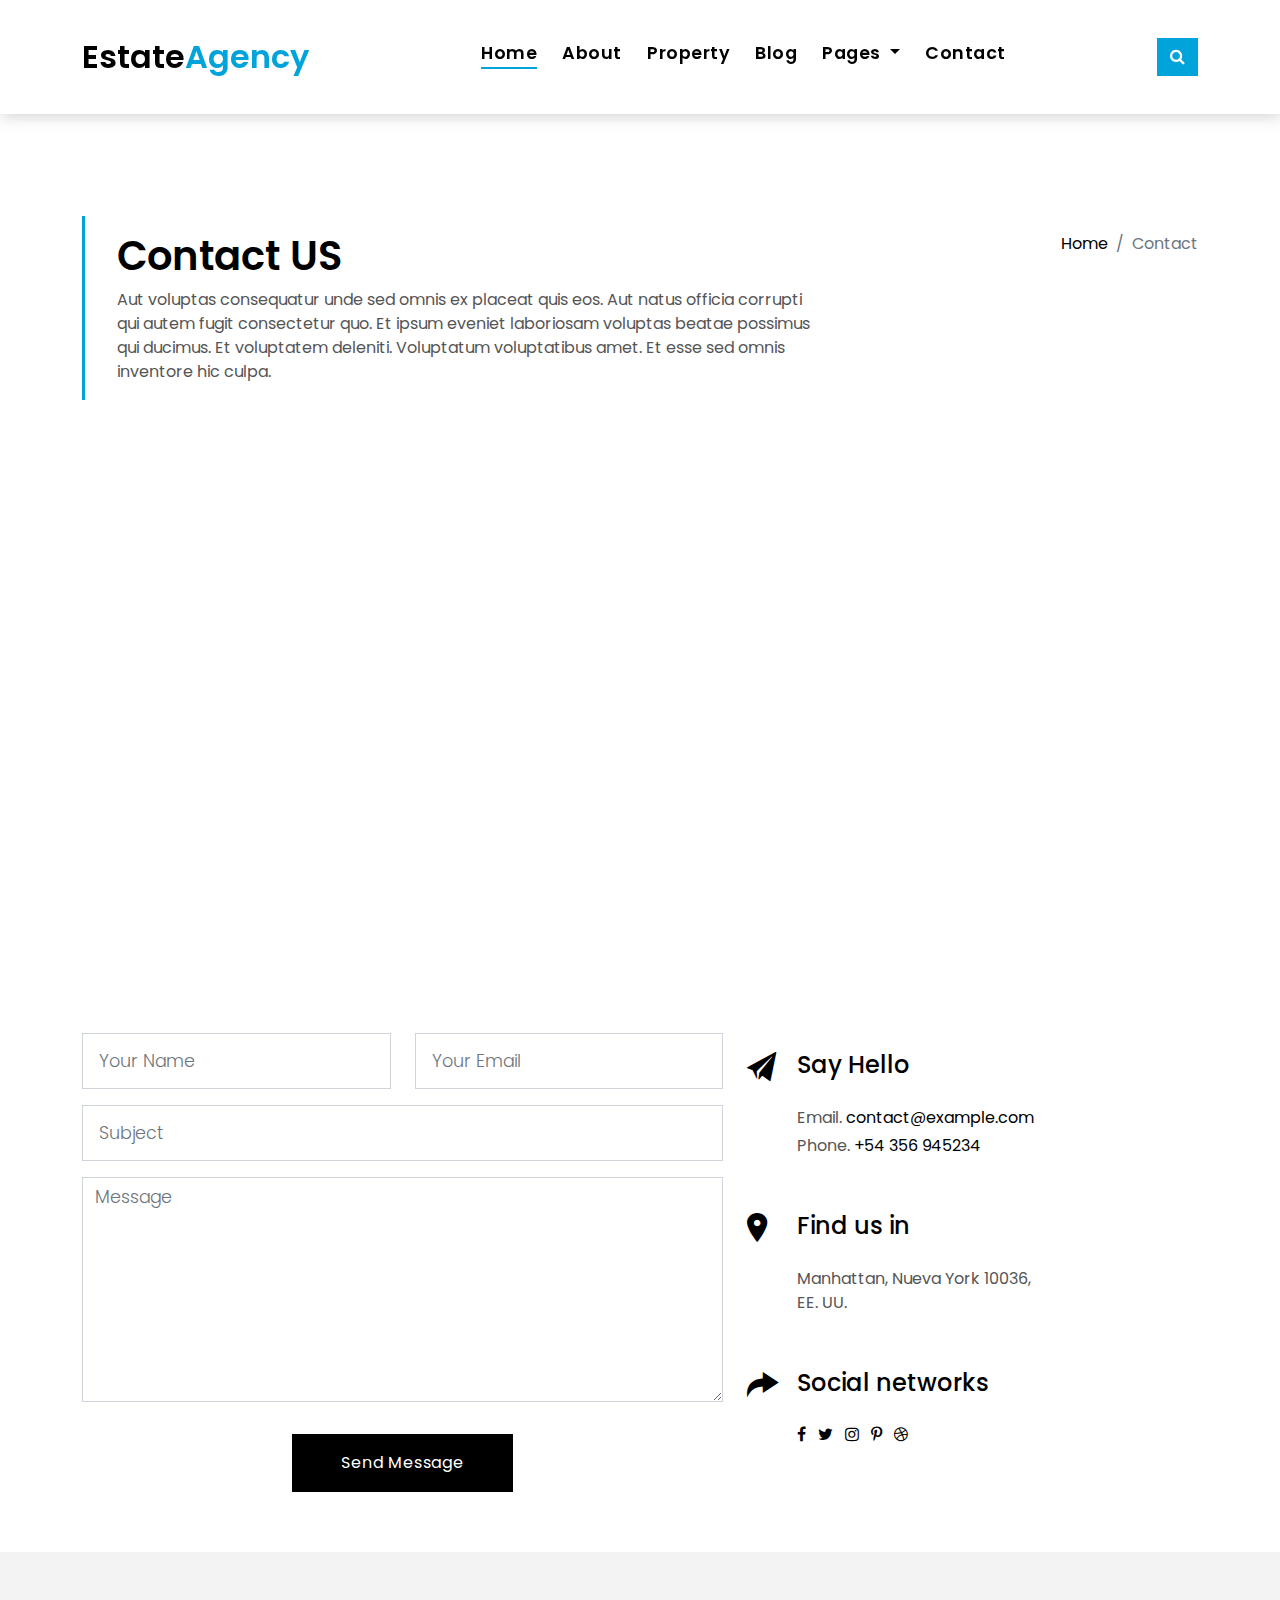
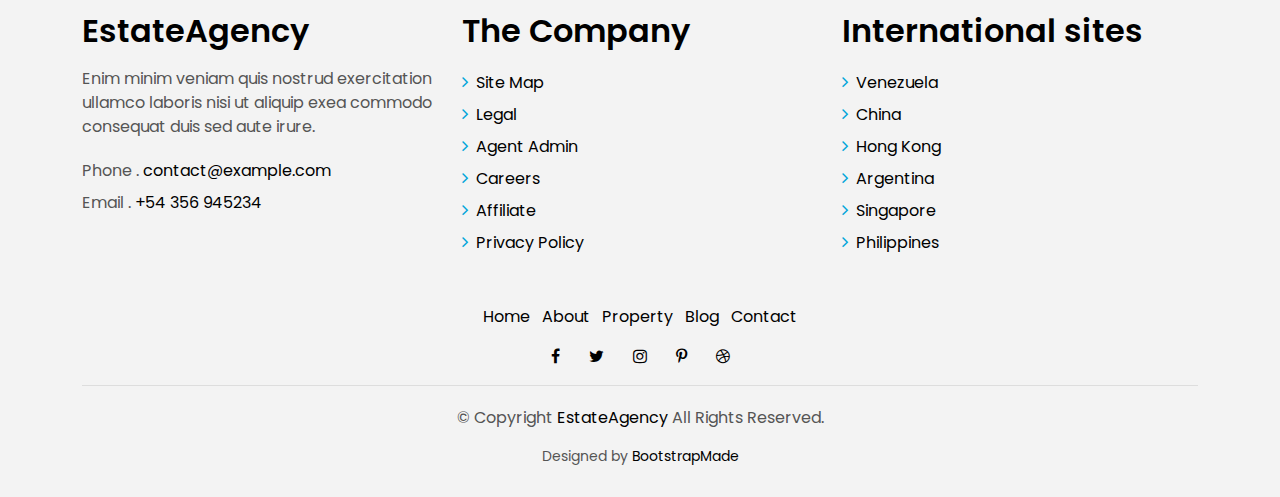
<file: contact.html>
<!DOCTYPE html>
<html lang="en">

<head>
  <meta charset="utf-8">
  <meta content="width=device-width, initial-scale=1.0" name="viewport">

  <title>EstateAgency Bootstrap Template - Index</title>
  <meta content="" name="description">
  <meta content="" name="keywords">

  <!-- Favicons -->
  <link href="assets/img/favicon.png" rel="icon">
  <link href="assets/img/apple-touch-icon.png" rel="apple-touch-icon">

  <!-- Google Fonts -->
  <link href="https://fonts.googleapis.com/css?family=Poppins:300,400,500,600,700" rel="stylesheet">

  <!-- Vendor CSS Files -->
  <link href="assets/vendor/bootstrap/css/bootstrap.min.css" rel="stylesheet">
  <link href="assets/vendor/ionicons/css/ionicons.min.css" rel="stylesheet">
  <link href="assets/vendor/animate.css/animate.min.css" rel="stylesheet">
  <link href="assets/vendor/font-awesome/css/font-awesome.min.css" rel="stylesheet">
  <link href="assets/vendor/owl.carousel/assets/owl.carousel.min.css" rel="stylesheet">

  <!-- Template Main CSS File -->
  <link href="assets/css/style.css" rel="stylesheet">

  <!-- =======================================================
  * Template Name: EstateAgency - v3.0.1
  * Template URL: https://bootstrapmade.com/real-estate-agency-bootstrap-template/
  * Author: BootstrapMade.com
  * License: https://bootstrapmade.com/license/
  ======================================================== -->
</head>

<body>

  <!-- ======= Property Search Section ======= -->
  <div class="click-closed"></div>
  <!--/ Form Search Star /-->
  <div class="box-collapse">
    <div class="title-box-d">
      <h3 class="title-d">Search Property</h3>
    </div>
    <span class="close-box-collapse right-boxed ion-ios-close"></span>
    <div class="box-collapse-wrap form">
      <form class="form-a">
        <div class="row">
          <div class="col-md-12 mb-2">
            <div class="form-group">
              <label class="pb-2" for="Type">Keyword</label>
              <input type="text" class="form-control form-control-lg form-control-a" placeholder="Keyword">
            </div>
          </div>
          <div class="col-md-6 mb-2">
            <div class="form-group mt-3">
              <label class="pb-2" for="Type">Type</label>
              <select class="form-control form-select form-control-a" id="Type">
                <option>All Type</option>
                <option>For Rent</option>
                <option>For Sale</option>
                <option>Open House</option>
              </select>
            </div>
          </div>
          <div class="col-md-6 mb-2">
            <div class="form-group mt-3">
              <label class="pb-2" for="city">City</label>
              <select class="form-control form-select form-control-a" id="city">
                <option>All City</option>
                <option>Alabama</option>
                <option>Arizona</option>
                <option>California</option>
                <option>Colorado</option>
              </select>
            </div>
          </div>
          <div class="col-md-6 mb-2">
            <div class="form-group mt-3">
              <label class="pb-2" for="bedrooms">Bedrooms</label>
              <select class="form-control form-select form-control-a" id="bedrooms">
                <option>Any</option>
                <option>01</option>
                <option>02</option>
                <option>03</option>
              </select>
            </div>
          </div>
          <div class="col-md-6 mb-2">
            <div class="form-group mt-3">
              <label class="pb-2" for="garages">Garages</label>
              <select class="form-control form-select form-control-a" id="garages">
                <option>Any</option>
                <option>01</option>
                <option>02</option>
                <option>03</option>
                <option>04</option>
              </select>
            </div>
          </div>
          <div class="col-md-6 mb-2">
            <div class="form-group mt-3">
              <label class="pb-2" for="bathrooms">Bathrooms</label>
              <select class="form-control form-select form-control-a" id="bathrooms">
                <option>Any</option>
                <option>01</option>
                <option>02</option>
                <option>03</option>
              </select>
            </div>
          </div>
          <div class="col-md-6 mb-2">
            <div class="form-group mt-3">
              <label class="pb-2" for="price">Min Price</label>
              <select class="form-control form-select form-control-a" id="price">
                <option>Unlimite</option>
                <option>$50,000</option>
                <option>$100,000</option>
                <option>$150,000</option>
                <option>$200,000</option>
              </select>
            </div>
          </div>
          <div class="col-md-12">
            <button type="submit" class="btn btn-b">Search Property</button>
          </div>
        </div>
      </form>
    </div>
  </div><!-- End Property Search Section -->>

  <!-- ======= Header/Navbar ======= -->
  <nav class="navbar navbar-default navbar-trans navbar-expand-lg fixed-top">
    <div class="container">
      <button class="navbar-toggler collapsed" type="button" data-bs-toggle="collapse" data-bs-target="#navbarDefault" aria-controls="navbarDefault" aria-expanded="false" aria-label="Toggle navigation">
        <span></span>
        <span></span>
        <span></span>
      </button>
      <a class="navbar-brand text-brand" href="index.html">Estate<span class="color-b">Agency</span></a>
      <button type="button" class="btn btn-link nav-search navbar-toggle-box-collapse d-md-none" data-bs-toggle="collapse" data-bs-target="#navbarTogglerDemo01" aria-expanded="false">
        <span class="fa fa-search" aria-hidden="true"></span>
      </button>
      <div class="navbar-collapse collapse justify-content-center" id="navbarDefault">
        <ul class="navbar-nav">
          <li class="nav-item">
            <a class="nav-link active" href="index.html">Home</a>
          </li>
          <li class="nav-item">
            <a class="nav-link" href="about.html">About</a>
          </li>
          <li class="nav-item">
            <a class="nav-link" href="property-grid.html">Property</a>
          </li>
          <li class="nav-item">
            <a class="nav-link" href="blog-grid.html">Blog</a>
          </li>
          <li class="nav-item dropdown">
            <a class="nav-link dropdown-toggle" href="#" id="navbarDropdown" role="button" data-bs-toggle="dropdown" aria-haspopup="true" aria-expanded="false">
              Pages
            </a>
            <div class="dropdown-menu" aria-labelledby="navbarDropdown">
              <a class="dropdown-item" href="property-single.html">Property Single</a>
              <a class="dropdown-item" href="blog-single.html">Blog Single</a>
              <a class="dropdown-item" href="agents-grid.html">Agents Grid</a>
              <a class="dropdown-item" href="agent-single.html">Agent Single</a>
            </div>
          </li>
          <li class="nav-item">
            <a class="nav-link" href="contact.html">Contact</a>
          </li>
        </ul>
      </div>
      <button type="button" class="btn btn-b-n navbar-toggle-box-collapse d-none d-md-block" data-bs-toggle="collapse" data-bs-target="#navbarTogglerDemo01" aria-expanded="false">
        <span class="fa fa-search" aria-hidden="true"></span>
      </button>
    </div>
  </nav><!-- End Header/Navbar -->

  <main id="main">

    <!-- ======= Intro Single ======= -->
    <section class="intro-single">
      <div class="container">
        <div class="row">
          <div class="col-md-12 col-lg-8">
            <div class="title-single-box">
              <h1 class="title-single">Contact US</h1>
              <span class="color-text-a">Aut voluptas consequatur unde sed omnis ex placeat quis eos. Aut natus officia corrupti qui autem fugit consectetur quo. Et ipsum eveniet laboriosam voluptas beatae possimus qui ducimus. Et voluptatem deleniti. Voluptatum voluptatibus amet. Et esse sed omnis inventore hic culpa.</span>
            </div>
          </div>
          <div class="col-md-12 col-lg-4">
            <nav aria-label="breadcrumb" class="breadcrumb-box d-flex justify-content-lg-end">
              <ol class="breadcrumb">
                <li class="breadcrumb-item">
                  <a href="index.html">Home</a>
                </li>
                <li class="breadcrumb-item active" aria-current="page">
                  Contact
                </li>
              </ol>
            </nav>
          </div>
        </div>
      </div>
    </section><!-- End Intro Single-->

    <!-- ======= Contact Single ======= -->
    <section class="contact">
      <div class="container">
        <div class="row">
          <div class="col-sm-12">
            <div class="contact-map box">
              <div id="map" class="contact-map">
                <iframe src="https://www.google.com/maps/embed?pb=!1m18!1m12!1m3!1d3022.1422937950147!2d-73.98731968482413!3d40.75889497932681!2m3!1f0!2f0!3f0!3m2!1i1024!2i768!4f13.1!3m3!1m2!1s0x89c25855c6480299%3A0x55194ec5a1ae072e!2sTimes+Square!5e0!3m2!1ses-419!2sve!4v1510329142834" width="100%" height="450" frameborder="0" style="border:0" allowfullscreen></iframe>
              </div>
            </div>
          </div>
          <div class="col-sm-12 section-t8">
            <div class="row">
              <div class="col-md-7">
                <form action="forms/contact.php" method="post" role="form" class="php-email-form">
                  <div class="row">
                    <div class="col-md-6 mb-3">
                      <div class="form-group">
                        <input type="text" name="name" class="form-control form-control-lg form-control-a" placeholder="Your Name" data-rule="minlen:4" data-msg="Please enter at least 4 chars">
                        <div class="validate"></div>
                      </div>
                    </div>
                    <div class="col-md-6 mb-3">
                      <div class="form-group">
                        <input name="email" type="email" class="form-control form-control-lg form-control-a" placeholder="Your Email" data-rule="email" data-msg="Please enter a valid email">
                        <div class="validate"></div>
                      </div>
                    </div>
                    <div class="col-md-12 mb-3">
                      <div class="form-group">
                        <input type="text" name="subject" class="form-control form-control-lg form-control-a" placeholder="Subject" data-rule="minlen:4" data-msg="Please enter at least 8 chars of subject">
                        <div class="validate"></div>
                      </div>
                    </div>
                    <div class="col-md-12">
                      <div class="form-group">
                        <textarea name="message" class="form-control" name="message" cols="45" rows="8" data-rule="required" data-msg="Please write something for us" placeholder="Message"></textarea>
                        <div class="validate"></div>
                      </div>
                    </div>
                    <div class="col-md-12 mb-3">
                      <div class="mb-3">
                        <div class="loading">Loading</div>
                        <div class="error-message"></div>
                        <div class="sent-message">Your message has been sent. Thank you!</div>
                      </div>
                    </div>

                    <div class="col-md-12 text-center">
                      <button type="submit" class="btn btn-a">Send Message</button>
                    </div>
                  </div>
                </form>
              </div>
              <div class="col-md-5 section-md-t3">
                <div class="icon-box section-b2">
                  <div class="icon-box-icon">
                    <span class="ion-ios-paper-plane"></span>
                  </div>
                  <div class="icon-box-content table-cell">
                    <div class="icon-box-title">
                      <h4 class="icon-title">Say Hello</h4>
                    </div>
                    <div class="icon-box-content">
                      <p class="mb-1">Email.
                        <span class="color-a">contact@example.com</span>
                      </p>
                      <p class="mb-1">Phone.
                        <span class="color-a">+54 356 945234</span>
                      </p>
                    </div>
                  </div>
                </div>
                <div class="icon-box section-b2">
                  <div class="icon-box-icon">
                    <span class="ion-ios-pin"></span>
                  </div>
                  <div class="icon-box-content table-cell">
                    <div class="icon-box-title">
                      <h4 class="icon-title">Find us in</h4>
                    </div>
                    <div class="icon-box-content">
                      <p class="mb-1">
                        Manhattan, Nueva York 10036,
                        <br> EE. UU.
                      </p>
                    </div>
                  </div>
                </div>
                <div class="icon-box">
                  <div class="icon-box-icon">
                    <span class="ion-ios-redo"></span>
                  </div>
                  <div class="icon-box-content table-cell">
                    <div class="icon-box-title">
                      <h4 class="icon-title">Social networks</h4>
                    </div>
                    <div class="icon-box-content">
                      <div class="socials-footer">
                        <ul class="list-inline">
                          <li class="list-inline-item">
                            <a href="#" class="link-one">
                              <i class="fa fa-facebook" aria-hidden="true"></i>
                            </a>
                          </li>
                          <li class="list-inline-item">
                            <a href="#" class="link-one">
                              <i class="fa fa-twitter" aria-hidden="true"></i>
                            </a>
                          </li>
                          <li class="list-inline-item">
                            <a href="#" class="link-one">
                              <i class="fa fa-instagram" aria-hidden="true"></i>
                            </a>
                          </li>
                          <li class="list-inline-item">
                            <a href="#" class="link-one">
                              <i class="fa fa-pinterest-p" aria-hidden="true"></i>
                            </a>
                          </li>
                          <li class="list-inline-item">
                            <a href="#" class="link-one">
                              <i class="fa fa-dribbble" aria-hidden="true"></i>
                            </a>
                          </li>
                        </ul>
                      </div>
                    </div>
                  </div>
                </div>
              </div>
            </div>
          </div>
        </div>
      </div>
    </section><!-- End Contact Single-->

  </main><!-- End #main -->

  <!-- ======= Footer ======= -->
  <section class="section-footer">
    <div class="container">
      <div class="row">
        <div class="col-sm-12 col-md-4">
          <div class="widget-a">
            <div class="w-header-a">
              <h3 class="w-title-a text-brand">EstateAgency</h3>
            </div>
            <div class="w-body-a">
              <p class="w-text-a color-text-a">
                Enim minim veniam quis nostrud exercitation ullamco laboris nisi ut aliquip exea commodo consequat duis
                sed aute irure.
              </p>
            </div>
            <div class="w-footer-a">
              <ul class="list-unstyled">
                <li class="color-a">
                  <span class="color-text-a">Phone .</span> contact@example.com
                </li>
                <li class="color-a">
                  <span class="color-text-a">Email .</span> +54 356 945234
                </li>
              </ul>
            </div>
          </div>
        </div>
        <div class="col-sm-12 col-md-4 section-md-t3">
          <div class="widget-a">
            <div class="w-header-a">
              <h3 class="w-title-a text-brand">The Company</h3>
            </div>
            <div class="w-body-a">
              <div class="w-body-a">
                <ul class="list-unstyled">
                  <li class="item-list-a">
                    <i class="fa fa-angle-right"></i> <a href="#">Site Map</a>
                  </li>
                  <li class="item-list-a">
                    <i class="fa fa-angle-right"></i> <a href="#">Legal</a>
                  </li>
                  <li class="item-list-a">
                    <i class="fa fa-angle-right"></i> <a href="#">Agent Admin</a>
                  </li>
                  <li class="item-list-a">
                    <i class="fa fa-angle-right"></i> <a href="#">Careers</a>
                  </li>
                  <li class="item-list-a">
                    <i class="fa fa-angle-right"></i> <a href="#">Affiliate</a>
                  </li>
                  <li class="item-list-a">
                    <i class="fa fa-angle-right"></i> <a href="#">Privacy Policy</a>
                  </li>
                </ul>
              </div>
            </div>
          </div>
        </div>
        <div class="col-sm-12 col-md-4 section-md-t3">
          <div class="widget-a">
            <div class="w-header-a">
              <h3 class="w-title-a text-brand">International sites</h3>
            </div>
            <div class="w-body-a">
              <ul class="list-unstyled">
                <li class="item-list-a">
                  <i class="fa fa-angle-right"></i> <a href="#">Venezuela</a>
                </li>
                <li class="item-list-a">
                  <i class="fa fa-angle-right"></i> <a href="#">China</a>
                </li>
                <li class="item-list-a">
                  <i class="fa fa-angle-right"></i> <a href="#">Hong Kong</a>
                </li>
                <li class="item-list-a">
                  <i class="fa fa-angle-right"></i> <a href="#">Argentina</a>
                </li>
                <li class="item-list-a">
                  <i class="fa fa-angle-right"></i> <a href="#">Singapore</a>
                </li>
                <li class="item-list-a">
                  <i class="fa fa-angle-right"></i> <a href="#">Philippines</a>
                </li>
              </ul>
            </div>
          </div>
        </div>
      </div>
    </div>
  </section>
  <footer>
    <div class="container">
      <div class="row">
        <div class="col-md-12">
          <nav class="nav-footer">
            <ul class="list-inline">
              <li class="list-inline-item">
                <a href="#">Home</a>
              </li>
              <li class="list-inline-item">
                <a href="#">About</a>
              </li>
              <li class="list-inline-item">
                <a href="#">Property</a>
              </li>
              <li class="list-inline-item">
                <a href="#">Blog</a>
              </li>
              <li class="list-inline-item">
                <a href="#">Contact</a>
              </li>
            </ul>
          </nav>
          <div class="socials-a">
            <ul class="list-inline">
              <li class="list-inline-item">
                <a href="#">
                  <i class="fa fa-facebook" aria-hidden="true"></i>
                </a>
              </li>
              <li class="list-inline-item">
                <a href="#">
                  <i class="fa fa-twitter" aria-hidden="true"></i>
                </a>
              </li>
              <li class="list-inline-item">
                <a href="#">
                  <i class="fa fa-instagram" aria-hidden="true"></i>
                </a>
              </li>
              <li class="list-inline-item">
                <a href="#">
                  <i class="fa fa-pinterest-p" aria-hidden="true"></i>
                </a>
              </li>
              <li class="list-inline-item">
                <a href="#">
                  <i class="fa fa-dribbble" aria-hidden="true"></i>
                </a>
              </li>
            </ul>
          </div>
          <div class="copyright-footer">
            <p class="copyright color-text-a">
              &copy; Copyright
              <span class="color-a">EstateAgency</span> All Rights Reserved.
            </p>
          </div>
          <div class="credits">
            <!--
            All the links in the footer should remain intact.
            You can delete the links only if you purchased the pro version.
            Licensing information: https://bootstrapmade.com/license/
            Purchase the pro version with working PHP/AJAX contact form: https://bootstrapmade.com/buy/?theme=EstateAgency
          -->
            Designed by <a href="https://bootstrapmade.com/">BootstrapMade</a>
          </div>
        </div>
      </div>
    </div>
  </footer><!-- End  Footer -->

  <a href="#" class="back-to-top"><i class="fa fa-chevron-up"></i></a>
  <div id="preloader"></div>

  <!-- Vendor JS Files -->
  <script src="assets/vendor/jquery/jquery.min.js"></script>
  <script src="assets/vendor/bootstrap/js/bootstrap.bundle.min.js"></script>
  <script src="assets/vendor/jquery.easing/jquery.easing.min.js"></script>
  <script src="assets/vendor/php-email-form/validate.js"></script>
  <script src="assets/vendor/owl.carousel/owl.carousel.min.js"></script>
  <script src="assets/vendor/scrollreveal/scrollreveal.min.js"></script>

  <!-- Template Main JS File -->
  <script src="assets/js/main.js"></script>

</body>

</html>
</file>
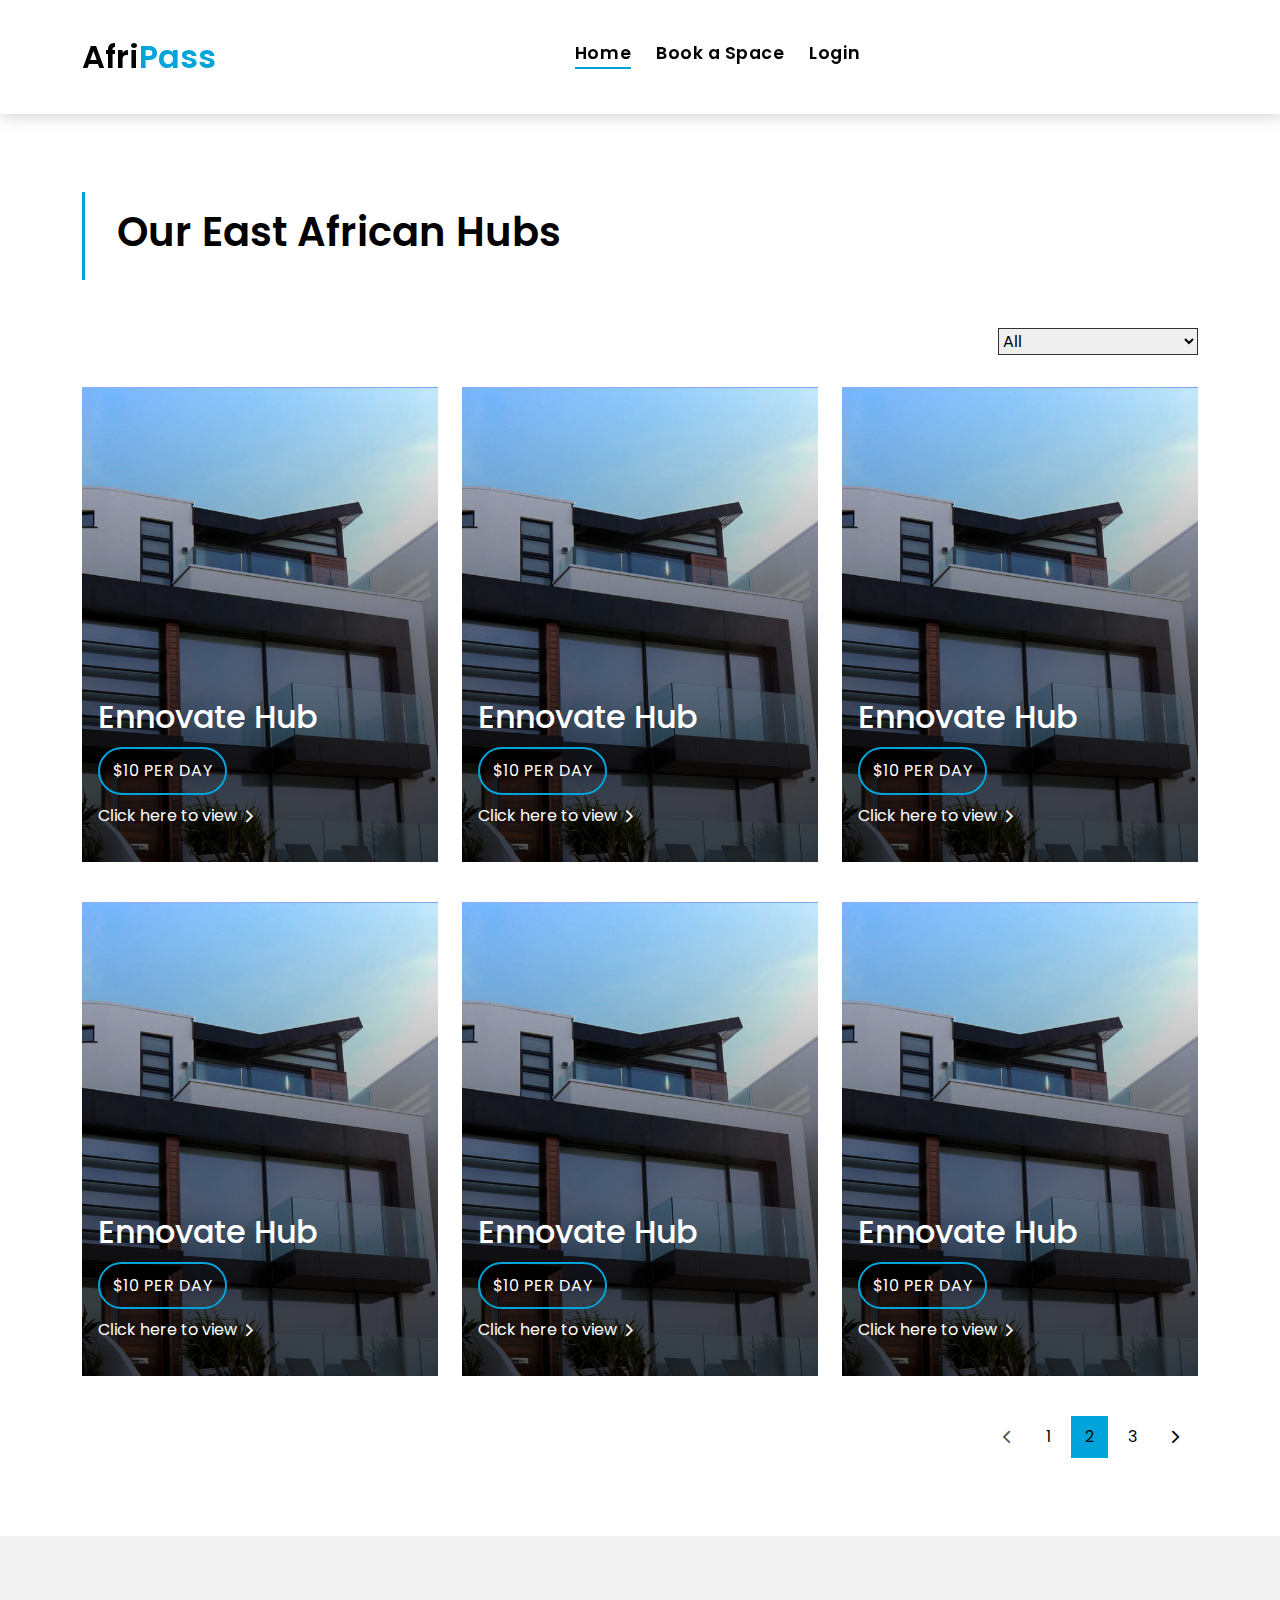
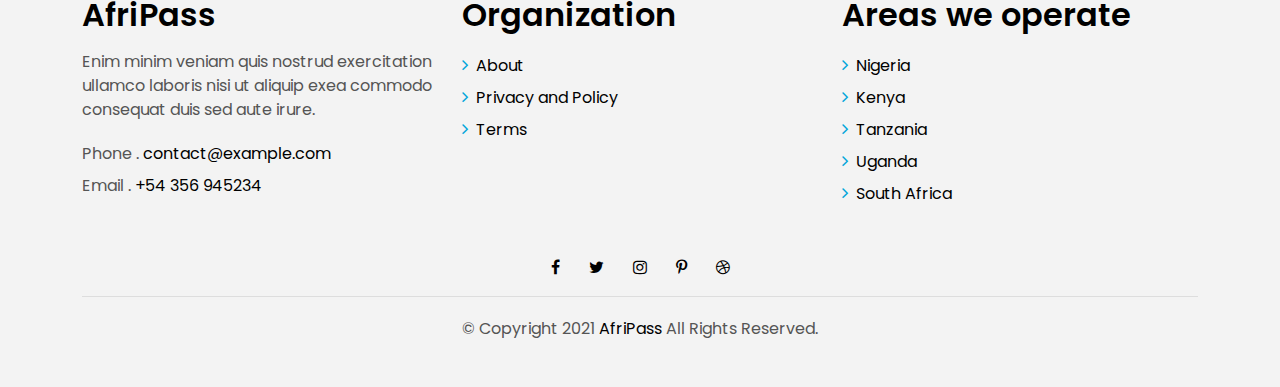
<file: property-grid.html>
<!DOCTYPE html>
<html lang="en">

<head>
  <meta charset="utf-8">
  <meta content="width=device-width, initial-scale=1.0" name="viewport">

  <title>EstateAgency Bootstrap Template - Index</title>
  <meta content="" name="description">
  <meta content="" name="keywords">

  <!-- Favicons -->
  <link href="assets/img/favicon.png" rel="icon">
  <link href="assets/img/apple-touch-icon.png" rel="apple-touch-icon">

  <!-- Google Fonts -->
  <link href="https://fonts.googleapis.com/css?family=Poppins:300,400,500,600,700" rel="stylesheet">

  <!-- Vendor CSS Files -->
  <link href="assets/vendor/bootstrap/css/bootstrap.min.css" rel="stylesheet">
  <link href="assets/vendor/ionicons/css/ionicons.min.css" rel="stylesheet">
  <link href="assets/vendor/animate.css/animate.min.css" rel="stylesheet">
  <link href="assets/vendor/font-awesome/css/font-awesome.min.css" rel="stylesheet">
  <link href="assets/vendor/owl.carousel/assets/owl.carousel.min.css" rel="stylesheet">

  <!-- Template Main CSS File -->
  <link href="assets/css/style.css?v.1" rel="stylesheet">
</head>

<body>

   <!-- ======= Header/Navbar ======= -->
   <nav class="navbar navbar-default navbar-trans navbar-expand-lg fixed-top">
    <div class="container">
      <button class="navbar-toggler collapsed" type="button" data-bs-toggle="collapse" data-bs-target="#navbarDefault" aria-controls="navbarDefault" aria-expanded="false" aria-label="Toggle navigation">
        <span></span>
        <span></span>
        <span></span>
      </button>
      <a class="navbar-brand text-brand" href="index.html">Afri<span class="color-b">Pass</span></a>
      <button type="button" class="btn btn-link nav-search navbar-toggle-box-collapse d-md-none" data-bs-toggle="collapse" data-bs-target="#navbarTogglerDemo01" aria-expanded="false">
        <span class="fa fa-search" aria-hidden="true"></span>
      </button>
      <div class="navbar-collapse collapse justify-content-center" id="navbarDefault">
        <ul class="navbar-nav">
          <li class="nav-item">
            <a class="nav-link active" href="index.html">Home</a>
          </li>
          <li class="nav-item">
            <a class="nav-link" href="#">Book a Space</a>
          </li> 
          <li class="nav-item">
            <a class="nav-link" href="#">Login</a>
          </li> 
        </ul>
      </div>
    </div>
  </nav>
  <main id="main">

    <!-- ======= Intro Single ======= -->
    <section class="intro-single">
      <div class="container">
        <div class="row">
          <div class="col-md-12 col-lg-8">
            <div class="title-single-box">
              <h1 class="title-single">Our East African Hubs</h1>
              <!-- <span class="color-text-a">Grid Properties</span> -->
            </div>
          </div>
          <div class="col-md-12 col-lg-4">
            <!-- <nav aria-label="breadcrumb" class="breadcrumb-box d-flex justify-content-lg-end">
              <ol class="breadcrumb">
                <li class="breadcrumb-item">
                  <a href="#">Home</a>
                </li>
                <li class="breadcrumb-item active" aria-current="page">
                  Properties Grid
                </li>
              </ol>
            </nav> -->
          </div>
        </div>
      </div>
    </section><!-- End Intro Single-->

    <!-- ======= Property Grid ======= -->
    <section class="property-grid grid">
      <div class="container">
        <div class="row">
          <div class="col-sm-12">
            <div class="grid-option">
              <form>
                <select class="custom-select">
                  <option selected>All</option>
                  <option value="1">East Africa</option>
                  <option value="2">West Africa</option>
                  <option value="3">South Africa</option>
                </select>
              </form>
            </div>
          </div>
          <div class="col-md-4">
            <div class="card-box-a card-shadow">
              <div class="img-box-a">
                <img src="assets/img/property-6.jpg" alt="" class="img-a img-fluid">
              </div>
              <div class="card-overlay">
                <div class="card-overlay-a-content">
                  <div class="card-header-a">
                    <h2 class="card-title-a">
                      <a href="property-single.html">Ennovate Hub</a>
                    </h2>
                  </div>
                  <div class="card-body-a">
                    <div class="price-box d-flex">
                      <span class="price-a">$10 per day</span>
                    </div>
                    <a href="#" class="link-a">Click here to view
                      <span class="ion-ios-arrow-forward"></span>
                    </a>
                  </div>
                  <div class="card-footer-a">
                    <ul class="card-info d-flex justify-content-around">
                      <li>
                        <h4 class="card-info-title">Rooms</h4>
                        <span>10</span>
                      </li>
                      <li>
                        <h4 class="card-info-title">Offices</h4>
                        <span>2</span>
                      </li>
                      <li>
                        <h4 class="card-info-title">Desks</h4>
                        <span>4</span>
                      </li>
                      <li>
                        <h4 class="card-info-title">Chairs</h4>
                        <span>1</span>
                      </li>
                    </ul>
                  </div>
                </div>
              </div>
            </div>
          </div>
          <div class="col-md-4">
            <div class="card-box-a card-shadow">
              <div class="img-box-a">
                <img src="assets/img/property-6.jpg" alt="" class="img-a img-fluid">
              </div>
              <div class="card-overlay">
                <div class="card-overlay-a-content">
                  <div class="card-header-a">
                    <h2 class="card-title-a">
                      <a href="property-single.html">Ennovate Hub</a>
                    </h2>
                  </div>
                  <div class="card-body-a">
                    <div class="price-box d-flex">
                      <span class="price-a">$10 per day</span>
                    </div>
                    <a href="#" class="link-a">Click here to view
                      <span class="ion-ios-arrow-forward"></span>
                    </a>
                  </div>
                  <div class="card-footer-a">
                    <ul class="card-info d-flex justify-content-around">
                      <li>
                        <h4 class="card-info-title">Rooms</h4>
                        <span>10</span>
                      </li>
                      <li>
                        <h4 class="card-info-title">Offices</h4>
                        <span>2</span>
                      </li>
                      <li>
                        <h4 class="card-info-title">Desks</h4>
                        <span>4</span>
                      </li>
                      <li>
                        <h4 class="card-info-title">Chairs</h4>
                        <span>1</span>
                      </li>
                    </ul>
                  </div>
                </div>
              </div>
            </div>
          </div>
          <div class="col-md-4">
            <div class="card-box-a card-shadow">
              <div class="img-box-a">
                <img src="assets/img/property-6.jpg" alt="" class="img-a img-fluid">
              </div>
              <div class="card-overlay">
                <div class="card-overlay-a-content">
                  <div class="card-header-a">
                    <h2 class="card-title-a">
                      <a href="property-single.html">Ennovate Hub</a>
                    </h2>
                  </div>
                  <div class="card-body-a">
                    <div class="price-box d-flex">
                      <span class="price-a">$10 per day</span>
                    </div>
                    <a href="#" class="link-a">Click here to view
                      <span class="ion-ios-arrow-forward"></span>
                    </a>
                  </div>
                  <div class="card-footer-a">
                    <ul class="card-info d-flex justify-content-around">
                      <li>
                        <h4 class="card-info-title">Rooms</h4>
                        <span>10</span>
                      </li>
                      <li>
                        <h4 class="card-info-title">Offices</h4>
                        <span>2</span>
                      </li>
                      <li>
                        <h4 class="card-info-title">Desks</h4>
                        <span>4</span>
                      </li>
                      <li>
                        <h4 class="card-info-title">Chairs</h4>
                        <span>1</span>
                      </li>
                    </ul>
                  </div>
                </div>
              </div>
            </div>
          </div>
          <div class="col-md-4">
            <div class="card-box-a card-shadow">
              <div class="img-box-a">
                <img src="assets/img/property-6.jpg" alt="" class="img-a img-fluid">
              </div>
              <div class="card-overlay">
                <div class="card-overlay-a-content">
                  <div class="card-header-a">
                    <h2 class="card-title-a">
                      <a href="property-single.html">Ennovate Hub</a>
                    </h2>
                  </div>
                  <div class="card-body-a">
                    <div class="price-box d-flex">
                      <span class="price-a">$10 per day</span>
                    </div>
                    <a href="#" class="link-a">Click here to view
                      <span class="ion-ios-arrow-forward"></span>
                    </a>
                  </div>
                  <div class="card-footer-a">
                    <ul class="card-info d-flex justify-content-around">
                      <li>
                        <h4 class="card-info-title">Rooms</h4>
                        <span>10</span>
                      </li>
                      <li>
                        <h4 class="card-info-title">Offices</h4>
                        <span>2</span>
                      </li>
                      <li>
                        <h4 class="card-info-title">Desks</h4>
                        <span>4</span>
                      </li>
                      <li>
                        <h4 class="card-info-title">Chairs</h4>
                        <span>1</span>
                      </li>
                    </ul>
                  </div>
                </div>
              </div>
            </div>
          </div>
          <div class="col-md-4">
            <div class="card-box-a card-shadow">
              <div class="img-box-a">
                <img src="assets/img/property-6.jpg" alt="" class="img-a img-fluid">
              </div>
              <div class="card-overlay">
                <div class="card-overlay-a-content">
                  <div class="card-header-a">
                    <h2 class="card-title-a">
                      <a href="property-single.html">Ennovate Hub</a>
                    </h2>
                  </div>
                  <div class="card-body-a">
                    <div class="price-box d-flex">
                      <span class="price-a">$10 per day</span>
                    </div>
                    <a href="#" class="link-a">Click here to view
                      <span class="ion-ios-arrow-forward"></span>
                    </a>
                  </div>
                  <div class="card-footer-a">
                    <ul class="card-info d-flex justify-content-around">
                      <li>
                        <h4 class="card-info-title">Rooms</h4>
                        <span>10</span>
                      </li>
                      <li>
                        <h4 class="card-info-title">Offices</h4>
                        <span>2</span>
                      </li>
                      <li>
                        <h4 class="card-info-title">Desks</h4>
                        <span>4</span>
                      </li>
                      <li>
                        <h4 class="card-info-title">Chairs</h4>
                        <span>1</span>
                      </li>
                    </ul>
                  </div>
                </div>
              </div>
            </div>
          </div>
          <div class="col-md-4">
            <div class="card-box-a card-shadow">
              <div class="img-box-a">
                <img src="assets/img/property-6.jpg" alt="" class="img-a img-fluid">
              </div>
              <div class="card-overlay">
                <div class="card-overlay-a-content">
                  <div class="card-header-a">
                    <h2 class="card-title-a">
                      <a href="property-single.html">Ennovate Hub</a>
                    </h2>
                  </div>
                  <div class="card-body-a">
                    <div class="price-box d-flex">
                      <span class="price-a">$10 per day</span>
                    </div>
                    <a href="#" class="link-a">Click here to view
                      <span class="ion-ios-arrow-forward"></span>
                    </a>
                  </div>
                  <div class="card-footer-a">
                    <ul class="card-info d-flex justify-content-around">
                      <li>
                        <h4 class="card-info-title">Rooms</h4>
                        <span>10</span>
                      </li>
                      <li>
                        <h4 class="card-info-title">Offices</h4>
                        <span>2</span>
                      </li>
                      <li>
                        <h4 class="card-info-title">Desks</h4>
                        <span>4</span>
                      </li>
                      <li>
                        <h4 class="card-info-title">Chairs</h4>
                        <span>1</span>
                      </li>
                    </ul>
                  </div>
                </div>
              </div>
            </div>
          </div>
        </div>
        <div class="row">
          <div class="col-sm-12">
            <nav class="pagination-a">
              <ul class="pagination justify-content-end">
                <li class="page-item disabled">
                  <a class="page-link" href="#" tabindex="-1">
                    <span class="ion-ios-arrow-back"></span>
                  </a>
                </li>
                <li class="page-item">
                  <a class="page-link" href="#">1</a>
                </li>
                <li class="page-item active">
                  <a class="page-link" href="#">2</a>
                </li>
                <li class="page-item">
                  <a class="page-link" href="#">3</a>
                </li>
                <li class="page-item next">
                  <a class="page-link" href="#">
                    <span class="ion-ios-arrow-forward"></span>
                  </a>
                </li>
              </ul>
            </nav>
          </div>
        </div>
      </div>
    </section><!-- End Property Grid Single-->

  </main><!-- End #main -->


  <!-- ======= Footer ======= -->
  <section class="section-footer">
    <div class="container">
      <div class="row">
        <div class="col-sm-12 col-md-4">
          <div class="widget-a">
            <div class="w-header-a">
              <h3 class="w-title-a text-brand">AfriPass</h3>
            </div>
            <div class="w-body-a">
              <p class="w-text-a color-text-a">
                Enim minim veniam quis nostrud exercitation ullamco laboris nisi ut aliquip exea commodo consequat duis
                sed aute irure.
              </p>
            </div>
            <div class="w-footer-a">
              <ul class="list-unstyled">
                <li class="color-a">
                  <span class="color-text-a">Phone .</span> contact@example.com
                </li>
                <li class="color-a">
                  <span class="color-text-a">Email .</span> +54 356 945234
                </li>
              </ul>
            </div>
          </div>
        </div>
        <div class="col-sm-12 col-md-4 section-md-t3">
          <div class="widget-a">
            <div class="w-header-a">
              <h3 class="w-title-a text-brand">Organization</h3>
            </div>
            <div class="w-body-a">
              <div class="w-body-a">
                <ul class="list-unstyled">
                  <li class="item-list-a">
                    <i class="fa fa-angle-right"></i> <a href="#">About</a>
                  </li>
                  <li class="item-list-a">
                    <i class="fa fa-angle-right"></i> <a href="#">Privacy and Policy</a>
                  </li>
                  <li class="item-list-a">
                    <i class="fa fa-angle-right"></i> <a href="#">Terms</a>
                  </li>
                  
                </ul>
              </div>
            </div>
          </div>
        </div>
        <div class="col-sm-12 col-md-4 section-md-t3">
          <div class="widget-a">
            <div class="w-header-a">
              <h3 class="w-title-a text-brand">Areas we operate</h3>
            </div>
            <div class="w-body-a">
              <ul class="list-unstyled">
                <li class="item-list-a">
                  <i class="fa fa-angle-right"></i> <a href="#">Nigeria</a>
                </li>
                <li class="item-list-a">
                  <i class="fa fa-angle-right"></i> <a href="#">Kenya</a>
                </li>
                <li class="item-list-a">
                  <i class="fa fa-angle-right"></i> <a href="#">Tanzania</a>
                </li>
                <li class="item-list-a">
                  <i class="fa fa-angle-right"></i> <a href="#">Uganda</a>
                </li>
                <li class="item-list-a">
                  <i class="fa fa-angle-right"></i> <a href="#">South Africa</a>
                </li>
              </ul>
            </div>
          </div>
        </div>
      </div>
    </div>
  </section>
  <footer>
    <div class="container">
      <div class="row">
        <div class="col-md-12">
          <div class="socials-a">
            <ul class="list-inline">
              <li class="list-inline-item">
                <a href="#">
                  <i class="fa fa-facebook" aria-hidden="true"></i>
                </a>
              </li>
              <li class="list-inline-item">
                <a href="#">
                  <i class="fa fa-twitter" aria-hidden="true"></i>
                </a>
              </li>
              <li class="list-inline-item">
                <a href="#">
                  <i class="fa fa-instagram" aria-hidden="true"></i>
                </a>
              </li>
              <li class="list-inline-item">
                <a href="#">
                  <i class="fa fa-pinterest-p" aria-hidden="true"></i>
                </a>
              </li>
              <li class="list-inline-item">
                <a href="#">
                  <i class="fa fa-dribbble" aria-hidden="true"></i>
                </a>
              </li>
            </ul>
          </div>
          <div class="copyright-footer">
            <p class="copyright color-text-a">
              &copy; Copyright 2021
              <span class="color-a">AfriPass</span> All Rights Reserved.
            </p>
          </div>
          <div class="credits">
            <!--
            All the links in the footer should remain intact.
            You can delete the links only if you purchased the pro version.
            Licensing information: https://bootstrapmade.com/license/
            Purchase the pro version with working PHP/AJAX contact form: https://bootstrapmade.com/buy/?theme=EstateAgency
          -->
            <!-- Designed by <a href="https://bootstrapmade.com/">BootstrapMade</a> -->
          </div>
        </div>
      </div>
    </div>
  </footer><!-- End  Footer -->

  <a href="#" class="back-to-top"><i class="fa fa-chevron-up"></i></a>
  <div id="preloader"></div>

  <!-- Vendor JS Files -->
  <script src="assets/vendor/jquery/jquery.min.js"></script>
  <script src="assets/vendor/bootstrap/js/bootstrap.bundle.min.js"></script>
  <script src="assets/vendor/jquery.easing/jquery.easing.min.js"></script>
  <script src="assets/vendor/php-email-form/validate.js"></script>
  <script src="assets/vendor/owl.carousel/owl.carousel.min.js"></script>
  <script src="assets/vendor/scrollreveal/scrollreveal.min.js"></script>

  <!-- Template Main JS File -->
  <script src="assets/js/main.js"></script>

</body>

</html>
</file>
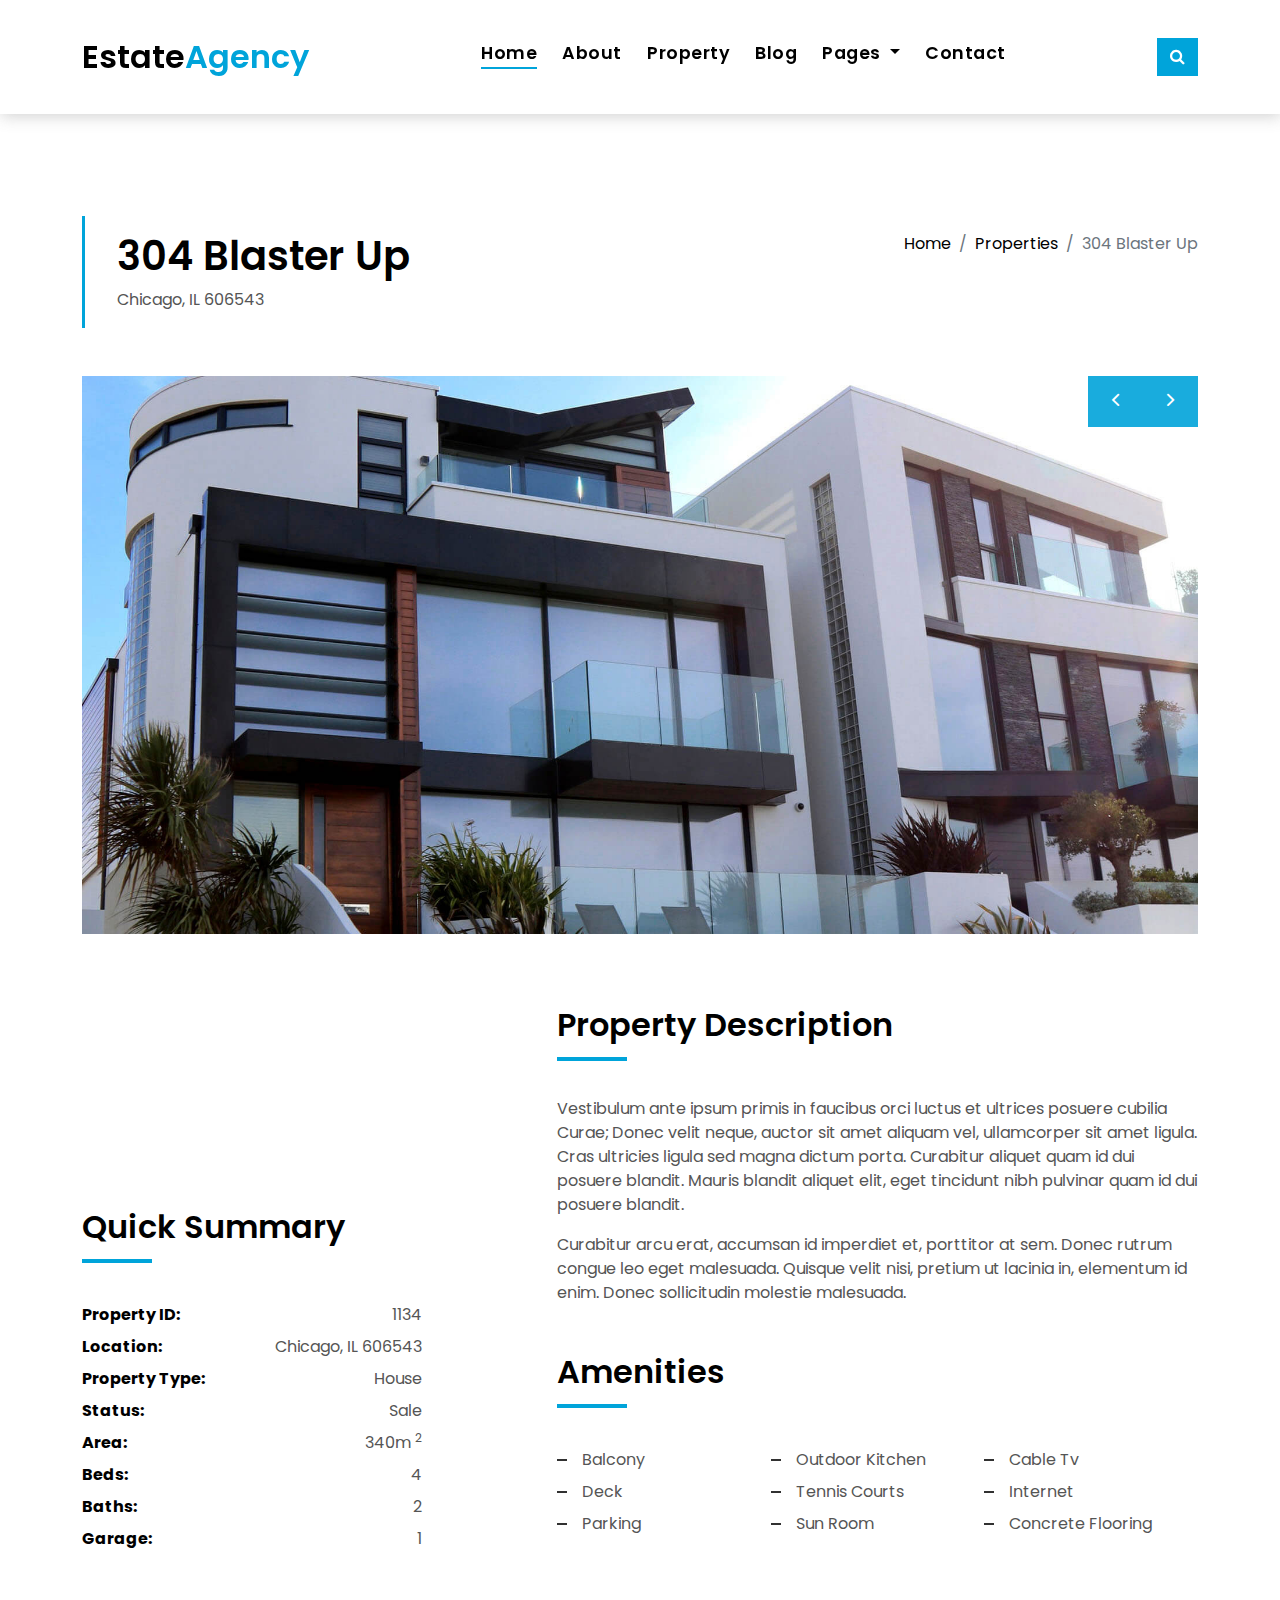
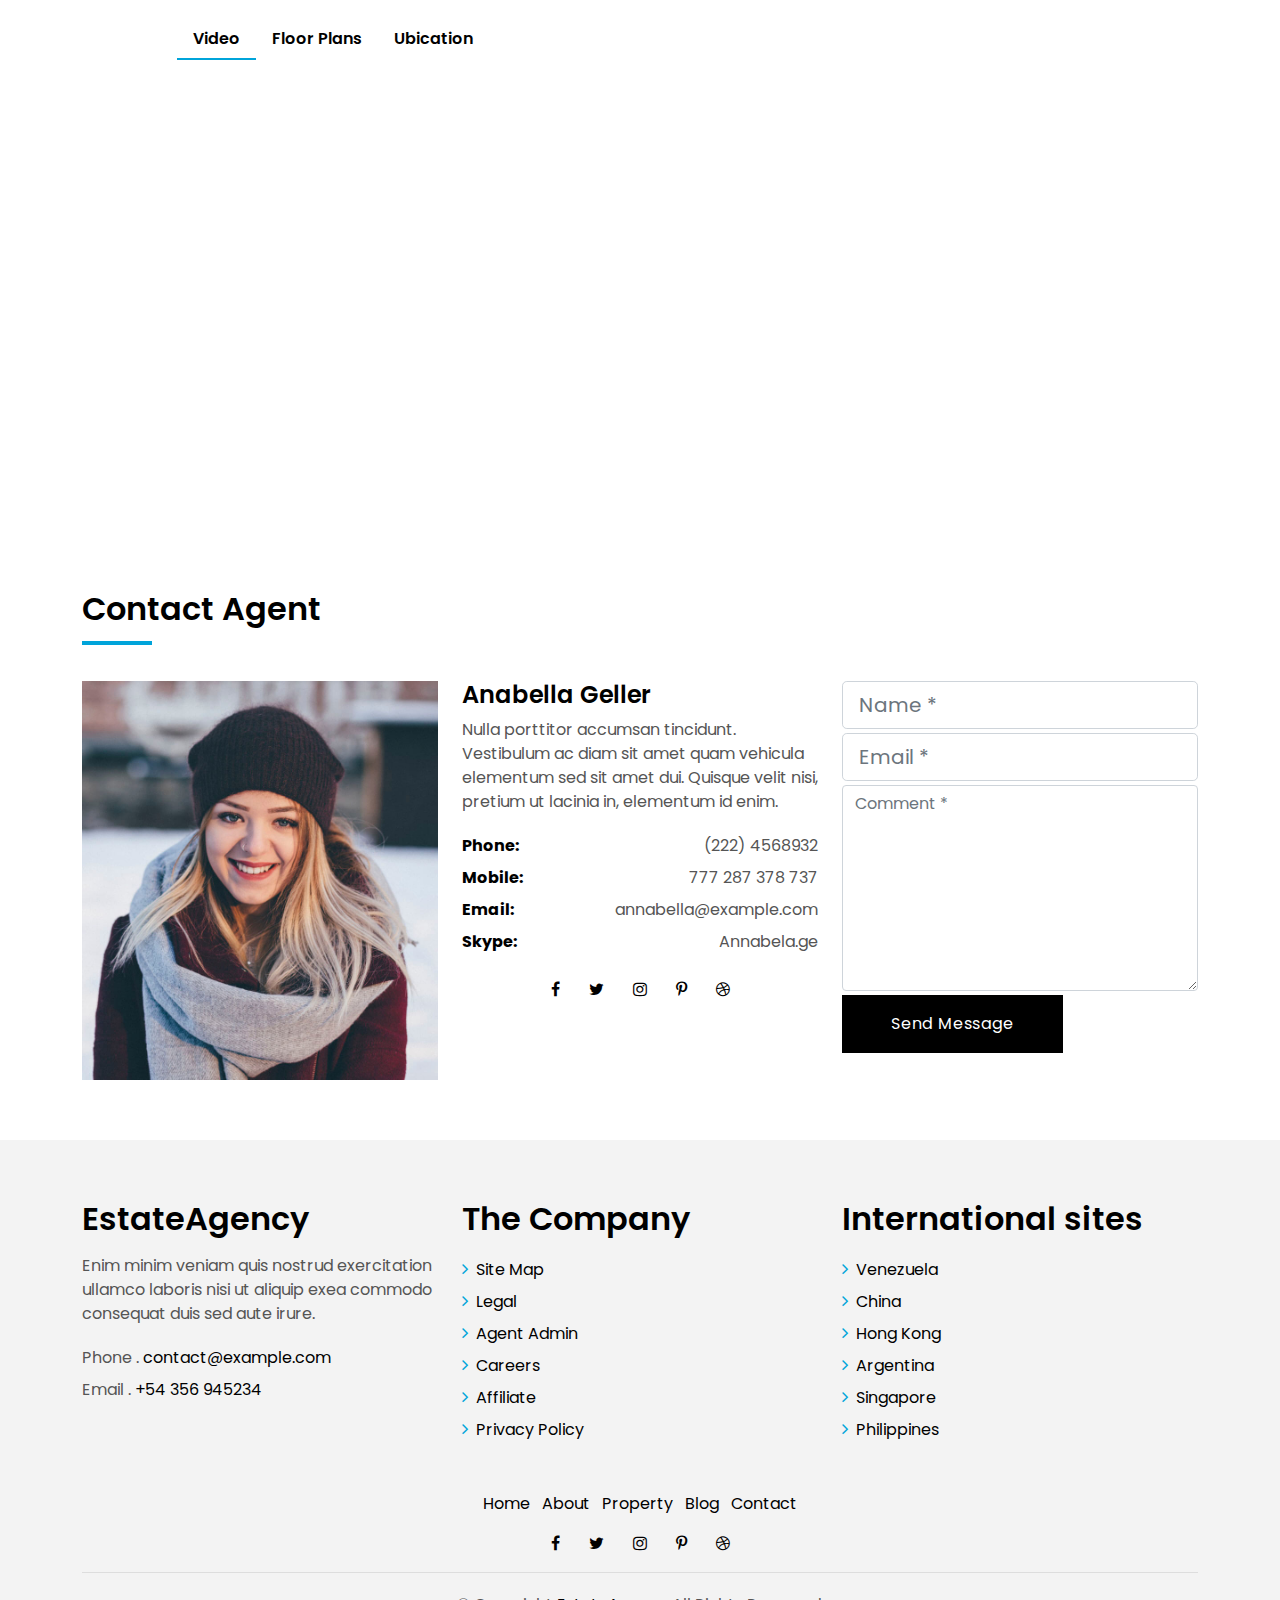
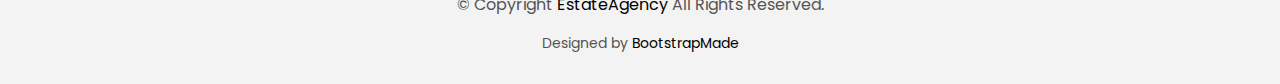
<file: property-single.html>
<!DOCTYPE html>
<html lang="en">

<head>
  <meta charset="utf-8">
  <meta content="width=device-width, initial-scale=1.0" name="viewport">

  <title>EstateAgency Bootstrap Template - Index</title>
  <meta content="" name="description">
  <meta content="" name="keywords">

  <!-- Favicons -->
  <link href="assets/img/favicon.png" rel="icon">
  <link href="assets/img/apple-touch-icon.png" rel="apple-touch-icon">

  <!-- Google Fonts -->
  <link href="https://fonts.googleapis.com/css?family=Poppins:300,400,500,600,700" rel="stylesheet">

  <!-- Vendor CSS Files -->
  <link href="assets/vendor/bootstrap/css/bootstrap.min.css" rel="stylesheet">
  <link href="assets/vendor/ionicons/css/ionicons.min.css" rel="stylesheet">
  <link href="assets/vendor/animate.css/animate.min.css" rel="stylesheet">
  <link href="assets/vendor/font-awesome/css/font-awesome.min.css" rel="stylesheet">
  <link href="assets/vendor/owl.carousel/assets/owl.carousel.min.css" rel="stylesheet">

  <!-- Template Main CSS File -->
  <link href="assets/css/style.css" rel="stylesheet">

  <!-- =======================================================
  * Template Name: EstateAgency - v3.0.1
  * Template URL: https://bootstrapmade.com/real-estate-agency-bootstrap-template/
  * Author: BootstrapMade.com
  * License: https://bootstrapmade.com/license/
  ======================================================== -->
</head>

<body>

  <!-- ======= Property Search Section ======= -->
  <div class="click-closed"></div>
  <!--/ Form Search Star /-->
  <div class="box-collapse">
    <div class="title-box-d">
      <h3 class="title-d">Search Property</h3>
    </div>
    <span class="close-box-collapse right-boxed ion-ios-close"></span>
    <div class="box-collapse-wrap form">
      <form class="form-a">
        <div class="row">
          <div class="col-md-12 mb-2">
            <div class="form-group">
              <label class="pb-2" for="Type">Keyword</label>
              <input type="text" class="form-control form-control-lg form-control-a" placeholder="Keyword">
            </div>
          </div>
          <div class="col-md-6 mb-2">
            <div class="form-group mt-3">
              <label class="pb-2" for="Type">Type</label>
              <select class="form-control form-select form-control-a" id="Type">
                <option>All Type</option>
                <option>For Rent</option>
                <option>For Sale</option>
                <option>Open House</option>
              </select>
            </div>
          </div>
          <div class="col-md-6 mb-2">
            <div class="form-group mt-3">
              <label class="pb-2" for="city">City</label>
              <select class="form-control form-select form-control-a" id="city">
                <option>All City</option>
                <option>Alabama</option>
                <option>Arizona</option>
                <option>California</option>
                <option>Colorado</option>
              </select>
            </div>
          </div>
          <div class="col-md-6 mb-2">
            <div class="form-group mt-3">
              <label class="pb-2" for="bedrooms">Bedrooms</label>
              <select class="form-control form-select form-control-a" id="bedrooms">
                <option>Any</option>
                <option>01</option>
                <option>02</option>
                <option>03</option>
              </select>
            </div>
          </div>
          <div class="col-md-6 mb-2">
            <div class="form-group mt-3">
              <label class="pb-2" for="garages">Garages</label>
              <select class="form-control form-select form-control-a" id="garages">
                <option>Any</option>
                <option>01</option>
                <option>02</option>
                <option>03</option>
                <option>04</option>
              </select>
            </div>
          </div>
          <div class="col-md-6 mb-2">
            <div class="form-group mt-3">
              <label class="pb-2" for="bathrooms">Bathrooms</label>
              <select class="form-control form-select form-control-a" id="bathrooms">
                <option>Any</option>
                <option>01</option>
                <option>02</option>
                <option>03</option>
              </select>
            </div>
          </div>
          <div class="col-md-6 mb-2">
            <div class="form-group mt-3">
              <label class="pb-2" for="price">Min Price</label>
              <select class="form-control form-select form-control-a" id="price">
                <option>Unlimite</option>
                <option>$50,000</option>
                <option>$100,000</option>
                <option>$150,000</option>
                <option>$200,000</option>
              </select>
            </div>
          </div>
          <div class="col-md-12">
            <button type="submit" class="btn btn-b">Search Property</button>
          </div>
        </div>
      </form>
    </div>
  </div><!-- End Property Search Section -->>

  <!-- ======= Header/Navbar ======= -->
  <nav class="navbar navbar-default navbar-trans navbar-expand-lg fixed-top">
    <div class="container">
      <button class="navbar-toggler collapsed" type="button" data-bs-toggle="collapse" data-bs-target="#navbarDefault" aria-controls="navbarDefault" aria-expanded="false" aria-label="Toggle navigation">
        <span></span>
        <span></span>
        <span></span>
      </button>
      <a class="navbar-brand text-brand" href="index.html">Estate<span class="color-b">Agency</span></a>
      <button type="button" class="btn btn-link nav-search navbar-toggle-box-collapse d-md-none" data-bs-toggle="collapse" data-bs-target="#navbarTogglerDemo01" aria-expanded="false">
        <span class="fa fa-search" aria-hidden="true"></span>
      </button>
      <div class="navbar-collapse collapse justify-content-center" id="navbarDefault">
        <ul class="navbar-nav">
          <li class="nav-item">
            <a class="nav-link active" href="index.html">Home</a>
          </li>
          <li class="nav-item">
            <a class="nav-link" href="about.html">About</a>
          </li>
          <li class="nav-item">
            <a class="nav-link" href="property-grid.html">Property</a>
          </li>
          <li class="nav-item">
            <a class="nav-link" href="blog-grid.html">Blog</a>
          </li>
          <li class="nav-item dropdown">
            <a class="nav-link dropdown-toggle" href="#" id="navbarDropdown" role="button" data-bs-toggle="dropdown" aria-haspopup="true" aria-expanded="false">
              Pages
            </a>
            <div class="dropdown-menu" aria-labelledby="navbarDropdown">
              <a class="dropdown-item" href="property-single.html">Property Single</a>
              <a class="dropdown-item" href="blog-single.html">Blog Single</a>
              <a class="dropdown-item" href="agents-grid.html">Agents Grid</a>
              <a class="dropdown-item" href="agent-single.html">Agent Single</a>
            </div>
          </li>
          <li class="nav-item">
            <a class="nav-link" href="contact.html">Contact</a>
          </li>
        </ul>
      </div>
      <button type="button" class="btn btn-b-n navbar-toggle-box-collapse d-none d-md-block" data-bs-toggle="collapse" data-bs-target="#navbarTogglerDemo01" aria-expanded="false">
        <span class="fa fa-search" aria-hidden="true"></span>
      </button>
    </div>
  </nav><!-- End Header/Navbar -->

  <main id="main">

    <!-- ======= Intro Single ======= -->
    <section class="intro-single">
      <div class="container">
        <div class="row">
          <div class="col-md-12 col-lg-8">
            <div class="title-single-box">
              <h1 class="title-single">304 Blaster Up</h1>
              <span class="color-text-a">Chicago, IL 606543</span>
            </div>
          </div>
          <div class="col-md-12 col-lg-4">
            <nav aria-label="breadcrumb" class="breadcrumb-box d-flex justify-content-lg-end">
              <ol class="breadcrumb">
                <li class="breadcrumb-item">
                  <a href="index.html">Home</a>
                </li>
                <li class="breadcrumb-item">
                  <a href="property-grid.html">Properties</a>
                </li>
                <li class="breadcrumb-item active" aria-current="page">
                  304 Blaster Up
                </li>
              </ol>
            </nav>
          </div>
        </div>
      </div>
    </section><!-- End Intro Single-->

    <!-- ======= Property Single ======= -->
    <section class="property-single nav-arrow-b">
      <div class="container">
        <div class="row">
          <div class="col-sm-12">
            <div id="property-single-carousel" class="owl-carousel owl-arrow gallery-property">
              <div class="carousel-item-b">
                <img src="assets/img/slide-2.jpg" alt="">
              </div>
              <div class="carousel-item-b">
                <img src="assets/img/slide-3.jpg" alt="">
              </div>
              <div class="carousel-item-b">
                <img src="assets/img/slide-1.jpg" alt="">
              </div>
            </div>
            <div class="row justify-content-between">
              <div class="col-md-5 col-lg-4">
                <div class="property-price d-flex justify-content-center foo">
                  <div class="card-header-c d-flex">
                    <div class="card-box-ico">
                      <span class="ion-money">$</span>
                    </div>
                    <div class="card-title-c align-self-center">
                      <h5 class="title-c">15000</h5>
                    </div>
                  </div>
                </div>
                <div class="property-summary">
                  <div class="row">
                    <div class="col-sm-12">
                      <div class="title-box-d section-t4">
                        <h3 class="title-d">Quick Summary</h3>
                      </div>
                    </div>
                  </div>
                  <div class="summary-list">
                    <ul class="list">
                      <li class="d-flex justify-content-between">
                        <strong>Property ID:</strong>
                        <span>1134</span>
                      </li>
                      <li class="d-flex justify-content-between">
                        <strong>Location:</strong>
                        <span>Chicago, IL 606543</span>
                      </li>
                      <li class="d-flex justify-content-between">
                        <strong>Property Type:</strong>
                        <span>House</span>
                      </li>
                      <li class="d-flex justify-content-between">
                        <strong>Status:</strong>
                        <span>Sale</span>
                      </li>
                      <li class="d-flex justify-content-between">
                        <strong>Area:</strong>
                        <span>340m
                          <sup>2</sup>
                        </span>
                      </li>
                      <li class="d-flex justify-content-between">
                        <strong>Beds:</strong>
                        <span>4</span>
                      </li>
                      <li class="d-flex justify-content-between">
                        <strong>Baths:</strong>
                        <span>2</span>
                      </li>
                      <li class="d-flex justify-content-between">
                        <strong>Garage:</strong>
                        <span>1</span>
                      </li>
                    </ul>
                  </div>
                </div>
              </div>
              <div class="col-md-7 col-lg-7 section-md-t3">
                <div class="row">
                  <div class="col-sm-12">
                    <div class="title-box-d">
                      <h3 class="title-d">Property Description</h3>
                    </div>
                  </div>
                </div>
                <div class="property-description">
                  <p class="description color-text-a">
                    Vestibulum ante ipsum primis in faucibus orci luctus et ultrices posuere cubilia Curae; Donec velit
                    neque, auctor sit amet
                    aliquam vel, ullamcorper sit amet ligula. Cras ultricies ligula sed magna dictum porta.
                    Curabitur aliquet quam id dui posuere blandit. Mauris blandit aliquet elit, eget tincidunt
                    nibh pulvinar quam id dui posuere blandit.
                  </p>
                  <p class="description color-text-a no-margin">
                    Curabitur arcu erat, accumsan id imperdiet et, porttitor at sem. Donec rutrum congue leo eget
                    malesuada. Quisque velit nisi,
                    pretium ut lacinia in, elementum id enim. Donec sollicitudin molestie malesuada.
                  </p>
                </div>
                <div class="row section-t3">
                  <div class="col-sm-12">
                    <div class="title-box-d">
                      <h3 class="title-d">Amenities</h3>
                    </div>
                  </div>
                </div>
                <div class="amenities-list color-text-a">
                  <ul class="list-a no-margin">
                    <li>Balcony</li>
                    <li>Outdoor Kitchen</li>
                    <li>Cable Tv</li>
                    <li>Deck</li>
                    <li>Tennis Courts</li>
                    <li>Internet</li>
                    <li>Parking</li>
                    <li>Sun Room</li>
                    <li>Concrete Flooring</li>
                  </ul>
                </div>
              </div>
            </div>
          </div>
          <div class="col-md-10 offset-md-1">
            <ul class="nav nav-pills-a nav-pills mb-3 section-t3" id="pills-tab" role="tablist">
              <li class="nav-item">
                <a class="nav-link active" id="pills-video-tab" data-toggle="pill" href="#pills-video" role="tab" aria-controls="pills-video" aria-selected="true">Video</a>
              </li>
              <li class="nav-item">
                <a class="nav-link" id="pills-plans-tab" data-toggle="pill" href="#pills-plans" role="tab" aria-controls="pills-plans" aria-selected="false">Floor Plans</a>
              </li>
              <li class="nav-item">
                <a class="nav-link" id="pills-map-tab" data-toggle="pill" href="#pills-map" role="tab" aria-controls="pills-map" aria-selected="false">Ubication</a>
              </li>
            </ul>
            <div class="tab-content" id="pills-tabContent">
              <div class="tab-pane fade show active" id="pills-video" role="tabpanel" aria-labelledby="pills-video-tab">
                <iframe src="https://player.vimeo.com/video/73221098" width="100%" height="460" frameborder="0" webkitallowfullscreen mozallowfullscreen allowfullscreen></iframe>
              </div>
              <div class="tab-pane fade" id="pills-plans" role="tabpanel" aria-labelledby="pills-plans-tab">
                <img src="assets/img/plan2.jpg" alt="" class="img-fluid">
              </div>
              <div class="tab-pane fade" id="pills-map" role="tabpanel" aria-labelledby="pills-map-tab">
                <iframe src="https://www.google.com/maps/embed?pb=!1m18!1m12!1m3!1d3022.1422937950147!2d-73.98731968482413!3d40.75889497932681!2m3!1f0!2f0!3f0!3m2!1i1024!2i768!4f13.1!3m3!1m2!1s0x89c25855c6480299%3A0x55194ec5a1ae072e!2sTimes+Square!5e0!3m2!1ses-419!2sve!4v1510329142834" width="100%" height="460" frameborder="0" style="border:0" allowfullscreen></iframe>
              </div>
            </div>
          </div>
          <div class="col-md-12">
            <div class="row section-t3">
              <div class="col-sm-12">
                <div class="title-box-d">
                  <h3 class="title-d">Contact Agent</h3>
                </div>
              </div>
            </div>
            <div class="row">
              <div class="col-md-6 col-lg-4">
                <img src="assets/img/agent-4.jpg" alt="" class="img-fluid">
              </div>
              <div class="col-md-6 col-lg-4">
                <div class="property-agent">
                  <h4 class="title-agent">Anabella Geller</h4>
                  <p class="color-text-a">
                    Nulla porttitor accumsan tincidunt. Vestibulum ac diam sit amet quam vehicula elementum sed sit amet
                    dui. Quisque velit nisi,
                    pretium ut lacinia in, elementum id enim.
                  </p>
                  <ul class="list-unstyled">
                    <li class="d-flex justify-content-between">
                      <strong>Phone:</strong>
                      <span class="color-text-a">(222) 4568932</span>
                    </li>
                    <li class="d-flex justify-content-between">
                      <strong>Mobile:</strong>
                      <span class="color-text-a">777 287 378 737</span>
                    </li>
                    <li class="d-flex justify-content-between">
                      <strong>Email:</strong>
                      <span class="color-text-a">annabella@example.com</span>
                    </li>
                    <li class="d-flex justify-content-between">
                      <strong>Skype:</strong>
                      <span class="color-text-a">Annabela.ge</span>
                    </li>
                  </ul>
                  <div class="socials-a">
                    <ul class="list-inline">
                      <li class="list-inline-item">
                        <a href="#">
                          <i class="fa fa-facebook" aria-hidden="true"></i>
                        </a>
                      </li>
                      <li class="list-inline-item">
                        <a href="#">
                          <i class="fa fa-twitter" aria-hidden="true"></i>
                        </a>
                      </li>
                      <li class="list-inline-item">
                        <a href="#">
                          <i class="fa fa-instagram" aria-hidden="true"></i>
                        </a>
                      </li>
                      <li class="list-inline-item">
                        <a href="#">
                          <i class="fa fa-pinterest-p" aria-hidden="true"></i>
                        </a>
                      </li>
                      <li class="list-inline-item">
                        <a href="#">
                          <i class="fa fa-dribbble" aria-hidden="true"></i>
                        </a>
                      </li>
                    </ul>
                  </div>
                </div>
              </div>
              <div class="col-md-12 col-lg-4">
                <div class="property-contact">
                  <form class="form-a">
                    <div class="row">
                      <div class="col-md-12 mb-1">
                        <div class="form-group">
                          <input type="text" class="form-control form-control-lg form-control-a" id="inputName" placeholder="Name *" required>
                        </div>
                      </div>
                      <div class="col-md-12 mb-1">
                        <div class="form-group">
                          <input type="email" class="form-control form-control-lg form-control-a" id="inputEmail1" placeholder="Email *" required>
                        </div>
                      </div>
                      <div class="col-md-12 mb-1">
                        <div class="form-group">
                          <textarea id="textMessage" class="form-control" placeholder="Comment *" name="message" cols="45" rows="8" required></textarea>
                        </div>
                      </div>
                      <div class="col-md-12">
                        <button type="submit" class="btn btn-a">Send Message</button>
                      </div>
                    </div>
                  </form>
                </div>
              </div>
            </div>
          </div>
        </div>
      </div>
    </section><!-- End Property Single-->

  </main><!-- End #main -->

  <!-- ======= Footer ======= -->
  <section class="section-footer">
    <div class="container">
      <div class="row">
        <div class="col-sm-12 col-md-4">
          <div class="widget-a">
            <div class="w-header-a">
              <h3 class="w-title-a text-brand">EstateAgency</h3>
            </div>
            <div class="w-body-a">
              <p class="w-text-a color-text-a">
                Enim minim veniam quis nostrud exercitation ullamco laboris nisi ut aliquip exea commodo consequat duis
                sed aute irure.
              </p>
            </div>
            <div class="w-footer-a">
              <ul class="list-unstyled">
                <li class="color-a">
                  <span class="color-text-a">Phone .</span> contact@example.com
                </li>
                <li class="color-a">
                  <span class="color-text-a">Email .</span> +54 356 945234
                </li>
              </ul>
            </div>
          </div>
        </div>
        <div class="col-sm-12 col-md-4 section-md-t3">
          <div class="widget-a">
            <div class="w-header-a">
              <h3 class="w-title-a text-brand">The Company</h3>
            </div>
            <div class="w-body-a">
              <div class="w-body-a">
                <ul class="list-unstyled">
                  <li class="item-list-a">
                    <i class="fa fa-angle-right"></i> <a href="#">Site Map</a>
                  </li>
                  <li class="item-list-a">
                    <i class="fa fa-angle-right"></i> <a href="#">Legal</a>
                  </li>
                  <li class="item-list-a">
                    <i class="fa fa-angle-right"></i> <a href="#">Agent Admin</a>
                  </li>
                  <li class="item-list-a">
                    <i class="fa fa-angle-right"></i> <a href="#">Careers</a>
                  </li>
                  <li class="item-list-a">
                    <i class="fa fa-angle-right"></i> <a href="#">Affiliate</a>
                  </li>
                  <li class="item-list-a">
                    <i class="fa fa-angle-right"></i> <a href="#">Privacy Policy</a>
                  </li>
                </ul>
              </div>
            </div>
          </div>
        </div>
        <div class="col-sm-12 col-md-4 section-md-t3">
          <div class="widget-a">
            <div class="w-header-a">
              <h3 class="w-title-a text-brand">International sites</h3>
            </div>
            <div class="w-body-a">
              <ul class="list-unstyled">
                <li class="item-list-a">
                  <i class="fa fa-angle-right"></i> <a href="#">Venezuela</a>
                </li>
                <li class="item-list-a">
                  <i class="fa fa-angle-right"></i> <a href="#">China</a>
                </li>
                <li class="item-list-a">
                  <i class="fa fa-angle-right"></i> <a href="#">Hong Kong</a>
                </li>
                <li class="item-list-a">
                  <i class="fa fa-angle-right"></i> <a href="#">Argentina</a>
                </li>
                <li class="item-list-a">
                  <i class="fa fa-angle-right"></i> <a href="#">Singapore</a>
                </li>
                <li class="item-list-a">
                  <i class="fa fa-angle-right"></i> <a href="#">Philippines</a>
                </li>
              </ul>
            </div>
          </div>
        </div>
      </div>
    </div>
  </section>
  <footer>
    <div class="container">
      <div class="row">
        <div class="col-md-12">
          <nav class="nav-footer">
            <ul class="list-inline">
              <li class="list-inline-item">
                <a href="#">Home</a>
              </li>
              <li class="list-inline-item">
                <a href="#">About</a>
              </li>
              <li class="list-inline-item">
                <a href="#">Property</a>
              </li>
              <li class="list-inline-item">
                <a href="#">Blog</a>
              </li>
              <li class="list-inline-item">
                <a href="#">Contact</a>
              </li>
            </ul>
          </nav>
          <div class="socials-a">
            <ul class="list-inline">
              <li class="list-inline-item">
                <a href="#">
                  <i class="fa fa-facebook" aria-hidden="true"></i>
                </a>
              </li>
              <li class="list-inline-item">
                <a href="#">
                  <i class="fa fa-twitter" aria-hidden="true"></i>
                </a>
              </li>
              <li class="list-inline-item">
                <a href="#">
                  <i class="fa fa-instagram" aria-hidden="true"></i>
                </a>
              </li>
              <li class="list-inline-item">
                <a href="#">
                  <i class="fa fa-pinterest-p" aria-hidden="true"></i>
                </a>
              </li>
              <li class="list-inline-item">
                <a href="#">
                  <i class="fa fa-dribbble" aria-hidden="true"></i>
                </a>
              </li>
            </ul>
          </div>
          <div class="copyright-footer">
            <p class="copyright color-text-a">
              &copy; Copyright
              <span class="color-a">EstateAgency</span> All Rights Reserved.
            </p>
          </div>
          <div class="credits">
            <!--
            All the links in the footer should remain intact.
            You can delete the links only if you purchased the pro version.
            Licensing information: https://bootstrapmade.com/license/
            Purchase the pro version with working PHP/AJAX contact form: https://bootstrapmade.com/buy/?theme=EstateAgency
          -->
            Designed by <a href="https://bootstrapmade.com/">BootstrapMade</a>
          </div>
        </div>
      </div>
    </div>
  </footer><!-- End  Footer -->

  <a href="#" class="back-to-top"><i class="fa fa-chevron-up"></i></a>
  <div id="preloader"></div>

  <!-- Vendor JS Files -->
  <script src="assets/vendor/jquery/jquery.min.js"></script>
  <script src="assets/vendor/bootstrap/js/bootstrap.bundle.min.js"></script>
  <script src="assets/vendor/jquery.easing/jquery.easing.min.js"></script>
  <script src="assets/vendor/php-email-form/validate.js"></script>
  <script src="assets/vendor/owl.carousel/owl.carousel.min.js"></script>
  <script src="assets/vendor/scrollreveal/scrollreveal.min.js"></script>

  <!-- Template Main JS File -->
  <script src="assets/js/main.js"></script>

</body>

</html>
</file>
<file: assets/css/style.css>
/**
* Template Name: EstateAgency - v3.0.1
* Template URL: https://bootstrapmade.com/real-estate-agency-bootstrap-template/
* Author: BootstrapMade.com
* License: https://bootstrapmade.com/license/
*/

/*--------------------------------------------------------------
# General
--------------------------------------------------------------*/
body {
  font-family: 'Poppins', sans-serif;
  color: #555555;
}

h1,
h2,
h3,
h4,
h5,
h6 {
  color: #000000;
}

a {
  color: #000000;
  text-decoration: none;
  transition: all .5s ease;
}

a:hover {
  color: #00a4da;
  text-decoration: none;
}

.link-two {
  color: #000000;
  transition: all .5s ease;
}

.link-two:hover {
  text-decoration: underline;
  color: #000000;
}

.link-one {
  color: #000000;
  transition: all .5s ease;
}

.link-one:hover {
  color: #000000;
  text-decoration: none;
}

.link-icon {
  color: #000000;
  font-weight: 500;
}

.link-icon span {
  font-size: 14px;
  padding-left: 4px;
  vertical-align: middle;
}

.link-a {
  text-decoration: none;
  color: #ffffff;
  text-decoration: none;
}

@media (min-width: 768px) {
  .link-a {
    font-size: .9rem;
  }
}

@media (min-width: 992px) {
  .link-a {
    font-size: 1rem;
  }
}

.link-a:hover {
  color: #ffffff;
  text-decoration: none;
}

.link-a span {
  font-size: 18px;
  vertical-align: middle;
  margin-left: 5px;
}

@media (min-width: 768px) {
  .link-a span {
    font-size: 1.5rem;
  }
}

@media (min-width: 992px) {
  .link-a span {
    font-size: 18px;
  }
}

.text-brand {
  color: #000000;
  font-size: 2rem;
  font-weight: 600;
}

@media (max-width: 767px) {
  .text-brand {
    font-size: 1.8rem;
  }
}

.color-a {
  text-decoration: none;
  color: #000000;
}

.color-b {
  color: #00a4da;
}

.color-d {
  color: #adadad;
}

.color-text-a {
  text-decoration: none;
  color: #555555;
}

.no-margin {
  margin: 0;
}

@media (prefers-reduced-motion: no-preference) {
  :root {
    scroll-behavior: auto;
  }
}

/*------/ Nav Pills  /------*/
.nav-pills-a {
  text-decoration: none;
}

.nav-pills-a.nav-pills .nav-link {
  color: #000000;
  position: relative;
  font-weight: 600;
}

.nav-pills-a.nav-pills .nav-link.active {
  background-color: transparent;
}

.nav-pills-a.nav-pills .nav-link.active:after {
  content: '';
  position: absolute;
  left: 0;
  bottom: -1px;
  width: 100%;
  height: 2px;
  background-color: #00a4da;
  z-index: 2;
}

/*------/ Bg Image /------*/
.bg-image {
  background-repeat: no-repeat;
  background-attachment: fixed;
  background-size: cover;
  background-position: center center;
}

/*------/ List a /------*/
.list-a {
  text-decoration: none;
  display: inline-block;
  line-height: 2;
  padding: 0;
  list-style: none;
}

.list-a li {
  position: relative;
  width: 50%;
  float: left;
  padding-left: 25px;
  padding-right: 5px;
}

@media (min-width: 992px) {
  .list-a li {
    width: 33.333%;
  }
}

.list-a li:before {
  content: '';
  width: 10px;
  height: 2px;
  position: absolute;
  background-color: #313131;
  top: 15px;
  left: 0;
}

/*------/ Pagination-a /------*/
.pagination-a {
  text-decoration: none;
}

.pagination-a .pagination .page-link {
  margin: 0 .2rem;
  border-color: transparent;
  padding: .5rem .8rem;
  color: #000000;
}

.pagination-a .pagination .page-link:hover, .pagination-a .pagination .page-link:active, .pagination-a .pagination .page-link:focus {
  background-color: #00a4da;
}

.pagination-a .pagination .page-link span {
  font-size: 1.2rem;
}

.pagination-a .pagination .next .page-link {
  padding: .4rem .9rem;
}

.pagination-a .pagination .page-item:last-child .page-link {
  border-top-right-radius: 0;
  border-bottom-right-radius: 0;
}

.pagination-a .pagination .page-item:first-child .page-link {
  border-top-left-radius: 0;
  border-bottom-left-radius: 0;
}

.pagination-a .pagination .page-item.disabled .page-link {
  padding: .4rem .9rem;
  color: #555555;
}

.pagination-a .pagination .page-item.active .page-link {
  background-color: #00a4da;
}

.a {
  text-decoration: none;
  color: #00a4da;
  font-size: 1.3rem;
}

/*------/ Icon Box /------*/
.icon-box .icon-box-icon {
  display: table-cell;
  vertical-align: top;
  font-size: 36px;
  color: #000000;
  width: 50px;
  padding-top: 8px;
}

.icon-box .icon-box-content {
  padding-top: 18px;
}

/*------/ Space Padding /------*/
.section-t8 {
  padding-top: 8rem;
}

@media (max-width: 767px) {
  .section-t8 {
    padding-top: 4rem;
  }
}

.section-t4 {
  padding-top: 4rem;
}

@media (max-width: 767px) {
  .section-t4 {
    padding-top: 2rem;
  }
}

.section-t3 {
  padding-top: 3rem;
}

@media (max-width: 767px) {
  .section-md-t3 {
    padding-top: 3rem;
  }
}

.section-b2 {
  padding-bottom: 2rem;
}

.section-tb85 {
  padding: 8rem 0 5rem 0;
}

@media (max-width: 767px) {
  .section-tb85 {
    padding: 4rem 0 2.5rem 0;
  }
}

/*------/ Title /------*/
.title-wrap {
  padding-bottom: 4rem;
}

.title-a {
  text-decoration: none;
  font-size: 2.6rem;
  font-weight: 600;
}

.title-link {
  font-size: 1.2rem;
  font-weight: 300;
  padding-top: 1.2rem;
}

.title-link a {
  text-decoration: none;
  color: #313131;
}

.title-link span {
  font-size: 20px;
  padding-left: 4px;
  vertical-align: middle;
}

.title-box-d {
  padding-bottom: 1.8rem;
  margin-bottom: 1rem;
  position: relative;
}

.title-box-d .title-d {
  font-weight: 600;
  font-size: 2rem;
}

.title-box-d .title-d:after {
  content: '';
  position: absolute;
  width: 70px;
  height: 4px;
  background-color: #00a4da;
  bottom: 20px;
  left: 0;
}

/*------/ Display Table & Table Cell /------*/
.display-table {
  width: 100%;
  height: 100%;
  display: table;
}

.table-cell {
  display: table-cell;
  vertical-align: middle;
}

/*------/ Ul Resect /------*/
.ul-resect ul, .list-a ul, .box-comments ul {
  list-style: none;
  padding-left: 0;
  margin-bottom: 0;
}

/*------/ Overlay /------*/
.overlay-a {
  text-decoration: none;
  background: linear-gradient(to bottom, rgba(0, 0, 0, 0) 0%, rgba(0, 0, 0, 0.2) 27%, rgba(0, 0, 0, 0.65) 90%);
}

.overlay {
  position: absolute;
  top: 0;
  left: 0px;
  padding: 0;
  height: 100%;
  width: 100%;
}

/*------/ Owl carousel /------*/
.owl-theme .owl-dots {
  text-align: center;
  margin-top: 18px;
}

.owl-theme .owl-dots .owl-dot {
  display: inline-block;
}

.owl-theme .owl-dots .owl-dot span {
  width: 16px;
  height: 9px;
  margin: 5px 5px;
  background: #000000;
  border: 0px solid #000000;
  display: block;
  transition: all 0.6s ease-in-out;
  cursor: pointer;
  border-radius: 0px;
}

.owl-theme .owl-dots .owl-dot:hover span {
  background-color: #00a4da;
}

.owl-theme .owl-dots .owl-dot.active span {
  background-color: #00a4da;
  width: 35px;
}

.owl-arrow .owl-nav {
  position: absolute;
  top: 0;
  right: 0;
  font-size: 1.8rem;
}

.owl-arrow .owl-nav .owl-prev,
.owl-arrow .owl-nav .owl-next {
  display: inline-block;
  transition: all 0.6s ease-in-out;
  color: #000000;
}

.owl-arrow .owl-nav .owl-prev.disabled,
.owl-arrow .owl-nav .owl-next.disabled {
  transition: all 0.6s ease-in-out;
  color: #adadad;
}

.owl-arrow .owl-nav .owl-next {
  margin-left: 15px;
}

.nav-arrow-a {
  text-decoration: none;
}

.nav-arrow-a .owl-arrow .owl-nav {
  font-size: 1.8rem;
  margin-top: -110px;
}

.nav-arrow-a .owl-arrow .owl-nav .owl-next {
  margin-left: 15px;
}

.nav-arrow-b .owl-arrow .owl-nav {
  position: absolute;
  top: 0;
  right: 0;
  font-size: 1.2rem;
}

.nav-arrow-b .owl-arrow .owl-nav .owl-prev,
.nav-arrow-b .owl-arrow .owl-nav .owl-next {
  padding: .7rem 1.5rem !important;
  display: inline-block;
  transition: all 0.6s ease-in-out;
  color: #ffffff;
  background-color: #00a4da;
  opacity: .9;
}

.nav-arrow-b .owl-arrow .owl-nav .owl-prev.disabled,
.nav-arrow-b .owl-arrow .owl-nav .owl-next.disabled {
  transition: all 0.6s ease-in-out;
  color: #ffffff;
}

.nav-arrow-b .owl-arrow .owl-nav .owl-prev:hover,
.nav-arrow-b .owl-arrow .owl-nav .owl-next:hover {
  background-color: #26a356;
}

.nav-arrow-b .owl-arrow .owl-nav .owl-next {
  margin-left: 0px;
}

/*------/ Socials /------*/
.socials-a {
  text-decoration: none;
}

.socials-a .list-inline-item:not(:last-child) {
  margin-right: 25px;
}

/* Back to top button */
.back-to-top {
  position: fixed;
  display: none;
  background: #00a4da;
  color: #fff;
  width: 44px;
  height: 44px;
  text-align: center;
  line-height: 1;
  font-size: 16px;
  border-radius: 50%;
  right: 15px;
  bottom: 15px;
  transition: background 0.5s;
  z-index: 11;
}

.back-to-top i {
  padding-top: 12px;
  color: #fff;
}

@media (max-width: 768px) {
  .back-to-top {
    bottom: 15px;
  }
}

/* Prelaoder */
#preloader {
  position: fixed;
  top: 0;
  left: 0;
  right: 0;
  bottom: 0;
  z-index: 9999;
  overflow: hidden;
  background: #fff;
}

#preloader:before {
  content: "";
  position: fixed;
  top: calc(50% - 30px);
  left: calc(50% - 30px);
  border: 6px solid #f2f2f2;
  border-top: 6px solid #00a4da;
  border-radius: 50%;
  width: 60px;
  height: 60px;
  -webkit-animation: animate-preloader 1s linear infinite;
  animation: animate-preloader 1s linear infinite;
}

@-webkit-keyframes animate-preloader {
  0% {
    transform: rotate(0deg);
  }
  100% {
    transform: rotate(360deg);
  }
}

@keyframes animate-preloader {
  0% {
    transform: rotate(0deg);
  }
  100% {
    transform: rotate(360deg);
  }
}

/*======================================
//--//-->   BUTTON
======================================*/
.btn {
  transition: .5s ease;
}

.btn.btn-a, .btn.btn-b {
  border-radius: 0;
  padding: 1rem 3rem;
  letter-spacing: .05rem;
}

.btn.btn-a {
  text-decoration: none;
  background-color: #000000;
  color: #ffffff;
}

.btn.btn-a:hover {
  background-color: #00a4da;
  color: #000000;
}

.btn.btn-b {
  background-color: #00a4da;
  color: #000000;
}

.btn.btn-b:hover {
  background-color: #000000;
  color: #ffffff;
}

.btn.btn-b-n {
  background-color: #00a4da;
  color: #ffffff;
  border-radius: 0;
}

.btn.btn-b-n:hover {
  background-color: #26a356;
  color: #ffffff;
}

/*--------------------------------------------------------------
# Navbar
--------------------------------------------------------------*/
.navbar-default {
  transition: all .5s ease-in-out;
  background-color: #ffffff;
  padding-top: 28px;
  padding-bottom: 28px;
  -webkit-backface-visibility: hidden;
  backface-visibility: hidden;
  box-shadow: 1px 2px 15px rgba(100, 100, 100, 0.3);
}

.navbar-default .nav-search {
  color: #000000;
  font-size: 1.5rem;
}

.navbar-default.navbar-reduce {
  box-shadow: 1px 2px 15px rgba(100, 100, 100, 0.3);
}

.navbar-default.navbar-trans, .navbar-default.navbar-reduce {
  -webkit-backface-visibility: hidden;
  backface-visibility: hidden;
}

.navbar-default.navbar-trans .nav-item, .navbar-default.navbar-reduce .nav-item {
  position: relative;
  padding-right: 10px;
  padding-bottom: 8px;
  margin-left: 0;
}

@media (min-width: 768px) {
  .navbar-default.navbar-trans .nav-item, .navbar-default.navbar-reduce .nav-item {
    margin-left: 15px;
  }
}

.navbar-default.navbar-trans .nav-link, .navbar-default.navbar-reduce .nav-link {
  font-size: 1.1rem;
  color: #000000;
  font-weight: 600;
  letter-spacing: 0.030em;
  transition: all 0.1s ease-in-out;
  position: relative;
  padding-left: 0;
  padding-right: 0;
}

.navbar-default.navbar-trans .nav-link:before, .navbar-default.navbar-reduce .nav-link:before {
  content: '';
  position: absolute;
  bottom: 5px;
  left: 0;
  width: 100%;
  height: 2px;
  z-index: 0;
  background-color: #00a4da;
  transform: scaleX(0);
  transform-origin: right;
  transition: transform .2s ease-out, opacity .2s ease-out 0.3s;
}

.navbar-default.navbar-trans .nav-link:hover, .navbar-default.navbar-reduce .nav-link:hover {
  color: #000000;
}

.navbar-default.navbar-trans .nav-link:hover:before, .navbar-default.navbar-reduce .nav-link:hover:before {
  transform: scaleX(1);
  transform-origin: left;
}

.navbar-default.navbar-trans .show > .nav-link:before,
.navbar-default.navbar-trans .active > .nav-link:before,
.navbar-default.navbar-trans .nav-link.show:before,
.navbar-default.navbar-trans .nav-link.active:before, .navbar-default.navbar-reduce .show > .nav-link:before,
.navbar-default.navbar-reduce .active > .nav-link:before,
.navbar-default.navbar-reduce .nav-link.show:before,
.navbar-default.navbar-reduce .nav-link.active:before {
  transform: scaleX(1);
}

.navbar-default.navbar-trans .nav-link:before {
  background-color: #00a4da;
}

.navbar-default.navbar-trans .nav-link:hover {
  color: #000000;
}

.navbar-default.navbar-trans .show > .nav-link,
.navbar-default.navbar-trans .active > .nav-link,
.navbar-default.navbar-trans .nav-link.show,
.navbar-default.navbar-trans .nav-link.active {
  color: #000000;
}

.navbar-default.navbar-reduce {
  transition: all .5s ease-in-out;
  padding-top: 19px;
  padding-bottom: 19px;
}

.navbar-default.navbar-reduce .nav-link {
  color: #000000;
}

.navbar-default.navbar-reduce .nav-link:before {
  background-color: #00a4da;
}

.navbar-default.navbar-reduce .nav-link:hover {
  color: #000000;
}

.navbar-default.navbar-reduce .show > .nav-link,
.navbar-default.navbar-reduce .active > .nav-link,
.navbar-default.navbar-reduce .nav-link.show,
.navbar-default.navbar-reduce .nav-link.active {
  color: #000000;
}

.navbar-default.navbar-reduce .navbar-brand {
  color: #000000;
}

.navbar-default .dropdown .dropdown-menu {
  border-top: 0;
  border-left: 4px solid #00a4da;
  border-right: 0;
  border-bottom: 0;
  transform: translate3d(0px, 40px, 0px);
  opacity: 0;
  filter: alpha(opacity=0);
  visibility: hidden;
  transition: all 0.5s cubic-bezier(0.3, 0.65, 0.355, 1) 0s, opacity 0.31s ease 0s, height 0s linear 0.36s;
  margin: 0;
  border-radius: 0;
  padding: 12px 0;
}

@media (min-width: 768px) {
  .navbar-default .dropdown .dropdown-menu {
    border-top: 4px solid #00a4da;
    border-left: 0;
    display: block;
    position: absolute;
    box-shadow: 0 2px rgba(17, 16, 15, 0.1), 0 2px 10px rgba(20, 19, 18, 0.1);
  }
}

.navbar-default .dropdown .dropdown-menu .dropdown-item {
  padding: 12px 18px;
  transition: all 500ms ease;
  font-weight: 600;
  min-width: 220px;
}

.navbar-default .dropdown .dropdown-menu .dropdown-item:hover {
  background-color: #ffffff;
  color: #00a4da;
  transition: all 500ms ease;
}

.navbar-default .dropdown .dropdown-menu .dropdown-item.active {
  background-color: #ffffff;
  color: #00a4da;
}

.navbar-default .dropdown:hover .dropdown-menu {
  transform: translate3d(0px, 0px, 0px);
  visibility: visible;
  opacity: 1;
  filter: alpha(opacity=1);
}

/*------/ Hamburger Navbar /------*/
.navbar-toggler {
  position: relative;
}

.navbar-toggler:focus,
.navbar-toggler:active {
  outline: 0;
}

.navbar-toggler span {
  display: block;
  background-color: #000000;
  height: 3px;
  width: 25px;
  margin-top: 4px;
  margin-bottom: 4px;
  transform: rotate(0deg);
  left: 0;
  opacity: 1;
}

.navbar-toggler span:nth-child(1),
.navbar-toggler span:nth-child(3) {
  transition: transform .35s ease-in-out;
}

.navbar-toggler:not(.collapsed) span:nth-child(1) {
  position: absolute;
  left: 12px;
  top: 10px;
  transform: rotate(135deg);
  opacity: 0.9;
}

.navbar-toggler:not(.collapsed) span:nth-child(2) {
  height: 12px;
  visibility: hidden;
  background-color: transparent;
}

.navbar-toggler:not(.collapsed) span:nth-child(3) {
  position: absolute;
  left: 12px;
  top: 10px;
  transform: rotate(-135deg);
  opacity: 0.9;
}

/*======================================
//--//-->   BOX COLAPSE
======================================*/
.box-collapse {
  position: fixed;
  top: 0;
  bottom: 0;
  right: 0;
  width: 100%;
  z-index: 1040;
  background-color: #ffffff;
  transform: translateX(100%);
  transition: all 0.6s ease;
}

@media (min-width: 768px) {
  .box-collapse {
    width: 50%;
  }
}

.box-collapse .title-box-d {
  top: 30px;
  left: 60px;
  opacity: 0;
  transition: all 1s ease;
  transition-delay: .3s;
}

@media (max-width: 575px) {
  .box-collapse .title-box-d {
    left: 35px;
  }
}

@media (max-width: 575px) {
  .box-collapse .title-box-d .title-d {
    font-size: 1.3rem;
  }
}

.box-collapse-wrap {
  opacity: 0;
  position: absolute;
  left: 0;
  top: 6.5rem;
  bottom: 5rem;
  padding-left: 10%;
  padding-right: 10%;
  overflow-x: hidden;
  overflow-y: auto;
  margin: 0;
  transform: translateY(3rem);
  transition: transform 0.5s 0.5s ease, opacity 0.5s 0.5s ease;
}

.box-collapse-open .click-closed {
  visibility: visible;
}

.box-collapse-open .box-collapse {
  transform: translateX(0);
  box-shadow: 0 0 65px rgba(0, 0, 0, 0.07);
  opacity: 1;
}

.box-collapse-open .box-collapse .title-box-d {
  transform: translate(0);
  opacity: 1;
}

.box-collapse-open .box-collapse-wrap {
  transform: translate(0);
  opacity: 1;
}

.box-collapse-closed .box-collapse {
  opacity: .7;
  transition-delay: 0s;
}

.box-collapse-closed .box-collapse .title-box-d {
  opacity: 0;
  transition-delay: 0s;
}

.box-collapse-closed .box-collapse .form-a {
  opacity: 0;
  transition-delay: 0s;
}

.click-closed {
  position: fixed;
  top: 0;
  left: 0;
  width: 100%;
  height: 100%;
  visibility: hidden;
  z-index: 1035;
  background-color: #000000;
  opacity: .4;
}

.close-box-collapse {
  position: absolute;
  z-index: 1050;
  top: 2rem;
  font-size: 3.5rem;
  line-height: 1;
  color: #000000;
  cursor: pointer;
  transition: all 0.3s ease;
}

.right-boxed {
  right: 4.2857rem;
}

/*--------------------------------------------------------------
# Hero Section
--------------------------------------------------------------*/
.intro {
  height: 100vh;
  position: relative;
  color: #ffffff;
}

.intro .owl-theme .owl-dots {
  position: absolute;
  bottom: 70px;
  right: 50px;
}

@media (min-width: 768px) {
  .intro .owl-theme .owl-dots {
    right: 200px;
  }
}

.intro .owl-theme .owl-dots .owl-dot span {
  background: #ffffff;
  border: 0px solid #ffffff;
}

.intro .owl-theme .owl-dots .owl-dot:hover span {
  background-color: #00a4da;
}

.intro .owl-theme .owl-dots .owl-dot.active span {
  background-color: #00a4da;
}

.intro .intro-item {
  padding-top: 2rem;
}

.intro .carousel-item-a {
  position: relative;
  height: 100vh;
}

.intro .carousel-item-a.bg-image {
  background-attachment: scroll;
}

.intro .intro-content {
  position: absolute;
}

.intro .intro-body {
  padding-left: 1rem;
}

@media (min-width: 768px) {
  .intro .intro-body {
    padding-left: 2rem;
  }
}

.intro .intro-body .price-a {
  color: #ffffff;
  padding: 1rem 1.5rem;
  border: 2px solid #00a4da;
  border-radius: 50px;
  text-transform: uppercase;
  letter-spacing: 0.030em;
}

.intro .spacial {
  -webkit-animation-delay: .2s;
  animation-delay: .2s;
  color: #ffffff;
}

.intro .intro-title-top {
  -webkit-animation-delay: .6s;
  animation-delay: .6s;
  margin-bottom: 1rem;
  font-size: .9rem;
  color: #ffffff;
  letter-spacing: .05em;
}

@media (min-width: 768px) {
  .intro .intro-title-top {
    font-size: 1rem;
    margin-bottom: 1rem;
  }
}

@media (min-width: 992px) {
  .intro .intro-title-top {
    font-size: 1rem;
    margin-bottom: 2rem;
  }
}

.intro .intro-title {
  transition-duration: 9s !important;
  color: #ffffff;
  font-weight: 700;
  font-size: 2.8rem;
  text-transform: uppercase;
}

@media (min-width: 576px) {
  .intro .intro-title {
    font-size: 3.5rem;
  }
}

@media (min-width: 768px) {
  .intro .intro-title {
    font-size: 4rem;
  }
}

@media (min-width: 992px) {
  .intro .intro-title {
    font-size: 4.5rem;
  }
}

.intro .intro-subtitle {
  font-size: 1.5rem;
  font-weight: 300;
}

@media (min-width: 768px) {
  .intro .intro-subtitle {
    font-size: 2.5rem;
  }
}

.intro .intro-subtitle.intro-price {
  padding-top: 1rem;
  font-size: 1.2rem;
}

@media (min-width: 576px) {
  .intro .intro-subtitle.intro-price {
    font-size: 1.3rem;
  }
}

@media (min-width: 768px) {
  .intro .intro-subtitle.intro-price {
    padding-top: 2rem;
    font-size: 1.5rem;
  }
}

@media (min-width: 992px) {
  .intro .intro-subtitle.intro-price {
    padding-top: 3rem;
  }
}

/*------/ Intro Single /------*/
.intro-single {
  padding: 12rem 0 3rem;
}

@media (max-width: 767px) {
  .intro-single {
    padding-top: 9rem;
  }
}

.intro-single .title-single-box {
  padding: 1rem 0 1rem 2rem;
}

.intro-single .title-single-box {
  border-left: 3px solid #00a4da;
}

.intro-single .title-single-box .title-single {
  font-weight: 600;
  font-size: 2.2rem;
}

@media (min-width: 768px) {
  .intro-single .title-single-box .title-single {
    font-size: 2.1rem;
  }
}

@media (min-width: 992px) {
  .intro-single .title-single-box .title-single {
    font-size: 2.5rem;
  }
}

.intro-single .breadcrumb-box {
  padding: 1rem 0 0 .5rem;
}

.intro-single .breadcrumb {
  background-color: transparent;
  padding-right: 0;
  padding-left: 0;
}

/*--------------------------------------------------------------
# Card General
--------------------------------------------------------------*/
@media (max-width: 767px) {
  .card-box-a,
  .card-box-b,
  .card-box-c,
  .card-box-d {
    margin-bottom: 2.5rem;
  }
}

@media (min-width: 768px) {
  .grid .card-box-a,
  .grid .card-box-b,
  .grid .card-box-c,
  .grid .card-box-d {
    margin-bottom: 2.5rem;
  }
}

.card-box-a,
.card-box-b,
.card-box-d {
  position: relative;
  overflow: hidden;
  -webkit-backface-visibility: hidden;
  backface-visibility: hidden;
}

.card-box-a .img-a,
.card-box-a .img-b,
.card-box-b .img-a,
.card-box-b .img-b {
  transition: .8s all ease-in-out;
}

@media (min-width: 768px) {
  .card-box-a:hover .img-a,
  .card-box-a:hover .img-b,
  .card-box-b:hover .img-a,
  .card-box-b:hover .img-b {
    transform: scale(1.2);
  }
}

@media (min-width: 768px) {
  .card-box-a .price-a,
  .card-box-b .price-a {
    font-size: .9rem;
  }
}

@media (min-width: 992px) {
  .card-box-a .price-a,
  .card-box-b .price-a {
    font-size: 1rem;
  }
}

.card-overlay {
  position: absolute;
  width: 100%;
  height: 100%;
  top: 0;
  left: 0;
}

.card-shadow {
  -webkit-backface-visibility: hidden;
  backface-visibility: hidden;
}

.card-shadow:before {
  content: ' ';
  position: absolute;
  top: 0;
  left: 0;
  width: 100%;
  height: 100%;
  z-index: 1;
  background: linear-gradient(to bottom, rgba(0, 0, 0, 0) 0%, rgba(0, 0, 0, 0.2) 27%, rgba(0, 0, 0, 0.65) 90%);
}

/*======================================
//--//-->   PROPERTY - CARD-A
======================================*/
@media (min-width: 768px) {
  .card-box-a:hover .card-overlay-a-content {
    bottom: 60px;
  }
}

@media (min-width: 768px) and (min-width: 768px) {
  .card-box-a:hover .card-overlay-a-content {
    bottom: 60px;
  }
}

@media (min-width: 768px) and (min-width: 992px) {
  .card-box-a:hover .card-overlay-a-content {
    bottom: 64px;
  }
}

@media (min-width: 768px) {
  .card-box-a:hover .card-body-a {
    padding-bottom: 1rem;
  }
}

@media (max-width: 767px) {
  .card-box-a .card-overlay-a-content {
    bottom: 65px;
  }
  .card-box-a .card-body-a {
    padding-bottom: 1rem;
  }
}

.card-overlay-a-content {
  transition: all .5s ease-in;
  position: absolute;
  width: 100%;
  bottom: 0px;
  z-index: 2;
}

@media (min-width: 768px) {
  .card-overlay-a-content {
    bottom: -20px;
  }
}

@media (min-width: 992px) {
  .card-overlay-a-content {
    bottom: 0px;
  }
}

.card-header-a {
  padding: 0 1rem;
}

.card-header-a .card-title-a {
  color: #ffffff;
  margin-bottom: 0;
  padding-bottom: .7rem;
}

@media (min-width: 768px) {
  .card-header-a .card-title-a {
    font-size: 1.3rem;
  }
}

@media (min-width: 992px) {
  .card-header-a .card-title-a {
    font-size: 2rem;
  }
}

.card-header-a .card-title-a a {
  color: #ffffff;
  text-decoration: none;
}

.card-body-a {
  z-index: 2;
  transition: all .5s ease-in;
  padding: 0rem 1rem 2rem 1rem;
}

.card-body-a .price-box {
  padding-bottom: .5rem;
}

.price-a {
  color: #ffffff;
  padding: .6rem .8rem;
  border: 2px solid #00a4da;
  border-radius: 50px;
  text-transform: uppercase;
  letter-spacing: 0.030em;
}

.card-footer-a {
  width: 100%;
  position: absolute;
  z-index: 2;
  background-color: #00a4da;
}

.card-info {
  list-style: none;
  margin-bottom: 0;
  padding: .5rem 0;
}

.card-info .card-info-title {
  font-size: 1rem;
  color: #313131;
}

@media (min-width: 768px) {
  .card-info .card-info-title {
    font-size: .9rem;
  }
}

@media (min-width: 992px) {
  .card-info .card-info-title {
    font-size: 1rem;
  }
}

.card-info li span {
  color: #ffffff;
  font-size: .9rem;
}

@media (min-width: 768px) {
  .card-info li span {
    font-size: .8rem;
  }
}

@media (min-width: 992px) {
  .card-info li span {
    font-size: 1rem;
  }
}

/*------/ Property Grid /-----*/
.property-grid .grid-option {
  text-align: right;
  margin-bottom: 2rem;
}

.property-grid .grid-option .custom-select {
  border-radius: 0;
  width: 200px;
  border-color: #313131;
}

.property-grid .grid-option .custom-select:hover, .property-grid .grid-option .custom-select:active, .property-grid .grid-option .custom-select:focus {
  border-color: #313131;
}

.property-grid .grid-option .custom-select option {
  border-color: #313131;
}

/*------/ Property Single /-----*/
.gallery-property {
  margin-bottom: 3rem;
}

.property-price {
  margin: 0 auto;
}

.property-price .card-header-c {
  padding: 0;
}

.summary-list {
  padding-right: 1rem;
  color: #000000;
}

.summary-list .list {
  padding: 0;
  line-height: 2;
}

.summary-list .list span {
  color: #555555;
}

@media (max-width: 767px) {
  .property-agent {
    margin-top: 2.5rem;
  }
}

.property-agent .title-agent {
  font-weight: 600;
}

.property-agent ul {
  line-height: 2;
  color: #000000;
}

.property-agent .socials-a {
  text-align: center;
}

@media (max-width: 991px) {
  .property-contact {
    margin-top: 2.5rem;
  }
}

/*======================================
//--//-->   NEWS - CARD-B
======================================*/
.card-header-b {
  padding: 1rem;
  color: #ffffff;
  position: absolute;
  bottom: 20px;
  z-index: 2;
}

@media (min-width: 768px) {
  .card-header-b {
    bottom: 0px;
  }
}

@media (min-width: 992px) {
  .card-header-b {
    bottom: 20px;
  }
}

.card-header-b .category-b {
  font-size: .9rem;
  background-color: #00a4da;
  padding: .3rem .7rem;
  color: #313131;
  letter-spacing: 0.030em;
  border-radius: 50px;
  text-decoration: none;
}

.card-header-b .title-2 {
  margin-bottom: 0;
  padding: .6rem 0;
  font-size: 1.5rem;
}

@media (min-width: 768px) {
  .card-header-b .title-2 {
    font-size: 1rem;
  }
}

@media (min-width: 992px) {
  .card-header-b .title-2 {
    font-size: 1.6rem;
  }
}

.card-header-b .title-2 a {
  color: #ffffff;
  text-decoration: none;
}

.card-header-b .date-b {
  color: #d8d8d8;
  font-size: 1rem;
}

@media (min-width: 768px) {
  .card-header-b .date-b {
    font-size: .9rem;
  }
}

@media (min-width: 992px) {
  .card-header-b .date-b {
    font-size: 1rem;
  }
}

/*------/ News Single /------*/
.post-information {
  padding: 3rem 0;
}

.post-content {
  font-size: 1.1rem;
  font-weight: 300;
  line-height: 1.6;
}

.post-content .post-intro {
  font-size: 1.7rem;
  font-weight: 300;
  margin-bottom: 4rem;
  line-height: 1.6;
  color: #000000;
  font-weight: 400;
}

.post-content p {
  margin-bottom: 1.7rem;
}

.post-content .blockquote {
  padding: 1rem 3rem 1.7rem 3rem;
  border-left: 3px solid #00a4da;
  color: #000000;
}

.post-content .blockquote footer {
  text-align: left;
  padding: 0;
}

.post-footer {
  padding: 3rem 0 4rem;
}

.post-share .socials {
  display: inline-block;
}

.post-share .socials li {
  margin-left: .6rem;
}

/*------/ Comments /------*/
.box-comments .list-comments li {
  padding-bottom: 3.5rem;
}

.box-comments .list-comments .comment-avatar {
  display: table-cell;
  vertical-align: top;
}

.box-comments .list-comments .comment-avatar img {
  width: 80px;
  height: 80px;
}

.box-comments .list-comments .comment-author {
  font-size: 1.3rem;
}

@media (min-width: 768px) {
  .box-comments .list-comments .comment-author {
    font-size: 1.5rem;
  }
}

.box-comments .list-comments .comment-details {
  display: table-cell;
  vertical-align: top;
  padding-left: 25px;
}

.box-comments .list-comments .comment-description {
  padding: .8rem 0 .5rem 0;
}

.box-comments .list-comments a {
  color: #000000;
}

.box-comments .list-comments span {
  display: block;
  color: #2B2A2A;
  font-style: italic;
}

.box-comments .comment-children {
  margin-left: 40px;
}

/*======================================
//--//-->   SERVICES - CARD-C
======================================*/
.card-box-c {
  position: relative;
}

@media (max-width: 767px) {
  .card-box-c {
    margin-bottom: 2rem;
  }
}

.card-header-c {
  padding: 0 1rem 1rem 1rem;
}

.card-body-c {
  padding: .5rem .5rem 0 .5rem;
}

@media (max-width: 767px) {
  .card-body-c {
    padding: 0;
  }
}

.card-footer-c {
  padding-left: .5rem;
}

.card-box-ico {
  padding: 1rem 3rem 1rem 2.5rem;
  border: 5px solid #00a4da;
}

.card-box-ico span {
  font-size: 4rem;
  color: #000000;
}

.title-c {
  font-size: 0.5rem;
  font-weight: 500;
  margin-left: -40px;
}

@media (min-width: 768px) {
  .title-c {
    font-size: 1.8rem;
  }
}

@media (min-width: 992px) {
  .title-c {
    font-size: 2.5rem;
  }
}

/*======================================
//--//-->   AGENTS - CARD-D
======================================*/
.card-box-d .card-overlay-hover {
  transition: all .2s ease-in-out;
  padding: 15px 40px 15px 35px;
}

@media (min-width: 768px) {
  .card-box-d .card-overlay-hover {
    padding: 5px 15px 5px 10px;
  }
}

@media (min-width: 992px) {
  .card-box-d .card-overlay-hover {
    padding: 5px 40px 5px 35px;
  }
}

@media (min-width: 1200px) {
  .card-box-d .card-overlay-hover {
    padding: 15px 40px 5px 35px;
  }
}

.card-box-d .title-d {
  transition: .3s ease-in-out;
  font-size: 2rem;
  font-weight: 600;
  margin: 1rem 0;
  transform: translateY(-20px);
  opacity: 0;
}

@media (min-width: 768px) {
  .card-box-d .title-d {
    font-size: 1.1rem;
    margin: .5rem 0;
  }
}

@media (min-width: 992px) {
  .card-box-d .title-d {
    font-size: 1.5rem;
    margin: 1rem 0;
  }
}

@media (min-width: 1200px) {
  .card-box-d .title-d {
    font-size: 2rem;
    margin: 1rem 0;
  }
}

.card-box-d .content-d {
  opacity: 0;
  transition: .5s ease-in-out;
  transform: translateY(-40px);
}

@media (min-width: 768px) {
  .card-box-d .content-d {
    font-size: .8rem;
    margin: .5rem 0;
  }
}

@media (min-width: 768px) {
  .card-box-d .card-body-d p {
    margin-bottom: 8px;
    font-size: .8rem;
  }
}

@media (min-width: 992px) {
  .card-box-d .card-body-d p {
    margin-bottom: 12px;
    font-size: 1rem;
  }
}

.card-box-d .info-agents {
  opacity: 0;
  transition: .5s ease-in-out;
}

.card-box-d .card-footer-d {
  transition: .5s ease-in-out;
  transform: translateY(40px);
  opacity: 0;
  position: absolute;
  width: 100%;
  bottom: 10px;
  left: 0;
}

.card-box-d .list-inline-item:not(:last-child) {
  margin-right: 25px;
}

.card-box-d:hover .card-overlay-hover {
  background-color: #00a4da;
  opacity: .9;
}

.card-box-d:hover .title-d,
.card-box-d:hover .content-d,
.card-box-d:hover .info-agents,
.card-box-d:hover .card-footer-d {
  opacity: 1;
  transform: translateY(0);
}

/*------/ Agent Single /------*/
.agent-info-box .socials-footer {
  margin-top: 2rem;
}

.agent-info-box .socials-footer li {
  margin-right: 1.5rem;
}

/*--------------------------------------------------------------
# About Section
--------------------------------------------------------------*/
.section-about .title-vertical {
  position: absolute;
  letter-spacing: 0;
  transform: rotate(-90deg);
  top: 50px;
  text-align: left;
  font-size: 1.8rem;
  width: 300px;
  font-weight: 700;
  text-align: right;
}

.about-img-box {
  padding-left: 1rem;
  position: relative;
}

@media (min-width: 576px) {
  .about-img-box {
    padding-left: 4rem;
  }
}

@media (min-width: 768px) {
  .about-img-box {
    padding-left: 5rem;
  }
}

.sinse-box {
  background-color: #00a4da;
  padding: 1rem 2rem;
  position: absolute;
  left: 15px;
  bottom: 10px;
}

@media (min-width: 576px) {
  .sinse-box {
    padding: 1.5rem 2.5rem;
    bottom: 20px;
  }
}

@media (min-width: 768px) {
  .sinse-box {
    padding: 1.5rem 3rem;
  }
}

@media (min-width: 992px) {
  .sinse-box {
    padding: 3rem 4.5rem;
  }
}

.sinse-box .sinse-title {
  font-weight: 700;
  letter-spacing: 0.043em;
  font-size: 1rem;
}

@media (min-width: 576px) {
  .sinse-box .sinse-title {
    font-size: 1.3rem;
  }
}

@media (min-width: 768px) {
  .sinse-box .sinse-title {
    font-size: 1.8rem;
  }
}

@media (min-width: 992px) {
  .sinse-box .sinse-title {
    font-size: 2.2rem;
  }
}

.sinse-box .sinse-title span {
  position: absolute;
}

.sinse-box .sinse-title span:after {
  content: ' ';
  width: 35px;
  height: 2px;
  background-color: #000000;
  position: absolute;
  bottom: -15px;
}

.sinse-box p {
  margin-bottom: 0;
  font-size: .7rem;
}

@media (min-width: 576px) {
  .sinse-box p {
    font-size: .8rem;
  }
}

@media (min-width: 576px) {
  .sinse-box p {
    font-size: 1rem;
  }
}

/*--------------------------------------------------------------
# Testimonials Section
--------------------------------------------------------------*/
.testimonials-box {
  padding: 1rem 0;
}

.testimonials-box .testimonial-avatar {
  width: 80px !important;
  display: inline-flex !important;
  border-radius: 50%;
}

.testimonial-ico {
  text-align: center;
}

.testimonial-ico span {
  font-size: 1.8rem;
  background-color: #00a4da;
  color: #ffffff;
  padding: .4rem 1rem;
  border-radius: 50px;
}

.testimonial-text {
  font-style: italic;
  margin-top: 25px;
  padding: 1.5rem 1.5rem;
  background-color: #f3f3f3;
  position: relative;
}

.testimonial-text:after {
  content: "";
  position: absolute;
  top: 100%;
  left: 25px;
  width: 0px;
  height: 0px;
  border-top: 15px solid #f3f3f3;
  border-left: 15px solid transparent;
  border-right: 15px solid transparent;
}

.testimonial-author-box {
  margin-top: 2rem;
}

.testimonial-author {
  margin-left: 1rem;
  display: inline-flex;
  font-size: 1.2rem;
  color: #000000;
}

/*--------------------------------------------------------------
# Contact Section
--------------------------------------------------------------*/
.form-as #sendmessage {
  color: #00a4da;
  border: 1px solid #26a356;
  display: none;
  text-align: center;
  padding: 15px;
  font-weight: 600;
  margin-bottom: 15px;
}

.form-as #errormessage {
  color: red;
  display: none;
  border: 1px solid red;
  text-align: center;
  padding: 15px;
  font-weight: 600;
  margin-bottom: 15px;
}

.form-as #sendmessage.show, .form-as #errormessage.show, .form-as .show {
  display: block;
}

.form-as .validation {
  color: red;
  display: none;
  margin: 4px 0 20px 0;
  font-weight: 400;
  font-size: 13px;
}

.form-as label {
  color: #000000;
  position: relative;
}

.form-as select.form-control-lg:not([size]):not([multiple]) {
  height: 3.5rem;
}

.form-as .form-control {
  border-radius: 0;
  font-size: 1.1rem;
  font-weight: 300;
}

.form-as .form-control.form-control-a {
  height: 3.5rem;
}

.form-as .form-control:focus {
  box-shadow: none;
  border-color: #00a4da;
}

.php-email-form .validate {
  display: none;
  color: red;
  margin: 0 0 15px 0;
  font-weight: 400;
  font-size: 13px;
}

.php-email-form .error-message {
  display: none;
  color: #fff;
  background: #ed3c0d;
  text-align: center;
  padding: 15px;
  font-weight: 600;
}

.php-email-form .sent-message {
  display: none;
  color: #fff;
  background: #18d26e;
  text-align: center;
  padding: 15px;
  font-weight: 600;
}

.php-email-form .loading {
  display: none;
  background: #fff;
  text-align: center;
  padding: 15px;
}

.php-email-form .loading:before {
  content: "";
  display: inline-block;
  border-radius: 50%;
  width: 24px;
  height: 24px;
  margin: 0 10px -6px 0;
  border: 3px solid #18d26e;
  border-top-color: #eee;
  -webkit-animation: animate-loading 1s linear infinite;
  animation: animate-loading 1s linear infinite;
}

.php-email-form label {
  color: #000000;
  position: relative;
}

.php-email-form select.form-control-lg:not([size]):not([multiple]) {
  height: 3.5rem;
}

.php-email-form .form-control {
  border-radius: 0;
  font-size: 1.1rem;
  font-weight: 300;
}

.php-email-form .form-control.form-control-a {
  height: 3.5rem;
}

.php-email-form .form-control:focus {
  box-shadow: none;
  border-color: #00a4da;
}

@-webkit-keyframes animate-loading {
  0% {
    transform: rotate(0deg);
  }
  100% {
    transform: rotate(360deg);
  }
}

@keyframes animate-loading {
  0% {
    transform: rotate(0deg);
  }
  100% {
    transform: rotate(360deg);
  }
}

/*--------------------------------------------------------------
# Footer
--------------------------------------------------------------*/
.section-footer {
  padding-top: 60px;
  margin-top: 60px;
  background: #f3f3f3;
}

.section-footer ul {
  line-height: 2;
}

.section-footer .item-list-a i {
  font-size: 18px;
  padding-right: 4px;
  color: #00a4da;
}

.section-footer .widget-a .w-title-a {
  margin-bottom: 1rem;
}

footer {
  background: #f3f3f3;
  text-align: center;
  padding: 30px 0;
}

footer .copyright-footer {
  border-top: 1px solid #ddd;
  padding-top: 20px;
}

footer .credits {
  font-size: 14px;
}
</file>
